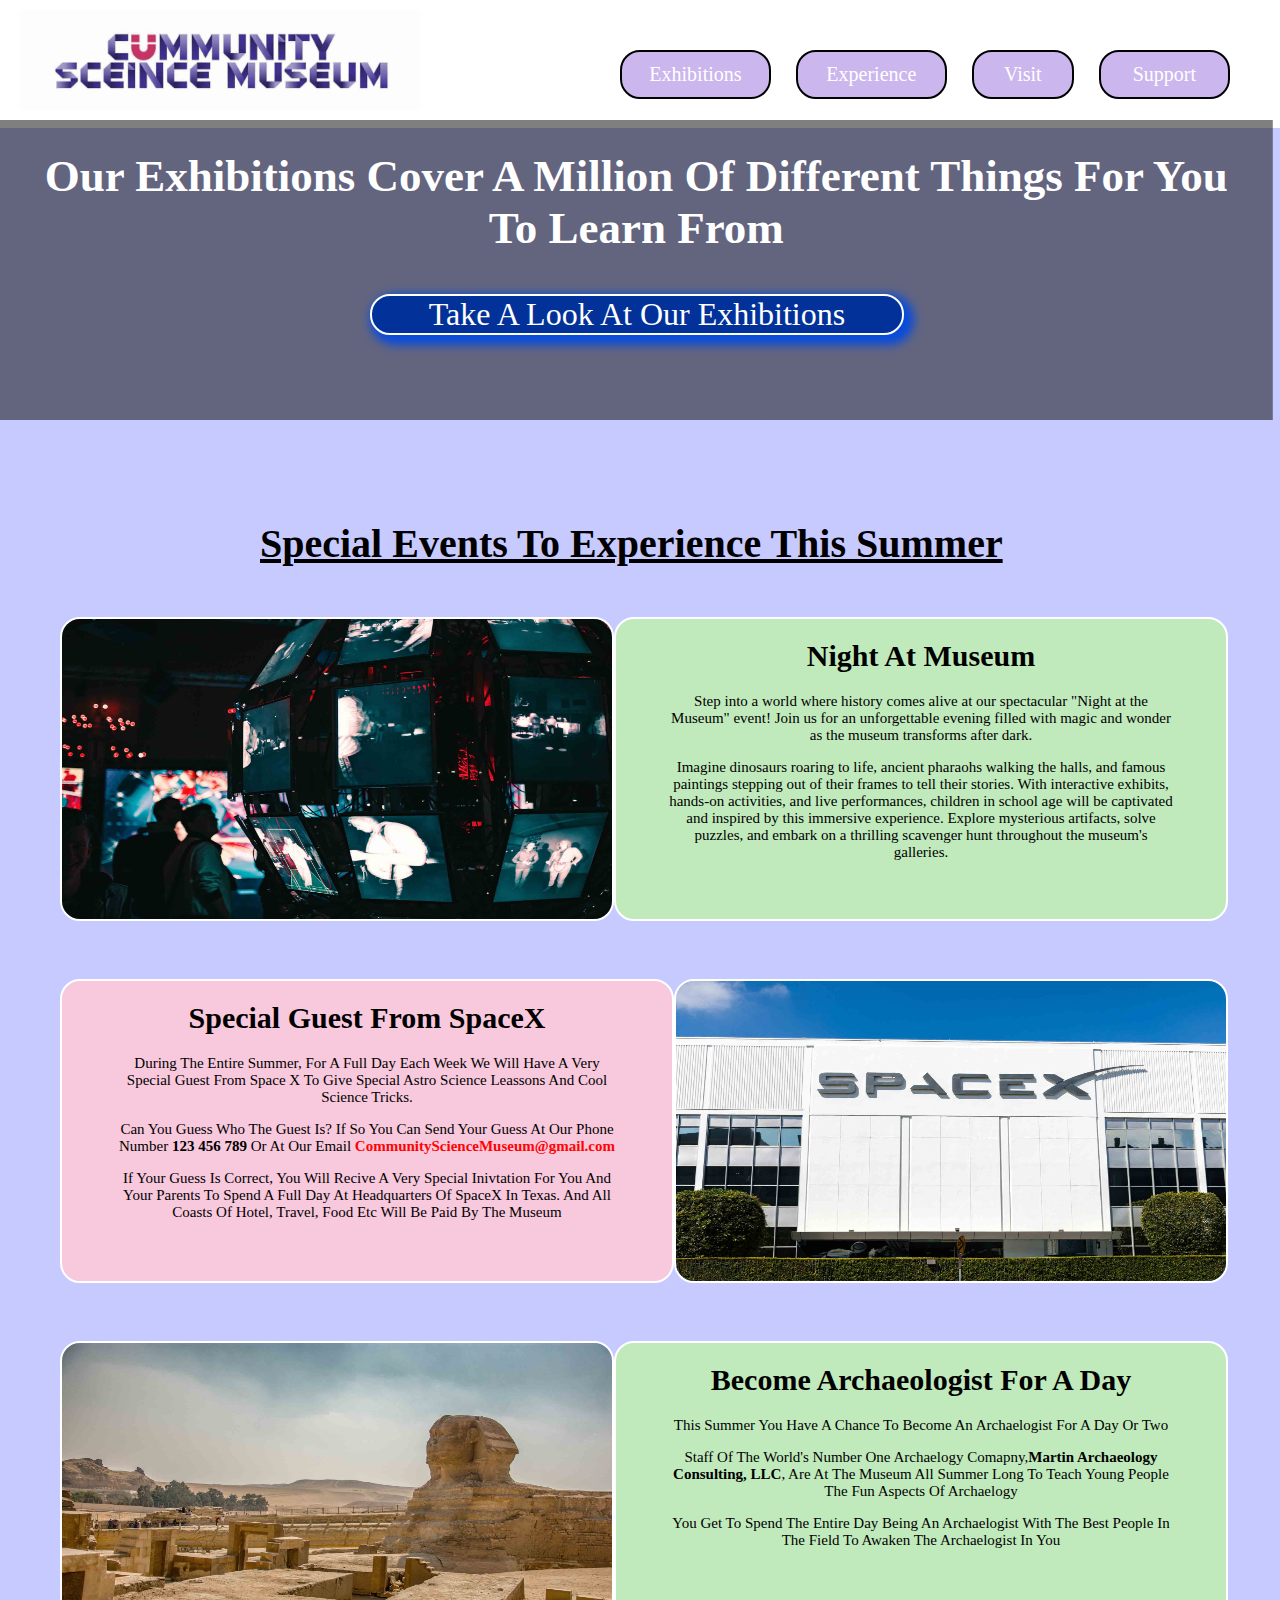
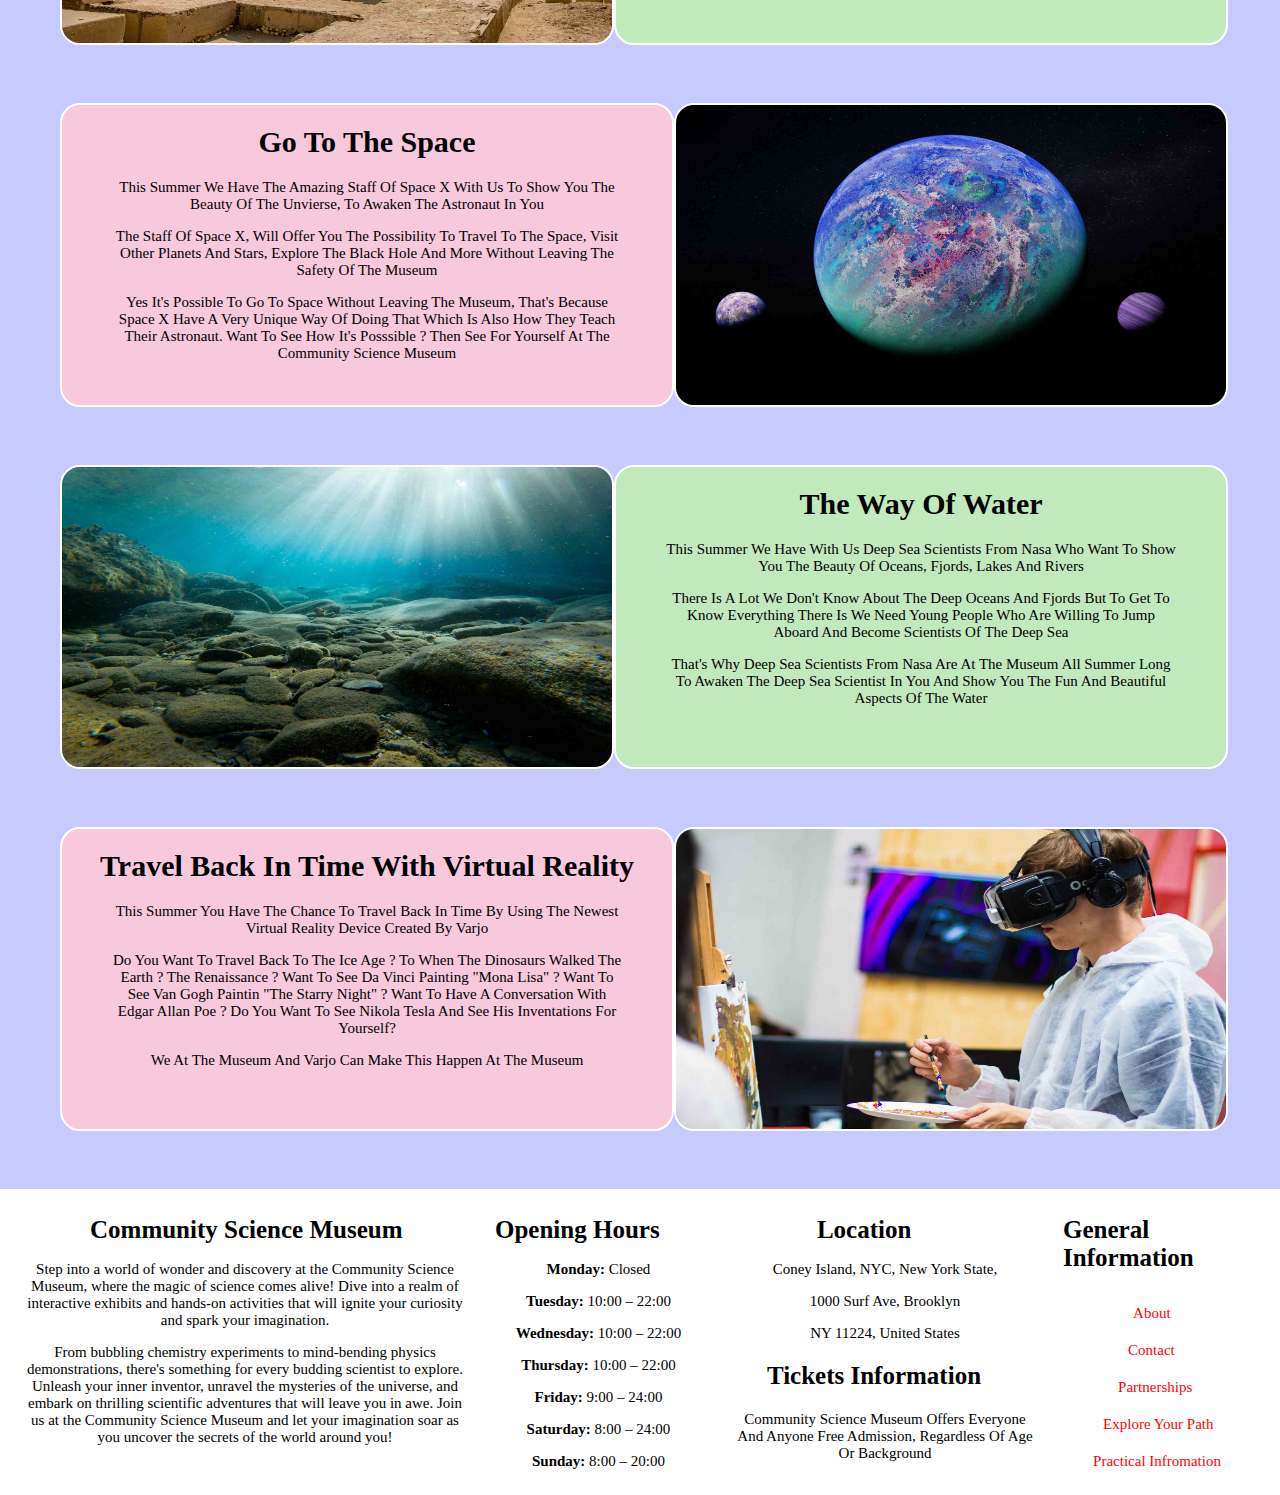
<file: index.html>
<!DOCTYPE html>
<html lang="en">

<head>
    <link type="text/css" rel="stylesheet" href="./css-files/header-footer.css">
    <link type="text/css" rel="stylesheet" href="./css-files/index.css">
    <link type="text/css" rel="stylesheet" href="./css-files/common-code.css">
    <link rel="preconnect" href="https://fonts.gstatic.com" crossorigin>
    <meta charset="UTF-8">
    <meta name="Home Page Community Science Museum" content="width=device-width, initial-scale=1.0">
    <meta name="author" content="AKB">
    <title>Home Page Community Sceince Museum</title>
</head>

<body>

<!-- HEADER CODE-->
<header class="page-header">
    <!-- MUSEUM LOGO HEADER-->
    <div class="header-museum-name">
        <a href="./index.html"><img src="./media/LOGO.jpg" alt="Community Science Museum Logo"></a>
    </div>
    <!-- EXHIBITIONS BUTTON HEADER-->
    <div class="button-header" id="exhibitions-button-header">
        <a href="./html-files/exhibitions-program.html">Exhibitions</a>
    </div>
    <!-- EVENTS BUTTON HEADER -->
    <div class="button-header" id="special-events-button-header">
        <a href="./html-files/expirience.html">Experience</a>
    </div>
    <!-- VISIT BUTTON HEADER -->
    <div class="button-header" id="visit-button-header">
        <a href="./html-files/visit-us.html">Visit</a>
    </div>
     <!-- SUPPORT US BUTTON HEADER-->
    <div class="button-header" id="support-button-header">
        <a href="./html-files/support.html">Support</a>
    </div>
    <div class="flex-menu">
        <!--Menu Code-->
        <div id="mymenu" class="menubar">
            <a href="javascript:void(0)" class="closebtn" onclick="closeNav()"><img src="./media/icons/exit-icon.png" alt="Exit Menu Icon"></a>
            <h1>Community Science Museun</h1>
            <a href="index.html">Home Page</a>
            <a href="./html-files/exhibitions-program.html">Exhibitions</a>
            <a href="./html-files/expirience.html">Experience This Summer</a>
            <a href="./html-files/explore.html">Explore Your Path</a>
            <a href="./html-files/visit-us.html">Visit Us</a>
            <a href="./html-files/partnerships.html">Partnerships</a>
            <a href="./html-files/support.html">Support</a>
            <a href="./html-files/about.html">About Us</a>
            <a href="./html-files/practical-information.html">Practical Information</a>
            <a href="./html-files/contact.html">Contact</a>
        </div>
        <span style="font-size:30px;cursor:pointer" onclick="openNav()"><img src="./media/icons/menu-icon.png" alt="Hamburger Menu Icon"></span>
    </div>
</header>

<!-- BODY CODE  -->
<main class="page-body">

<!--OUR EXHIBITIONS-->
<nav class="hero-image-image">
    <div class="hero-text">
        <h1>Our Exhibitions Cover A Million Of Different Things For You To Learn From</h1>
        <div class="hero-image-button">
            <a href="./html-files/exhibitions-program.html">Take A Look At Our Exhibitions</a>
        </div>
    </div>
</nav>

<!-- Experience This Summer-->
 <div class="experience-this-summer-index">
    <div class="header-of-specific-page">
        <h1>Special Events To Experience This Summer</h1>
    </div>
    <!--Night At Museum-->
    <article class="specifc-file-option-one">
        <div id="specifc-file-image">
            <img src="./media/index-image-one.jpg" alt="Night At The Museum At Community Science Museum Image">
        </div>
        <div class="specifc-file-text">
            <div id="specifc-file-header">
                <h1>Night At Museum</h1>
            </div>
            <div id="specific-file-info">
                <p>Step into a world where history comes alive at our spectacular "Night at the Museum" event! Join us for an unforgettable evening filled with magic and wonder as the museum transforms after dark.</p>
                <p>Imagine dinosaurs roaring to life, ancient pharaohs walking the halls, and famous paintings stepping out of their frames to tell their stories. With interactive exhibits, hands-on activities, and live performances, children in school age will be captivated and inspired by this immersive experience. Explore mysterious artifacts, solve puzzles, and embark on a thrilling scavenger hunt throughout the museum's galleries.</p>
            </div>
        </div>
    </article>
    <!-- Special Guest From SpaceX-->
    <section class="specifc-file-option-two">
        <div class="specifc-file-text-one">
            <div id="specifc-file-header">
                <h1>Special Guest From SpaceX</h1>
            </div>
            <div id="specific-file-info">
                <p>During The Entire Summer, For A Full Day Each Week We Will Have A Very Special Guest From Space X To Give Special Astro Science Leassons And Cool Science Tricks.</p> 
                <p>Can You Guess Who The Guest Is? If So You Can Send Your Guess At Our Phone Number <b>123 456 789</b> Or At Our Email <a href="mailto:CommunityScienceMuseum@gmail.com"><b>CommunityScienceMuseum@gmail.com</b></a></p>
                <p>If Your Guess Is Correct, You Will Recive A Very Special Inivtation For You And Your Parents To Spend A Full Day At Headquarters Of SpaceX In Texas. And All Coasts Of Hotel, Travel, Food Etc Will Be Paid By The Museum</p>
            </div>
        </div>
        <div id="specifc-file-image">
            <img src="./media/index-image-two.jpg" alt="Space X Headquarters In Hawthorne, California, United States Image">
        </div>
    </section>
    <!-- ARCHAELOGY -->
    <article class="specific-file-option-nine">
        <div id="specifc-file-image">
            <img src="./media/this-summer-image-one.jpg" alt="Image Of Great Sphinx of Giza">
        </div>
        <div class="specifc-file-text">
            <div id="specifc-file-header">
                <h1>Become Archaeologist For A Day</h1>
            </div>
            <div id="specific-file-info">
                <p>This Summer You Have A Chance To Become An Archaelogist For A Day Or Two</p>
                <p>Staff Of The World's Number One Archaelogy Comapny,<b>Martin Archaeology Consulting, LLC</b>, Are At The Museum All Summer Long To Teach Young People The Fun Aspects Of Archaelogy</p>
                <p>You Get To Spend The Entire Day Being An Archaelogist With The Best People In The Field To Awaken The Archaelogist In You</p>
            </div>
        </div>
    </article>
    <!-- Planets -->
    <section class="specific-file-option-twelve">
        <div class="specifc-file-text-one">
            <div id="specifc-file-header">
                <h1>Go To The Space</h1>
            </div>
            <div id="specific-file-info">
                <p>This Summer We Have The Amazing Staff Of Space X With Us To Show You The Beauty Of The Unvierse, To Awaken The Astronaut In You</p>
                <p>The Staff Of Space X, Will Offer You The Possibility To Travel To The Space, Visit Other Planets And Stars, Explore The Black Hole And More Without Leaving The Safety Of The Museum</p>
                <p>Yes It's Possible To Go To Space Without Leaving The Museum, That's Because Space X Have A Very Unique Way Of Doing That Which Is Also How They Teach Their Astronaut. Want To See How It's Posssible ? Then See For Yourself At The Community Science Museum</p>
            </div>
        </div>
        <div id="specifc-file-image">
            <img src="./media/this-summmer-image-four.jpg" alt="A Group Of Planets In The Dark Sky">
        </div>
    </section>
    <!-- Under Water -->
    <article class="specific-file-option-eleven">
        <div id="specifc-file-image">
            <img src="./media/this-summer-image-three.jpg" alt="Image Of The Bottom Of The Sea">
        </div>
        <div class="specifc-file-text">
            <div id="specifc-file-header">
                <h1>The Way Of Water</h1>
            </div>
            <div id="specific-file-info">
                <p>This Summer We Have With Us Deep Sea Scientists From Nasa Who Want To Show You The Beauty Of Oceans, Fjords, Lakes And Rivers</p>
                <p>There Is A Lot We Don't Know About The Deep Oceans And Fjords But To Get To Know Everything There Is We Need Young People Who Are Willing To Jump Aboard And Become Scientists Of The Deep Sea</p>
                <p>That's Why Deep Sea Scientists From Nasa Are At The Museum All Summer Long To Awaken The Deep Sea Scientist In You And Show You The Fun And Beautiful Aspects Of The Water</p>
            </div>
        </div>
    </article>
    <!-- VR -->
    <section class="specifc-file-option-eight">
        <div class="specifc-file-text-one">
            <div id="specifc-file-header">
                <h1>Travel Back In Time With Virtual Reality</h1>
            </div>
            <div id="specific-file-info">
                <p>This Summer You Have The Chance To Travel Back In Time By Using The Newest Virtual Reality Device Created By Varjo</p>
                <p>Do You Want To Travel Back To The Ice Age ? To When The Dinosaurs Walked The Earth ? The Renaissance ? Want To See Da Vinci Painting "Mona Lisa" ? Want To See Van Gogh Paintin "The Starry Night" ? Want To Have A Conversation With Edgar Allan Poe ? Do You Want To See Nikola Tesla And See His Inventations For Yourself?</p>
                <p>We At The Museum And Varjo Can Make This Happen At The Museum</p>
            </div>
        </div>
        <div id="specifc-file-image">
            <img src="./media/this-summer-image-two.jpg" alt="A Man Wearing VR Goggles While Painting">
        </div>
    </section>
 </div>

</main>

<!-- FOOTER CODE-->
<footer class="page-footer">
    <div id="footer-option-one">
        <h1>Community Science Museum</h1>
        <p>Step into a world of wonder and discovery at the Community Science Museum, where the magic of science comes alive! Dive into a realm of interactive exhibits and hands-on activities that will ignite your curiosity and spark your imagination.</p> 
        <p>From bubbling chemistry experiments to mind-bending physics demonstrations, there's something for every budding scientist to explore. Unleash your inner inventor, unravel the mysteries of the universe, and embark on thrilling scientific adventures that will leave you in awe. Join us at the Community Science Museum and let your imagination soar as you uncover the secrets of the world around you!</p>
    </div>
    <div id="footer-option-two">
        <h1>Opening Hours</h1>
        <p id="monday-footer-option"><b>Monday:</b> Closed</p>
        <p><b>Tuesday:</b> 10:00 – 22:00</p>
        <p><b>Wednesday:</b> 10:00 – 22:00</p>
        <p><b>Thursday:</b> 10:00 – 22:00</p>
        <p><b>Friday:</b> 9:00 – 24:00</p>
        <p><b>Saturday:</b> 8:00 – 24:00</p>
        <p><b>Sunday:</b> 8:00 – 20:00</p>
    </div>
    <div id="footer-option-three">
        <h1>Location</h1>
        <p>Coney Island, NYC, New York State,</p>
        <p>1000 Surf Ave, Brooklyn</p>
        <p>NY 11224, United States</p>
        <h2>Tickets Information</h2>
        <p>Community Science Museum Offers Everyone And Anyone Free Admission, Regardless Of Age Or Background</p>
    </div>
    <div id="footer-option-four">
        <h1>General Information</h1>
        <a href="./html-files/about.html" id="about-fotter">About</a>
        <br>
        <a href="./html-files/contact.html" id="contact-footer">Contact</a>
        <br>
        <a href="./html-files/partnerships.html" id="partnerships-footer">Partnerships</a>
        <br>
        <a href="./html-files/explore.html" id="explore-footer">Explore Your Path</a>
        <br>
        <a href="./html-files/practical-information.html" id="practical-information-fotter">Practical Infromation</a>
    </div>
</footer>
    
</body>
<script src="./js-files/menu.js"></script>
</html>
</file>
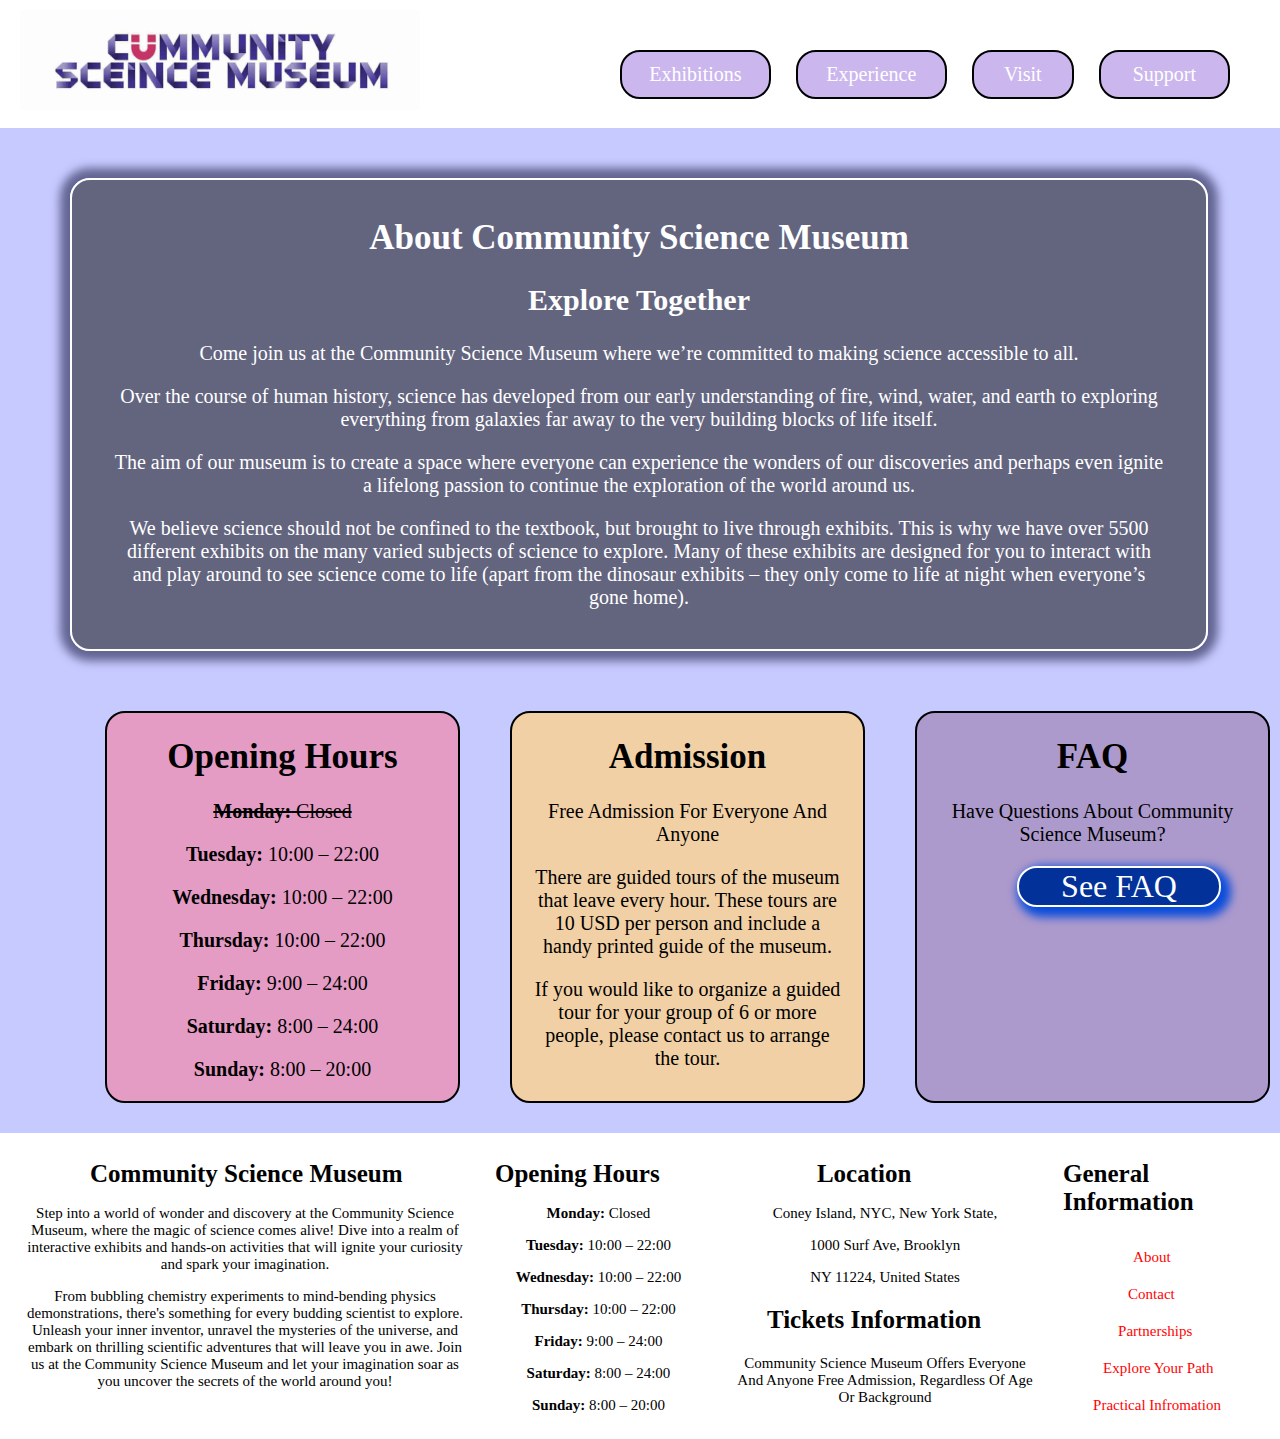
<file: html-files/about.html>
<!DOCTYPE html>
<html lang="en">

<head>
    <link type="text/css" rel="stylesheet" href="../css-files/header-footer.css">
    <link type="text/css" rel="stylesheet" href="../css-files/about.css">
    <link type="text/css" rel="stylesheet" href="../css-files/visit.css">
    <link type="text/css" rel="stylesheet" href="../css-files/common-code.css">
    <meta charset="UTF-8">
    <meta name="About Community Science Museum Page" content="width=device-width, initial-scale=1.0">
    <meta name="author" content="AKB">
    <title>About Community Sceince Museum Page</title>
</head>

<body>
    <!-- HEADER CODE-->
    <header class="page-header">
        <!-- MUSEUM LOGO HEADER-->
        <div class="header-museum-name">
            <a href="../index.html"><img src="../media/LOGO.jpg" alt="Community Science Museum Logo"></a>
        </div>
        <!-- EXHIBITIONS BUTTON HEADER-->
        <div class="button-header" id="exhibitions-button-header">
            <a href="./exhibitions-program.html">Exhibitions</a>
        </div>
        <!-- EVENTS BUTTON HEADER -->
        <div class="button-header" id="special-events-button-header">
             <a href="./expirience.html">Experience</a>
        </div>
        <!-- VISIT BUTTON HEADER -->
        <div class="button-header" id="visit-button-header">
            <a href="./visit-us.html">Visit</a>
        </div>
         <!-- SUPPORT US BUTTON HEADER-->
        <div class="button-header" id="support-button-header">
            <a href="./support.html">Support</a>
        </div>
        <div class="flex-menu">
            <!--Menu Code-->
            <div id="mymenu" class="menubar">
                <a href="javascript:void(0)" class="closebtn" onclick="closeNav()"><img src="../media/icons/exit-icon.png" alt="Exit Menu Icon"></a> <!--Menu Code-->
                <h2>Community Science Museun</h2>
                <a href="../index.html">Home Page</a>
                <a href="./exhibitions-program.html">Exhibitions</a>
                <a href="./expirience.html">Experience This Summer</a>
                <a href="./explore.html">Explore Your Path</a>
                <a href="./visit-us.html">Visit Us</a>
                <a href="./partnerships.html">Partnerships</a>
                <a href="./support.html">Support</a>
                <a href="./about.html">About Us</a>
                <a href="./practical-information.html">Practical Information</a>
                <a href="./contact.html">Contact</a>
            </div>
            <span style="font-size:30px;cursor:pointer" onclick="openNav()"><img src="../media/icons/menu-icon.png" alt="Hamburger Menu Icon"></span> <!--Menu Code-->
        </div>
    </header>
        
    <!-- BODY CODE  -->
    <main class="page-body">
        <div class="hero-image-container">
            <div class="hero-text">
                <h1>About Community Science Museum</h1>
                <h2>Explore Together</h2>
                <p>Come join us at the Community Science Museum where we’re committed to making science accessible to all.</p>
                <p>Over the course of human history, science has developed from our early understanding of fire, wind, water, and earth to exploring everything from galaxies far away to the very building blocks of life itself.</p>
                <p>The aim of our museum is to create a space where everyone can experience the wonders of our discoveries and perhaps even ignite a lifelong passion to continue the exploration of the world around us.</p>
                <p>We believe science should not be confined to the textbook, but brought to live through exhibits. This is why we have over 5500 different exhibits on the many varied subjects of science to explore. Many of these exhibits are designed for you to interact with and play around to see science come to life (apart from the dinosaur exhibits – they only come to life at night when everyone’s gone home).</p>
            </div>
        </div>

        <!-- INFO BOX -->
        <article class="visit-us-more-info-buttons">
            <div id="openning-hours-box">
                <div id="text-boxes-visit-us">
                    <h1>Opening Hours</h1>
                    <p id="monday-footer-option"><b>Monday:</b> Closed</p>
                    <p><b>Tuesday:</b> 10:00 – 22:00</p>
                    <p><b>Wednesday:</b> 10:00 – 22:00</p>
                    <p><b>Thursday:</b> 10:00 – 22:00</p>
                    <p><b>Friday:</b> 9:00 – 24:00</p>
                    <p><b>Saturday:</b> 8:00 – 24:00</p>
                    <p><b>Sunday:</b> 8:00 – 20:00</p>
                </div>
            </div>
            <div id="free-admision-box">
                <div id="text-boxes-visit-us">
                    <h1>Admission</h1>
                    <p>Free Admission For Everyone And Anyone</p>
                    <p>There are guided tours of the museum that leave every hour. These tours are 10 USD per person and include a handy printed guide of the museum.</p>
                    <p>If you would like to organize a guided tour for your group of 6 or more people, please contact us to arrange the tour.</p>
                </div>
            </div>
            <div id="faq-questions-visit-us">
                <div id="text-boxes-visit-us">
                    <h1>FAQ</h1>
                    <p>Have Questions About Community Science Museum?</p>
                    <div id="visit-us-faq-button">
                        <a href="./practical-information.html#faq-questions-section">See FAQ</a>
                    </div>
                </div>
            </div>
        </article>
    </main>

    <!-- FOOTER CODE-->
    <footer class="page-footer">
        <div id="footer-option-one">
            <h1>Community Science Museum</h1>
            <p>Step into a world of wonder and discovery at the Community Science Museum, where the magic of science comes alive! Dive into a realm of interactive exhibits and hands-on activities that will ignite your curiosity and spark your imagination.</p> 
            <p>From bubbling chemistry experiments to mind-bending physics demonstrations, there's something for every budding scientist to explore. Unleash your inner inventor, unravel the mysteries of the universe, and embark on thrilling scientific adventures that will leave you in awe. Join us at the Community Science Museum and let your imagination soar as you uncover the secrets of the world around you!</p>
        </div>
        <div id="footer-option-two">
            <h1>Opening Hours</h1>
            <p id="monday-footer-option"><b>Monday:</b> Closed</p>
            <p><b>Tuesday:</b> 10:00 – 22:00</p>
            <p><b>Wednesday:</b> 10:00 – 22:00</p>
            <p><b>Thursday:</b> 10:00 – 22:00</p>
            <p><b>Friday:</b> 9:00 – 24:00</p>
            <p><b>Saturday:</b> 8:00 – 24:00</p>
            <p><b>Sunday:</b> 8:00 – 20:00</p>
        </div>
        <div id="footer-option-three">
            <h1>Location</h1>
            <p>Coney Island, NYC, New York State,</p>
            <p>1000 Surf Ave, Brooklyn</p>
            <p>NY 11224, United States</p>
            <h2>Tickets Information</h2>
            <p>Community Science Museum Offers Everyone And Anyone Free Admission, Regardless Of Age Or Background</p>
        </div>
        <div id="footer-option-four">
            <h1>General Information</h1>
            <a href="./about.html" id="about-fotter">About</a>
            <br>
            <a href="./contact.html" id="contact-footer">Contact</a>
            <br>
            <a href="./partnerships.html" id="partnerships-footer">Partnerships</a>
            <br>
            <a href="./explore.html" id="explore-footer">Explore Your Path</a>
            <br>
            <a href="./practical-information.html" id="practical-information-fotter">Practical Infromation</a>
        </div>
    </footer>
    
</body>

<script src="../js-files/menu.js"></script>
</html>
</file>
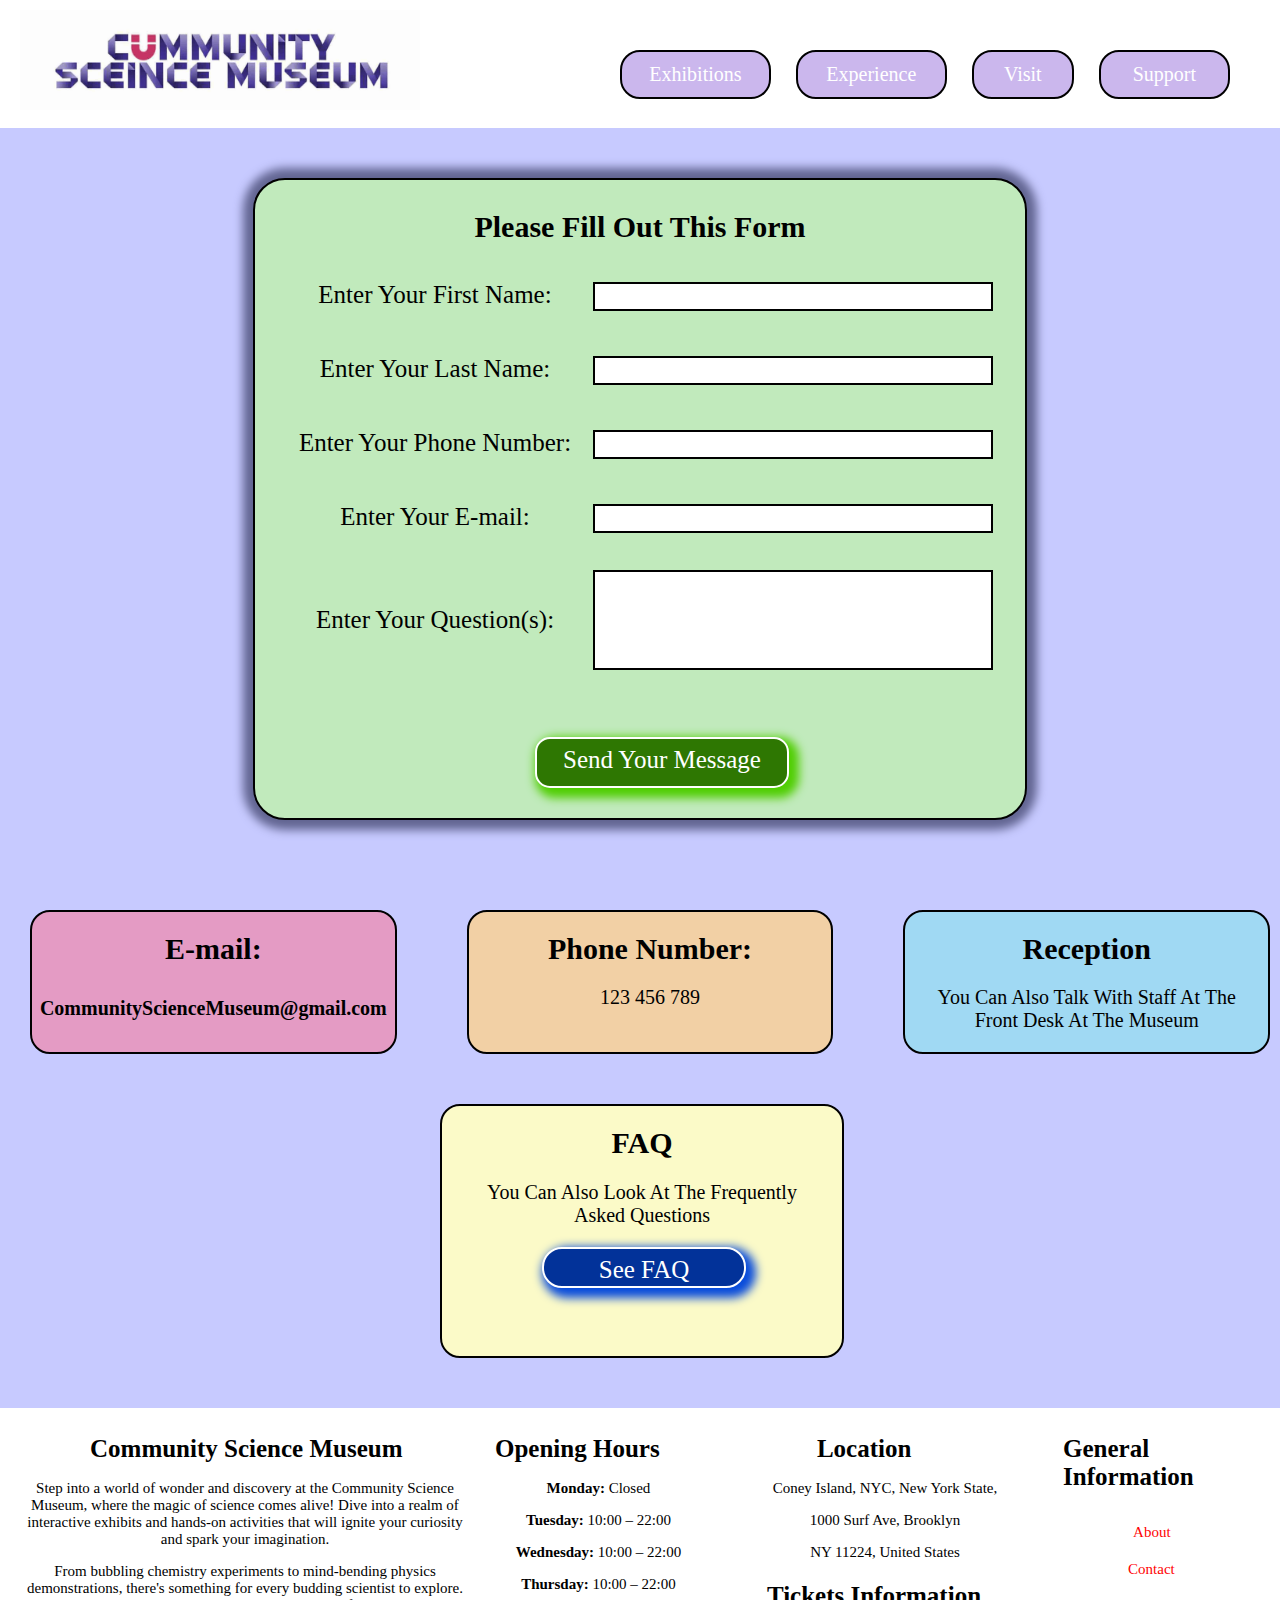
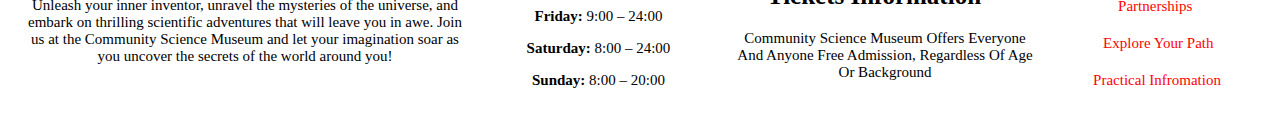
<file: html-files/contact.html>
<!DOCTYPE html>
<html lang="en">

<head>
    <link type="text/css" rel="stylesheet" href="../css-files/header-footer.css">
    <link type="text/css" rel="stylesheet" href="../css-files/contact.css">
    <link type="text/css" rel="stylesheet" href="../css-files/common-code.css">
    <meta charset="UTF-8">
    <meta name="Contact Page Community Science Museum" content="width=device-width, initial-scale=1.0">
    <meta name="author" content="AKB">
    <title>Contact Page Community Sceince Museum</title>
</head>

<body>
<!-- HEADER CODE-->
<header class="page-header">
    <!-- MUSEUM LOGO HEADER-->
    <div class="header-museum-name">
        <a href="../index.html"><img src="../media/LOGO.jpg" alt="Community Science Museum Logo"></a>
    </div>
    <!-- EXHIBITIONS BUTTON HEADER-->
    <div class="button-header" id="exhibitions-button-header">
        <a href="./exhibitions-program.html">Exhibitions</a>
    </div>
    <!-- EVENTS BUTTON HEADER -->
    <div class="button-header" id="special-events-button-header">
         <a href="./expirience.html">Experience</a>
    </div>
    <!-- VISIT BUTTON HEADER -->
    <div class="button-header" id="visit-button-header">
        <a href="./visit-us.html">Visit</a>
    </div>
     <!-- SUPPORT US BUTTON HEADER-->
    <div class="button-header" id="support-button-header">
        <a href="./support.html">Support</a>
    </div>
    <div class="flex-menu">
        <!--Menu Code-->
        <div id="mymenu" class="menubar">
            <a href="javascript:void(0)" class="closebtn" onclick="closeNav()"><img src="../media/icons/exit-icon.png" alt="Exit Menu Icon"></a> <!--Menu Code-->
            <h2>Community Science Museun</h2>
            <a href="../index.html">Home Page</a>
            <a href="./exhibitions-program.html">Exhibitions</a>
            <a href="./expirience.html">Experience This Summer</a>
            <a href="./explore.html">Explore Your Path</a>
            <a href="./visit-us.html">Visit Us</a>
            <a href="./partnerships.html">Partnerships</a>
            <a href="./support.html">Support</a>
            <a href="./about.html">About Us</a>
            <a href="./practical-information.html">Practical Information</a>
            <a href="./contact.html">Contact</a>
        </div>
        <span style="font-size:30px;cursor:pointer" onclick="openNav()"><img src="../media/icons/menu-icon.png" alt="Hamburger Menu Icon"></span> <!--Menu Code-->
    </div>
</header>

<!-- BODY CODE  -->
<main class="page-body">

    <!-- FORM -->
    <form action="./succesful-form.html" class="contactform">
        <h1>Please Fill Out This Form</h1>
        <ul>
            <li>
                <label for="name">Enter Your First Name</label>
                <input type="text" id="first-name" name="first_name"/>
            </li>
            <br>
            <li>
                <label for="name" class="last-name-thing">Enter Your Last Name</label>
                <input type="text" id="last-name" name="last-name"/>
            </li>
            <br>
            <li>
                <label for="phone-number">Enter Your Phone Number</label>
                <input type="text" id="phone-number" name="phone-number"/>
            </li>
            <br>
            <li>
                <label for="mail">Enter Your E-mail</label>
                <input type="email" id="email-filed" name="user_email"/>
            </li>
            <br>
            <li>
                <label for="message">Enter Your Question(s)</label>
                <textarea id="question-filed" name="user_message"></textarea>
            </li>
            <br>
            <li class="formbutton">
                <a href="./succesful-form.html" type="submit">Send Your Message</a>
            </li>
        </ul>
    </form>

    <article class="more-contact-option">
        <div id="option-one-contact">
            <h1>E-mail:</h1>
            <a href="mailto:CommunityScienceMuseum@gmail.com" id="e-mail-address"><b>CommunityScienceMuseum@gmail.com</b></a>
        </div>
        <div id="phone-number-contact">
            <h1>Phone Number:</h1>
            <p>123 456 789</p>
        </div>
        <div id="front-desk-contact">
            <h1>Reception</h1>
            <p>You Can Also Talk With Staff At The Front Desk At The Museum</p>
        </div>
    </article>

    <section class="last-option-contact">
        <div id="faq-link-contact">
            <h1>FAQ</h1>
            <p>You Can Also Look At The Frequently Asked Questions</p>
            <div class="faq-link-contact-page">
                <a href="./practical-information.html#faq-questions-section">See FAQ</a>
            </div>
        </div>
    </section>

</main>
    
<!-- FOOTER CODE-->
<footer class="page-footer">
    <div id="footer-option-one">
        <h1>Community Science Museum</h1>
        <p>Step into a world of wonder and discovery at the Community Science Museum, where the magic of science comes alive! Dive into a realm of interactive exhibits and hands-on activities that will ignite your curiosity and spark your imagination.</p> 
        <p>From bubbling chemistry experiments to mind-bending physics demonstrations, there's something for every budding scientist to explore. Unleash your inner inventor, unravel the mysteries of the universe, and embark on thrilling scientific adventures that will leave you in awe. Join us at the Community Science Museum and let your imagination soar as you uncover the secrets of the world around you!</p>
    </div>
    <div id="footer-option-two">
        <h1>Opening Hours</h1>
        <p id="monday-footer-option"><b>Monday:</b> Closed</p>
        <p><b>Tuesday:</b> 10:00 – 22:00</p>
        <p><b>Wednesday:</b> 10:00 – 22:00</p>
        <p><b>Thursday:</b> 10:00 – 22:00</p>
        <p><b>Friday:</b> 9:00 – 24:00</p>
        <p><b>Saturday:</b> 8:00 – 24:00</p>
        <p><b>Sunday:</b> 8:00 – 20:00</p>
    </div>
    <div id="footer-option-three">
        <h1>Location</h1>
        <p>Coney Island, NYC, New York State,</p>
        <p>1000 Surf Ave, Brooklyn</p>
        <p>NY 11224, United States</p>
        <h2>Tickets Information</h2>
        <p>Community Science Museum Offers Everyone And Anyone Free Admission, Regardless Of Age Or Background</p>
    </div>
    <div id="footer-option-four">
        <h1>General Information</h1>
        <a href="./about.html" id="about-fotter">About</a>
        <br>
        <a href="./contact.html" id="contact-footer">Contact</a>
        <br>
        <a href="./partnerships.html" id="partnerships-footer">Partnerships</a>
        <br>
        <a href="./explore.html" id="explore-footer">Explore Your Path</a>
        <br>
        <a href="./practical-information.html" id="practical-information-fotter">Practical Infromation</a>
    </div>
</footer>

</body>
<script src="../js-files/menu.js"></script>
</html>
</file>
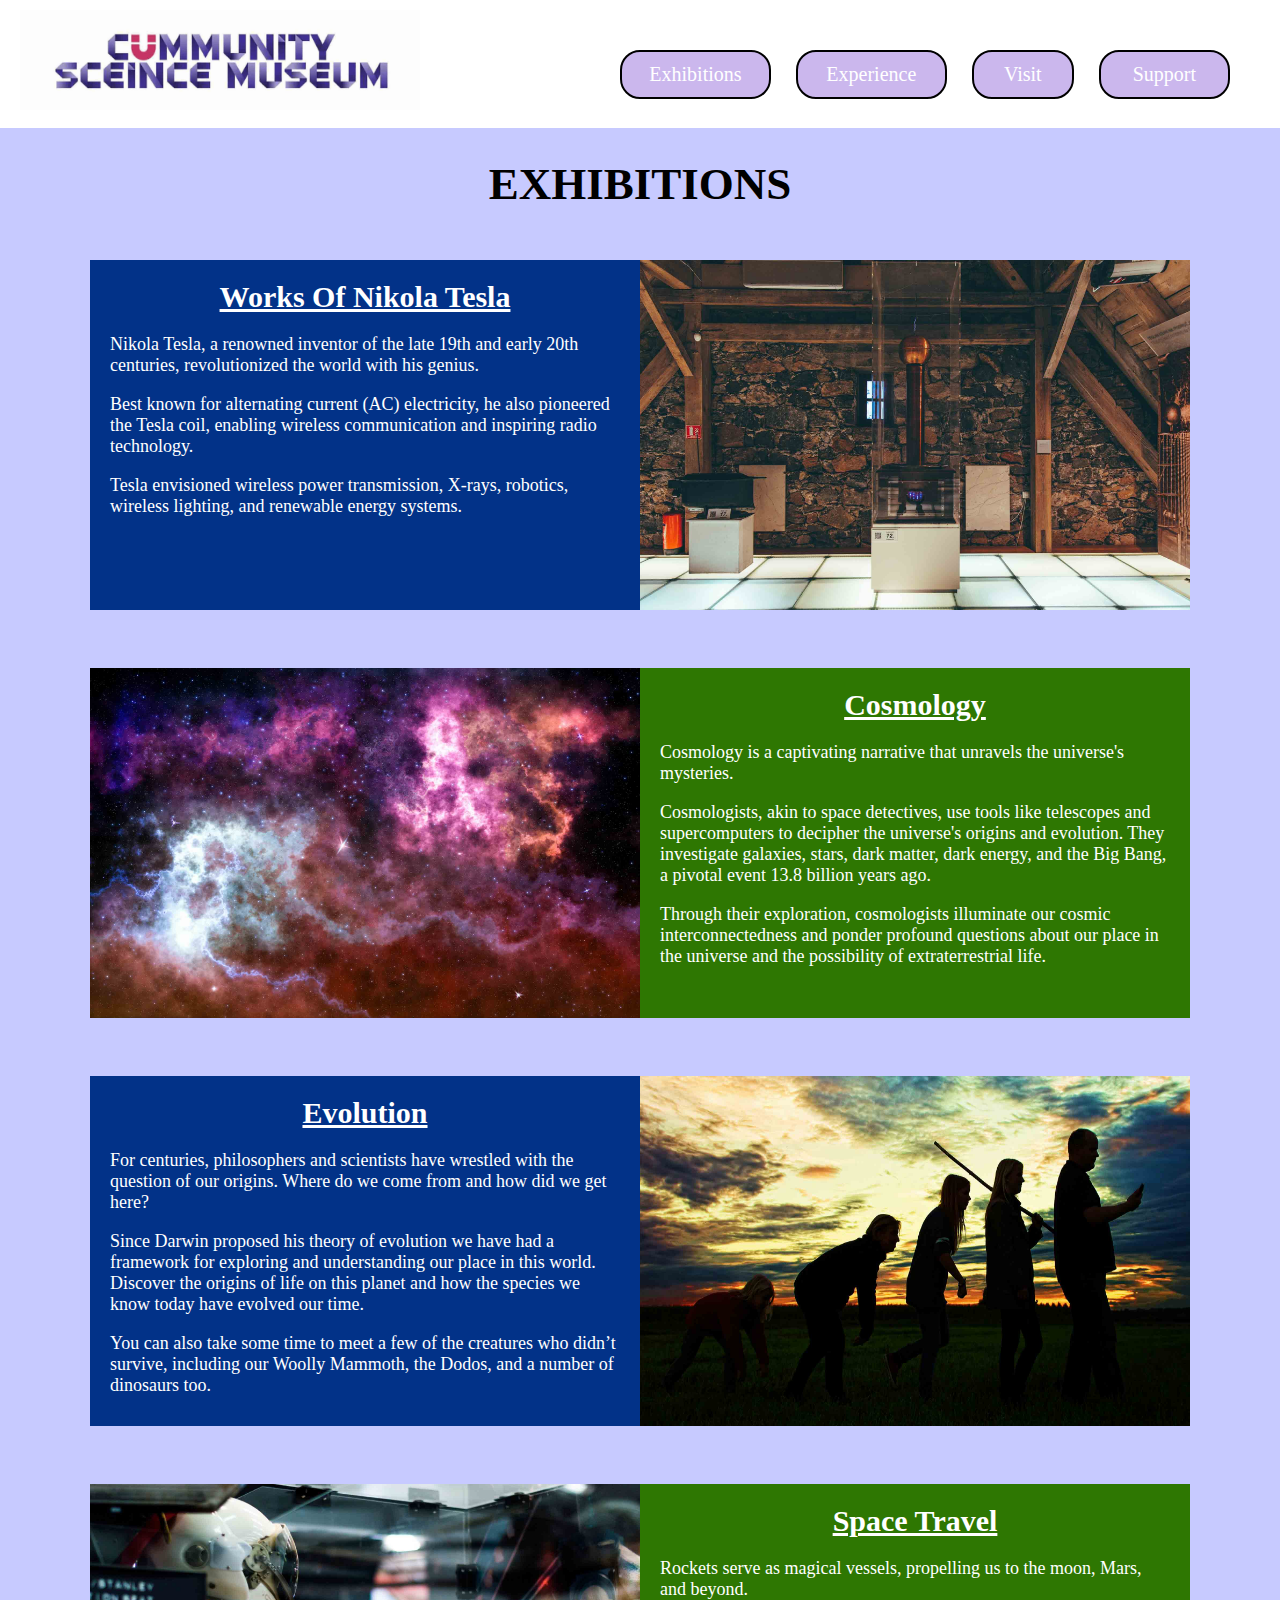
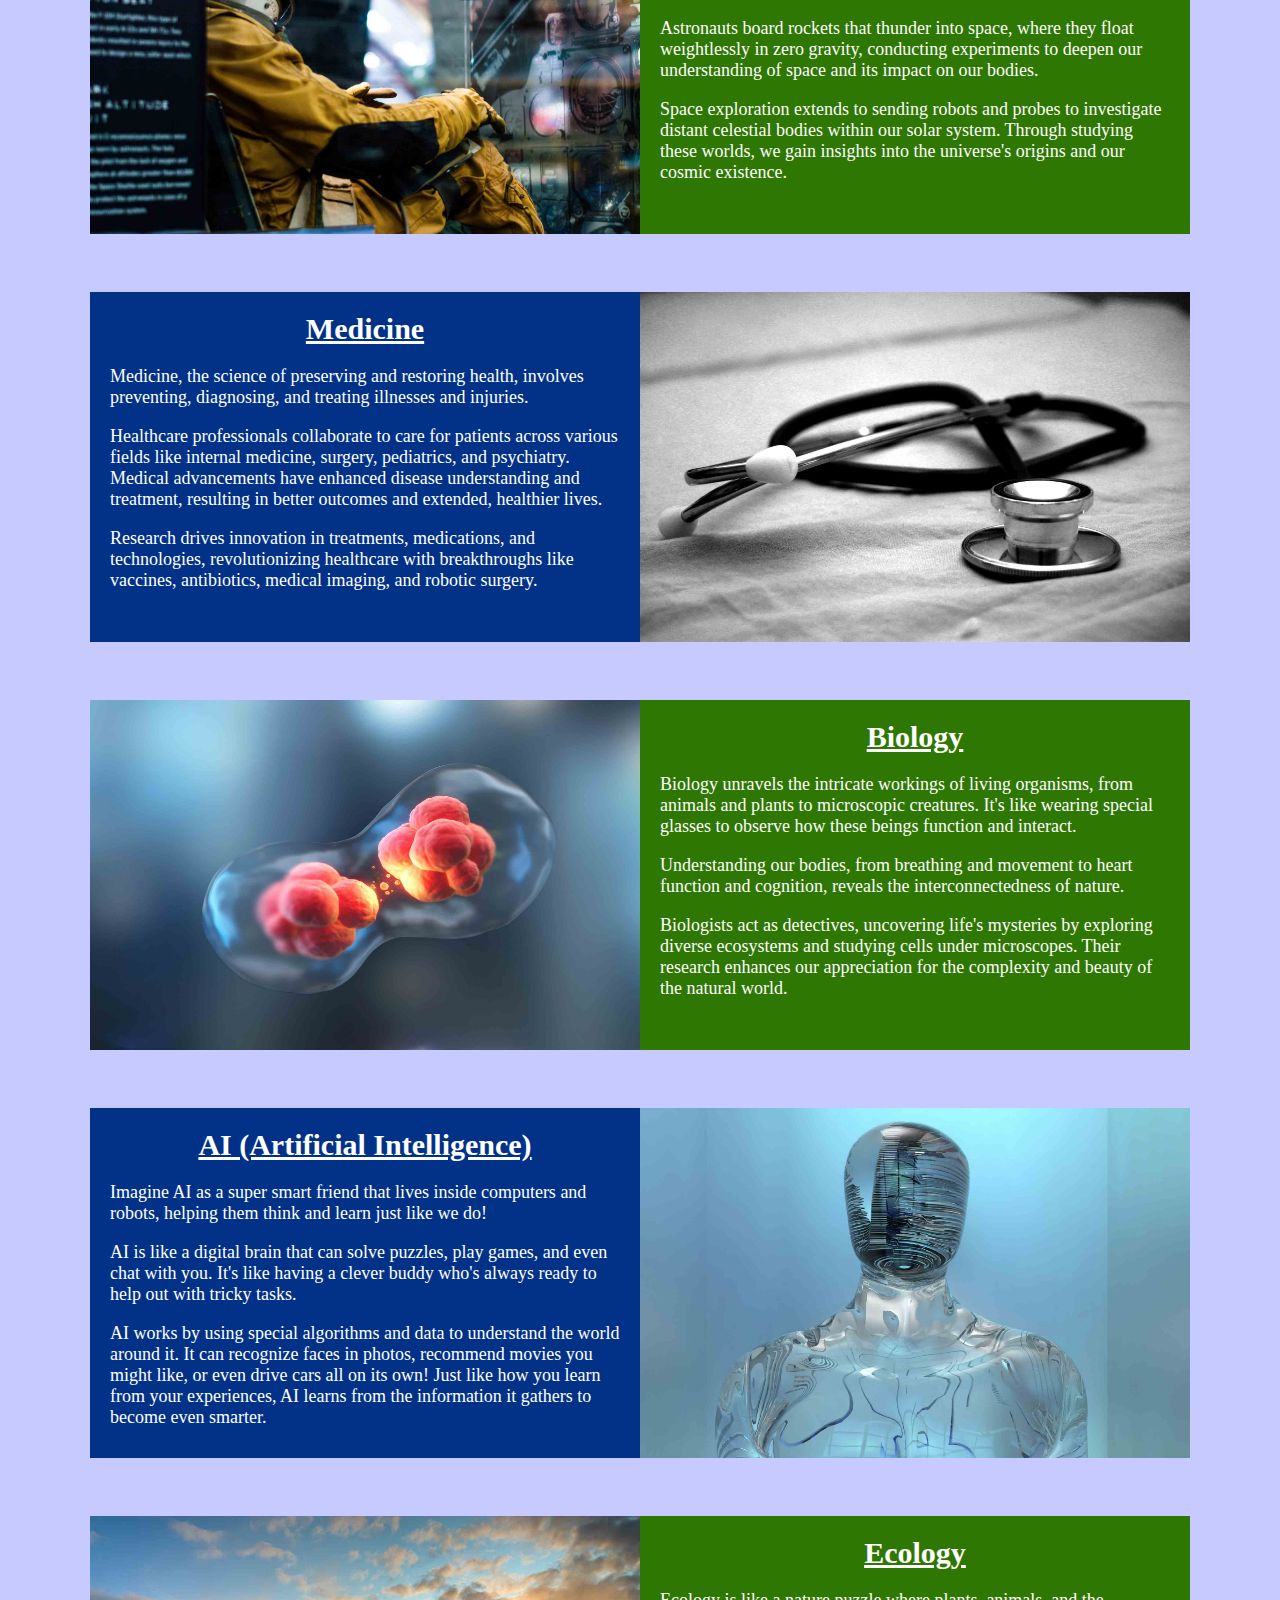
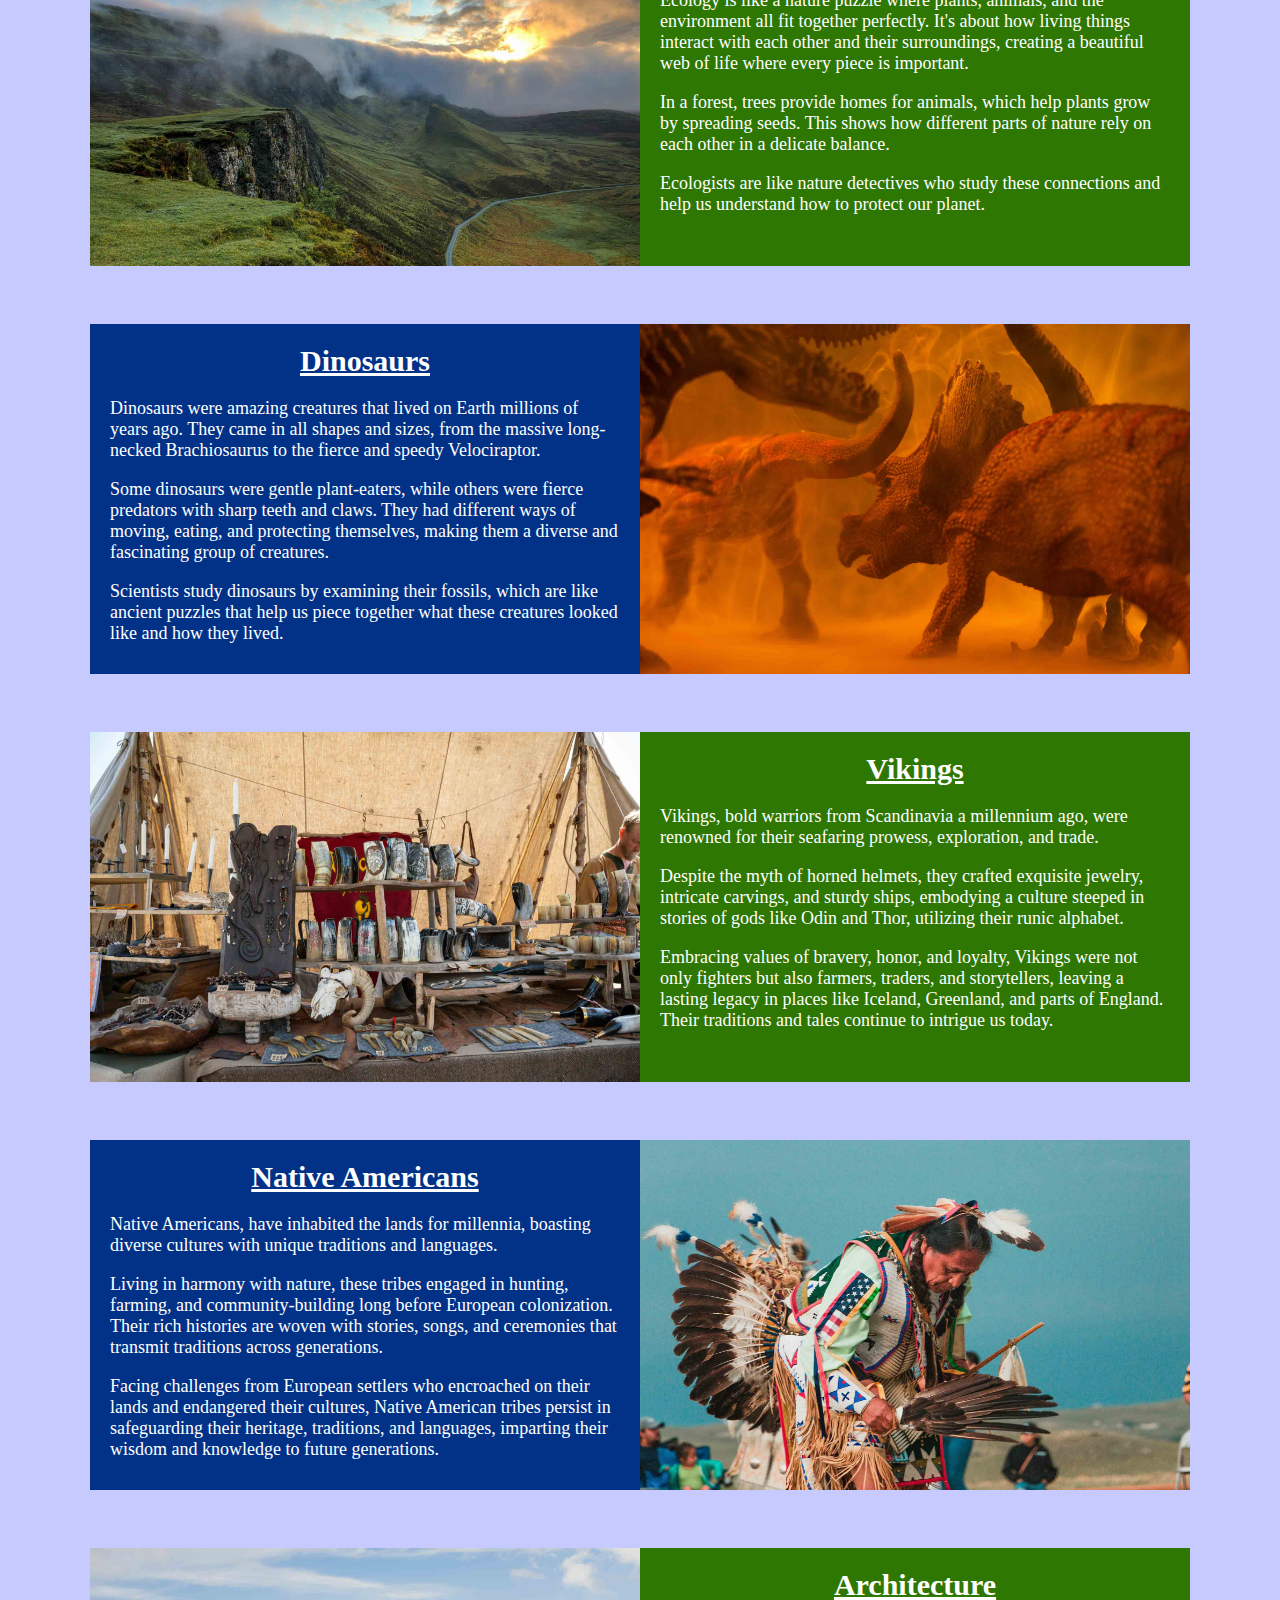
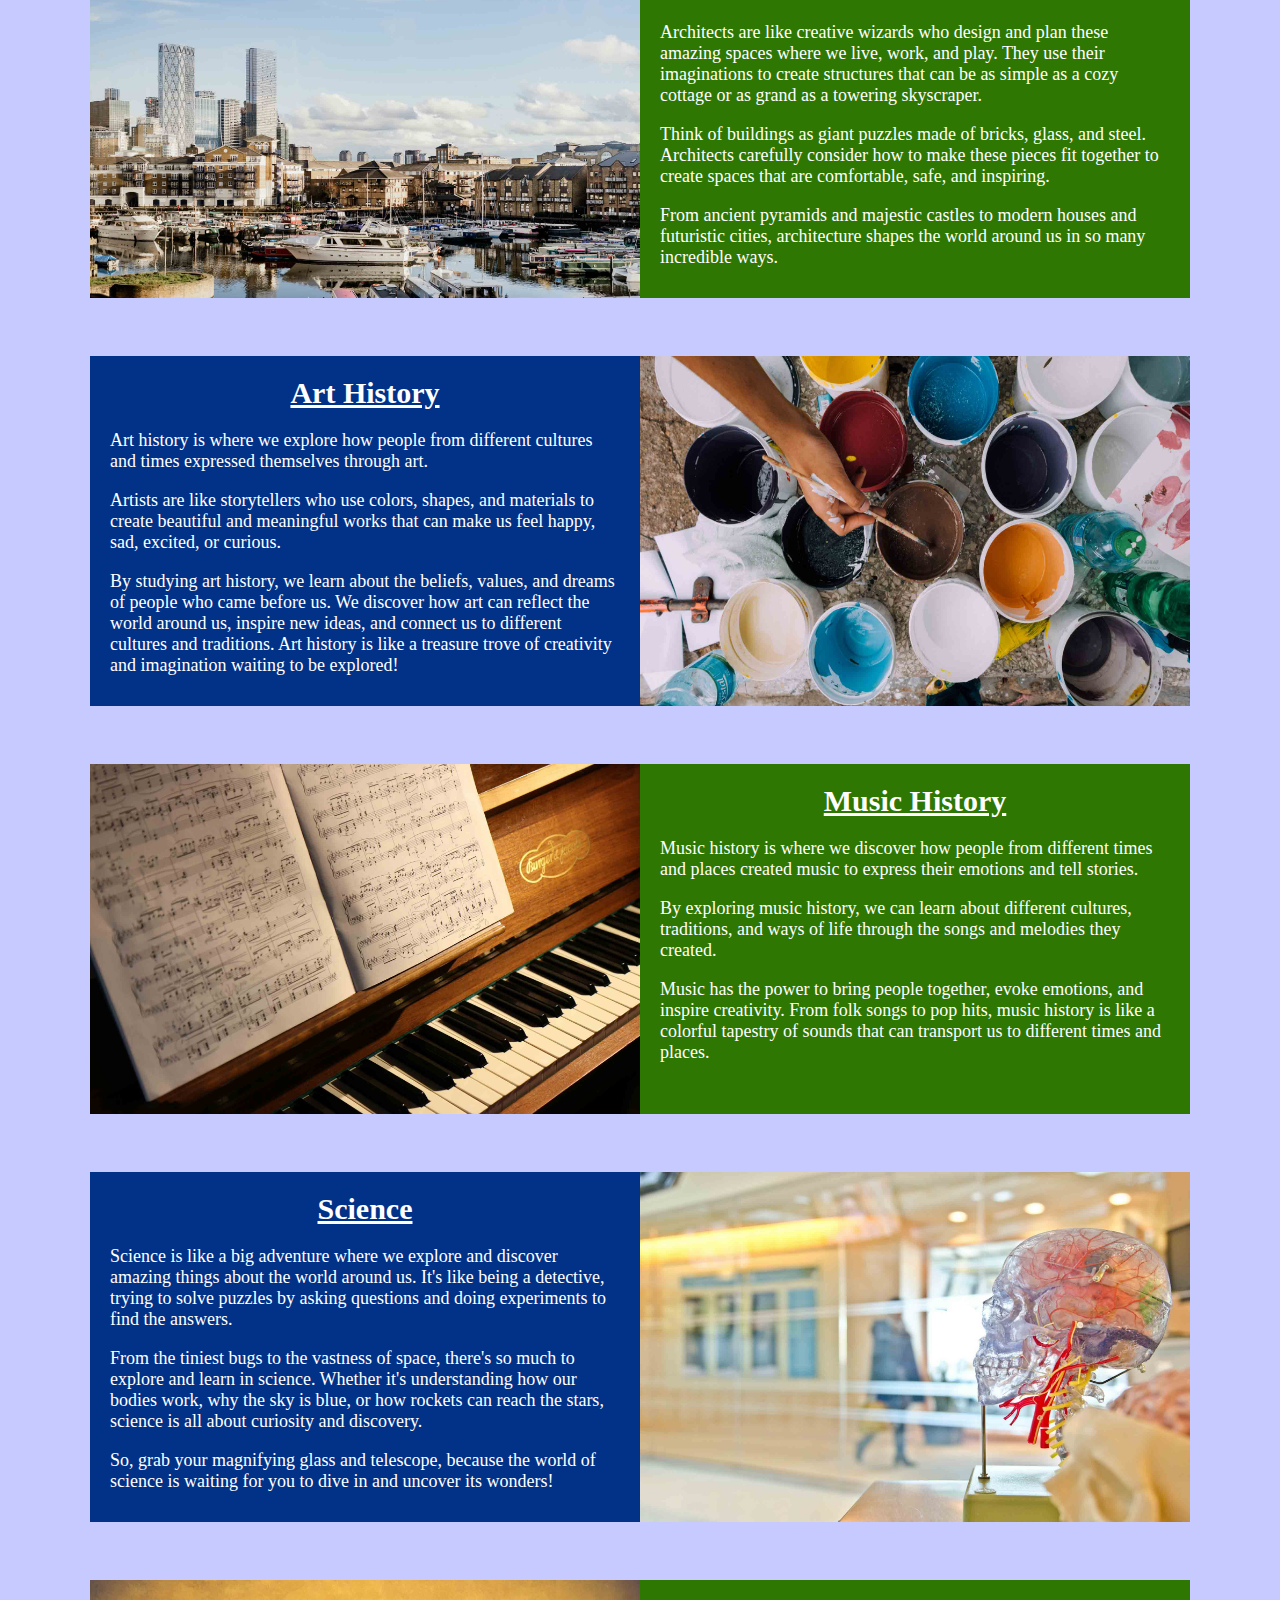
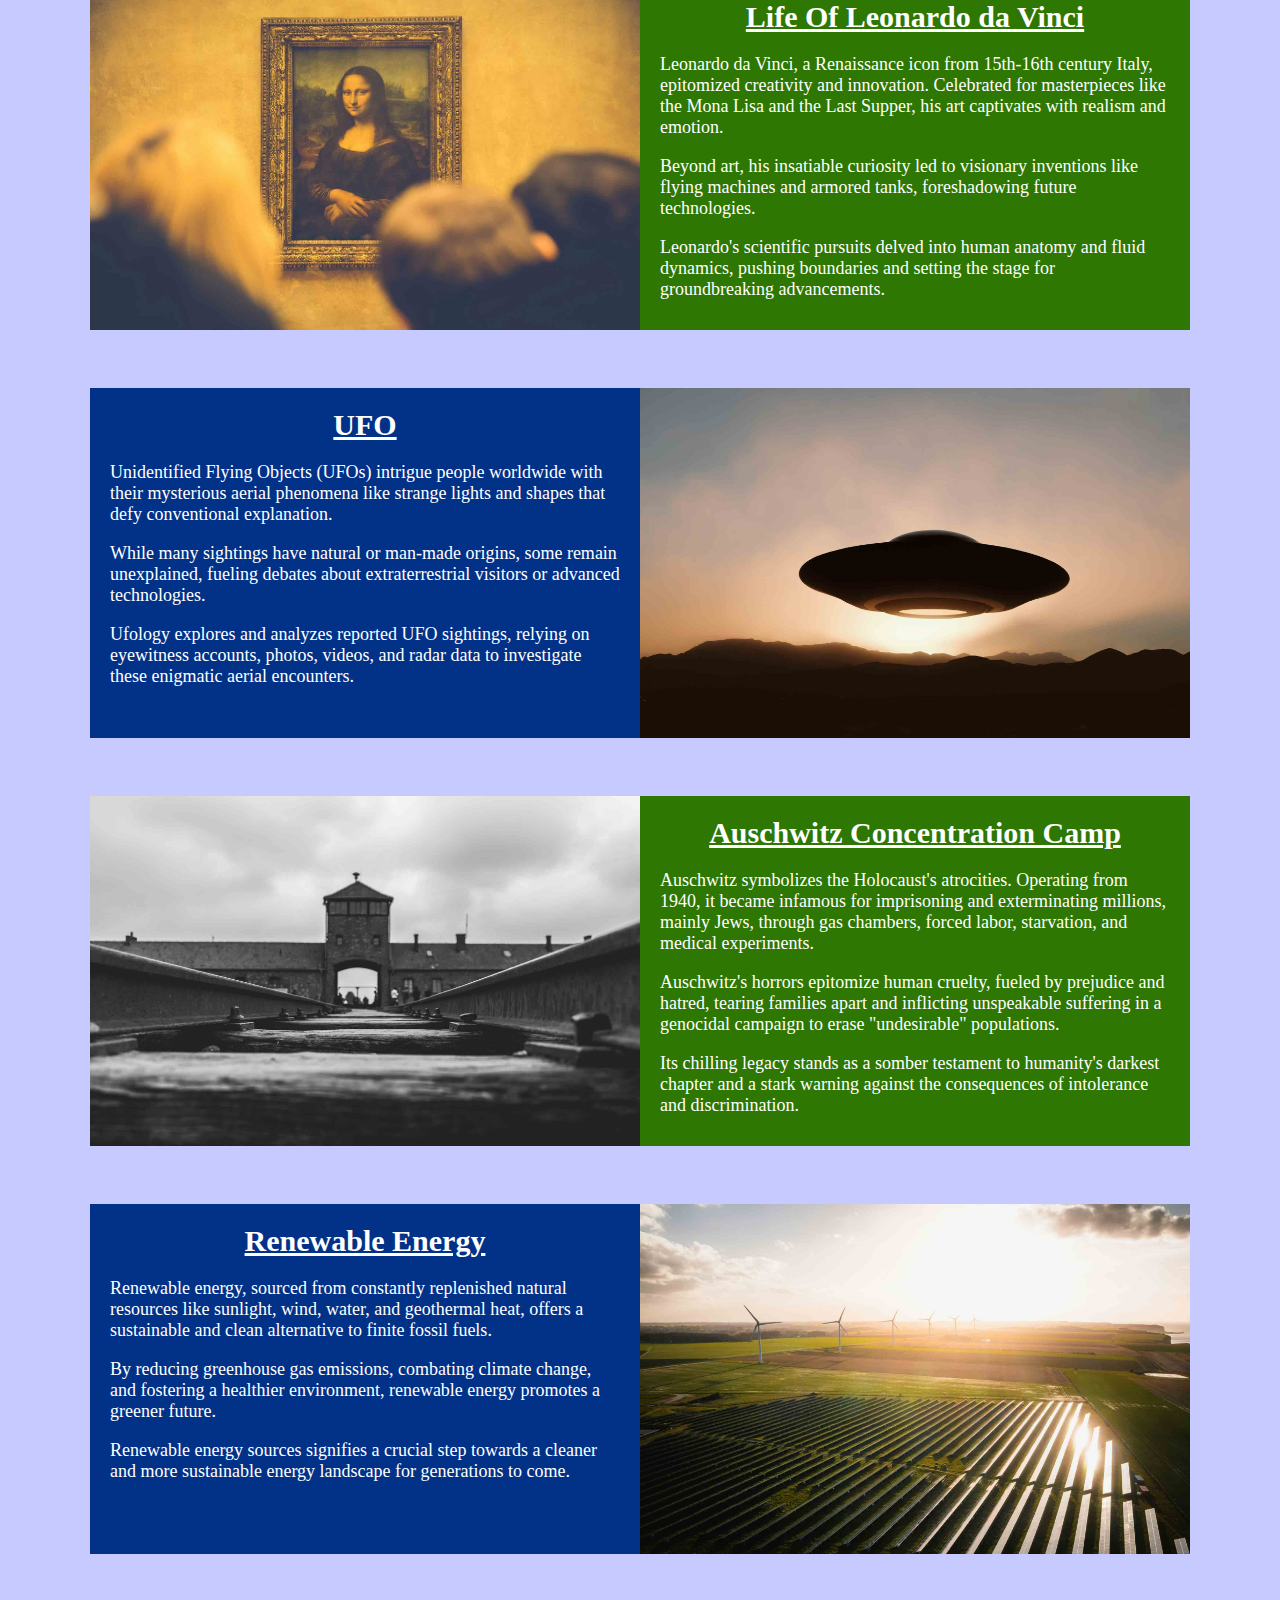
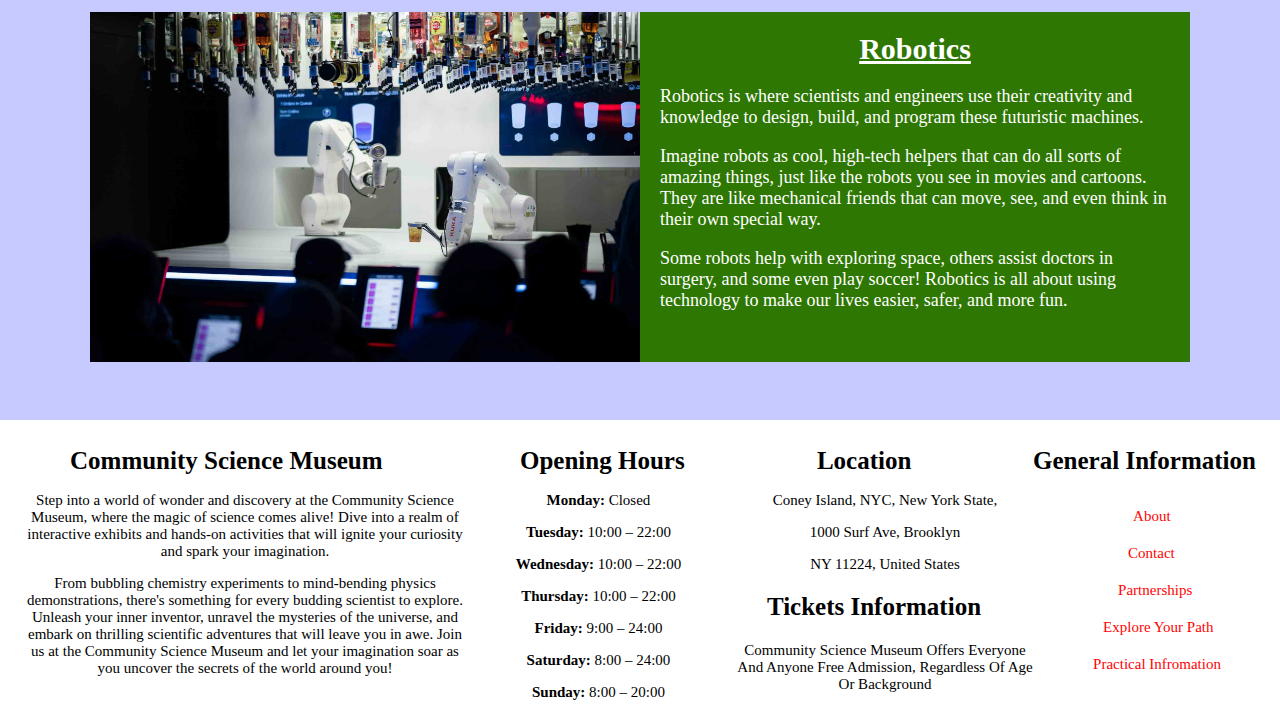
<file: html-files/exhibitions-program.html>
<!DOCTYPE html>
<html lang="en">

<head>
    <link type="text/css" rel="stylesheet" href="../css-files/header-footer.css">
    <link type="text/css" rel="stylesheet" href="../css-files/exhibitions.css">
    <link type="text/css" rel="stylesheet" href="../css-files/common-code.css">
    <meta charset="UTF-8">
    <meta name="Exhibitions Page Community Science Museum" content="width=device-width, initial-scale=1.0">
    <meta name="author" content="AKB">
    <title>Exhibitions Page Community Sceince Museum</title>
</head>

<body>
<!-- HEADER CODE-->
<header class="page-header">
    <!-- MUSEUM LOGO HEADER-->
    <div class="header-museum-name">
        <a href="../index.html"><img src="../media/LOGO.jpg" alt="Community Science Museum Logo"></a>
    </div>
    <!-- EXHIBITIONS BUTTON HEADER-->
    <div class="button-header" id="exhibitions-button-header">
        <a href="./exhibitions-program.html">Exhibitions</a>
    </div>
    <!-- EVENTS BUTTON HEADER -->
    <div class="button-header" id="special-events-button-header">
         <a href="./expirience.html">Experience</a>
    </div>
    <!-- VISIT BUTTON HEADER -->
    <div class="button-header" id="visit-button-header">
        <a href="./visit-us.html">Visit</a>
    </div>
     <!-- SUPPORT US BUTTON HEADER-->
    <div class="button-header" id="support-button-header">
        <a href="./support.html">Support</a>
    </div>
    <div class="flex-menu">
        <!--Menu Code-->
        <div id="mymenu" class="menubar">
            <a href="javascript:void(0)" class="closebtn" onclick="closeNav()"><img src="../media/icons/exit-icon.png" alt="Exit Menu Icon"></a> <!--Menu Code-->
            <h2>Community Science Museun</h2>
            <a href="../index.html">Home Page</a>
            <a href="./exhibitions-program.html">Exhibitions</a>
            <a href="./expirience.html">Experience This Summer</a>
            <a href="./explore.html">Explore Your Path</a>
            <a href="./visit-us.html">Visit Us</a>
            <a href="./partnerships.html">Partnerships</a>
            <a href="./support.html">Support</a>
            <a href="./about.html">About Us</a>
            <a href="./practical-information.html">Practical Information</a>
            <a href="./contact.html">Contact</a>
        </div>
        <span style="font-size:30px;cursor:pointer" onclick="openNav()"><img src="../media/icons/menu-icon.png" alt="Hamburger Menu Icon"></span> <!--Menu Code-->
    </div>
</header>

<!-- BODY CODE  -->
<main class="page-body">

    <div class="exhibition-header">
        <h1>EXHIBITIONS</h1>
    </div>

    <!-- EXHIBITIONS WORKS OF NIKOLA TESLA-->
    <section class="exhibition-sixteen">
        <div class="info-box">
            <h1>Works Of Nikola Tesla</h1>
            <p>Nikola Tesla, a renowned inventor of the late 19th and early 20th centuries, revolutionized the world with his genius.</p>
            <p>Best known for alternating current (AC) electricity, he also pioneered the Tesla coil, enabling wireless communication and inspiring radio technology.</p>
            <p>Tesla envisioned wireless power transmission, X-rays, robotics, wireless lighting, and renewable energy systems.</p>
        </div>
        <div class="image-box">
            <img src="../media/exhibition-image-sixteen.jpg" alt="Exhibition Image Of Nikola Tesla's Work">
        </div>
    </section>

    <!-- EXHIBITION COSMOLOGY-->
    <section class="exhibitions-one">
        <div class="image-box">
            <img src="../media/exhibitions-image-one.jpg" alt="Exhibition Image Of Outer Space With Stars, Space Dust Etc">
        </div>
        <div class="info-box-one">
            <h1>Cosmology</h1>
            <p>Cosmology is a captivating narrative that unravels the universe's mysteries.</p>
            <p>Cosmologists, akin to space detectives, use tools like telescopes and supercomputers to decipher the universe's origins and evolution. They investigate galaxies, stars, dark matter, dark energy, and the Big Bang, a pivotal event 13.8 billion years ago.</p>
            <p>Through their exploration, cosmologists illuminate our cosmic interconnectedness and ponder profound questions about our place in the universe and the possibility of extraterrestrial life.</p>
        </div>
    </section>

    <!-- EXHIBITION EVOLUTION-->
    <section class="exhibitions-two">
        <div class="info-box">
            <h1>Evolution</h1>
            <p>For centuries, philosophers and scientists have wrestled with the question of our origins. Where do we come from and how did we get here?</p>
            <p>Since Darwin proposed his theory of evolution we have had a framework for exploring and understanding our place in this world. Discover the origins of life on this planet and how the species we know today have evolved our time.</p>
            <p>You can also take some time to meet a few of the creatures who didn’t survive, including our Woolly Mammoth, the Dodos, and a number of dinosaurs too.</p>
        </div>
        <div class="image-box">
            <img src="../media/exhibitions-image-two.jpg" alt="Exhibition Image Of Human Evolution (Re-Created)">
        </div>
    </section>

    <!-- EXHIBITION SPACE TRAVEL-->
    <section class="exhibition-fifteen">
        <div class="image-box">
            <img src="../media/exhibition-image-fifteen.jpg" alt="Exhibition Image Of A Astronaut In Training">
        </div>
        <div class="info-box-one">
            <h1>Space Travel</h1>
            <p>Rockets serve as magical vessels, propelling us to the moon, Mars, and beyond.</p>
            <p>Astronauts board rockets that thunder into space, where they float weightlessly in zero gravity, conducting experiments to deepen our understanding of space and its impact on our bodies.</p>
            <p>Space exploration extends to sending robots and probes to investigate distant celestial bodies within our solar system. Through studying these worlds, we gain insights into the universe's origins and our cosmic existence.</p>
        </div>
    </section>

    <!-- EXHIBITION MEDICINE-->
    <section class="exhibitions-three">
        <div class="info-box">
            <h1>Medicine</h1>
            <p>Medicine, the science of preserving and restoring health, involves preventing, diagnosing, and treating illnesses and injuries.</p>
            <p>Healthcare professionals collaborate to care for patients across various fields like internal medicine, surgery, pediatrics, and psychiatry. Medical advancements have enhanced disease understanding and treatment, resulting in better outcomes and extended, healthier lives.</p>
            <p>Research drives innovation in treatments, medications, and technologies, revolutionizing healthcare with breakthroughs like vaccines, antibiotics, medical imaging, and robotic surgery.</p>
        </div>
        <div class="image-box">
            <img src="../media/exhibitions-image-three.jpg" alt="Exhibtion Image Of Stetoskop">
        </div>
    </section>

    <!-- EXHIBITION BIOLOGY-->
    <section class="exhibition-four">
        <div class="image-box">
            <img src="../media/ehibitions-image-four.jpg" alt="Exhibiton Image Of 3D Chromosome">
        </div>
        <div class="info-box-one">
            <h1>Biology</h1>
            <p>Biology unravels the intricate workings of living organisms, from animals and plants to microscopic creatures. It's like wearing special glasses to observe how these beings function and interact.</p>
            <p>Understanding our bodies, from breathing and movement to heart function and cognition, reveals the interconnectedness of nature.</p>
            <p>Biologists act as detectives, uncovering life's mysteries by exploring diverse ecosystems and studying cells under microscopes. Their research enhances our appreciation for the complexity and beauty of the natural world.</p>
        </div>
    </section>

    <!-- EXHIBITION AI -->
    <section class="exhibtions-six">
        <div class="info-box">
            <h1>AI (Artificial Intelligence)</h1>
            <p>Imagine AI as a super smart friend that lives inside computers and robots, helping them think and learn just like we do!</p>
            <p>AI is like a digital brain that can solve puzzles, play games, and even chat with you. It's like having a clever buddy who's always ready to help out with tricky tasks.</p>
            <p>AI works by using special algorithms and data to understand the world around it. It can recognize faces in photos, recommend movies you might like, or even drive cars all on its own! Just like how you learn from your experiences, AI learns from the information it gathers to become even smarter.</p>
        </div>
        <div class="image-box">
            <img src="../media/exhibitions-image-six.jpg" alt="Exhibition Image Of A Robot Prototype">
        </div>
    </section>

    <!-- EXHIBTIONS ECOLOGY -->
    <section class="exhibtions-seven">
        <div class="image-box">
            <img src="../media/exhibition-image-seven.jpg" alt="Exhibition Image Of Green Mountains And Sky During Sun Rise">
        </div>
        <div class="info-box-one">
            <h1>Ecology</h1>
            <p>Ecology is like a nature puzzle where plants, animals, and the environment all fit together perfectly. It's about how living things interact with each other and their surroundings, creating a beautiful web of life where every piece is important.</p>
            <p>In a forest, trees provide homes for animals, which help plants grow by spreading seeds. This shows how different parts of nature rely on each other in a delicate balance.</p>
            <p>Ecologists are like nature detectives who study these connections and help us understand how to protect our planet.</p>
        </div>
    </section>

    <!-- EXHIBTIONS DINOSAURS -->
    <section class="exhibtions-eight">
        <div class="info-box">
            <h1>Dinosaurs</h1>
            <p>Dinosaurs were amazing creatures that lived on Earth millions of years ago. They came in all shapes and sizes, from the massive long-necked Brachiosaurus to the fierce and speedy Velociraptor.</p>
            <p>Some dinosaurs were gentle plant-eaters, while others were fierce predators with sharp teeth and claws. They had different ways of moving, eating, and protecting themselves, making them a diverse and fascinating group of creatures.</p>
            <p>Scientists study dinosaurs by examining their fossils, which are like ancient puzzles that help us piece together what these creatures looked like and how they lived.</p>
        </div>
        <div class="image-box">
            <img src="../media/exhibitions-image-eight.jpg" alt="Exhibition Image Of 3D Created Dinosaurs">
        </div>
    </section>

    <!-- EXHIBTIONS VIKINGS -->
    <section class="exhibitions-nine">
        <div class="image-box">
            <img src="../media/exhibitions-image-nine.jpg" alt="Exhibition Image Of Vikings Artifacts">
        </div>
        <div class="info-box-one">
            <h1>Vikings</h1>
            <p>Vikings, bold warriors from Scandinavia a millennium ago, were renowned for their seafaring prowess, exploration, and trade.</p>
            <p>Despite the myth of horned helmets, they crafted exquisite jewelry, intricate carvings, and sturdy ships, embodying a culture steeped in stories of gods like Odin and Thor, utilizing their runic alphabet.</p>
            <p>Embracing values of bravery, honor, and loyalty, Vikings were not only fighters but also farmers, traders, and storytellers, leaving a lasting legacy in places like Iceland, Greenland, and parts of England. Their traditions and tales continue to intrigue us today.</p>
        </div>
    </section>

    <!-- EXHIBTIONS NATIVE AMERICANS-->
    <section class="exhibitions-teen">
        <div class="info-box">
            <h1>Native Americans</h1>
            <p>Native Americans, have inhabited the lands for millennia, boasting diverse cultures with unique traditions and languages.</p>
            <p>Living in harmony with nature, these tribes engaged in hunting, farming, and community-building long before European colonization. Their rich histories are woven with stories, songs, and ceremonies that transmit traditions across generations.</p>
            <p>Facing challenges from European settlers who encroached on their lands and endangered their cultures, Native American tribes persist in safeguarding their heritage, traditions, and languages, imparting their wisdom and knowledge to future generations.</p>
        </div>
        <div class="image-box">
            <img src="../media/exhibitions-image-teen.jpg" alt="Exhibition Image Of A Elderly Native American Lady Dancing A Cultural Dance">
        </div>
    </section>

    <!-- EXHIBITIONS ARCHTECTURE-->
    <section class="exhibition-eleven">
        <div class="image-box">
            <img src="../media/exhibitions-image-eleven.jpg" alt="Exhibition Image Of City Archtecture">
        </div>
        <div class="info-box-one">
            <h1>Architecture</h1>
            <p>Architects are like creative wizards who design and plan these amazing spaces where we live, work, and play. They use their imaginations to create structures that can be as simple as a cozy cottage or as grand as a towering skyscraper.</p>
            <p>Think of buildings as giant puzzles made of bricks, glass, and steel. Architects carefully consider how to make these pieces fit together to create spaces that are comfortable, safe, and inspiring.</p> 
            <p>From ancient pyramids and majestic castles to modern houses and futuristic cities, architecture shapes the world around us in so many incredible ways.</p>
        </div>
    </section>

    <!-- EXHIBITIONS ART-->
    <section class="exhibition-twelve">
        <div class="info-box">
            <h1>Art History</h1>
            <p>Art history is where we explore how people from different cultures and times expressed themselves through art.</p> 
            <p>Artists are like storytellers who use colors, shapes, and materials to create beautiful and meaningful works that can make us feel happy, sad, excited, or curious.</p>
            <p>By studying art history, we learn about the beliefs, values, and dreams of people who came before us. We discover how art can reflect the world around us, inspire new ideas, and connect us to different cultures and traditions. Art history is like a treasure trove of creativity and imagination waiting to be explored!</p>
        </div>
        <div class="image-box">
            <img src="../media/exhibitions-twelve.jpg" alt="Exhibition Image Of Different Paint Colors">
        </div>
    </section>

    <!-- EXHIBITIONS MUSIC-->
    <section class="exhibition-thirten">
        <div class="image-box">
            <img src="../media/exhibition-image-thriteen.jpg" alt="Exhibition Image Of A Piano">
        </div>
        <div class="info-box-one">
            <h1>Music History</h1>
            <p>Music history is where we discover how people from different times and places created music to express their emotions and tell stories.</p>
            <p>By exploring music history, we can learn about different cultures, traditions, and ways of life through the songs and melodies they created.</p> 
            <p>Music has the power to bring people together, evoke emotions, and inspire creativity. From folk songs to pop hits, music history is like a colorful tapestry of sounds that can transport us to different times and places.</p>
        </div>
    </section>

    <!-- EXHIBITIONS SCIENCE-->
    <section class="exhibition-fourteen">
        <div class="info-box">
            <h1>Science</h1>
            <p>Science is like a big adventure where we explore and discover amazing things about the world around us. It's like being a detective, trying to solve puzzles by asking questions and doing experiments to find the answers.</p>
            <p>From the tiniest bugs to the vastness of space, there's so much to explore and learn in science. Whether it's understanding how our bodies work, why the sky is blue, or how rockets can reach the stars, science is all about curiosity and discovery.</p> 
            <p>So, grab your magnifying glass and telescope, because the world of science is waiting for you to dive in and uncover its wonders!</p>
        </div>
        <div class="image-box">
            <img src="../media/exhibitions-image-fourteen.jpg" alt="Exhibitions Image Of A Human See Throguh Skull">
        </div>
    </section>

    <!-- EXHIBITIONS LIFE OF LEONARDO DA VINCI -->
    <section class="exhibition-seventeen">
        <div class="image-box">
            <img src="../media/exhibition-image-seventeen.jpg" alt="Exhibitions Image Of Mona Lisa">
        </div>
        <div class="info-box-one">
            <h1>Life Of Leonardo da Vinci</h1>
            <p>Leonardo da Vinci, a Renaissance icon from 15th-16th century Italy, epitomized creativity and innovation. Celebrated for masterpieces like the Mona Lisa and the Last Supper, his art captivates with realism and emotion.</p>
            <p>Beyond art, his insatiable curiosity led to visionary inventions like flying machines and armored tanks, foreshadowing future technologies.</p>
            <p>Leonardo's scientific pursuits delved into human anatomy and fluid dynamics, pushing boundaries and setting the stage for groundbreaking advancements.</p>
        </div>
    </section>

    <!-- EXHIBITIONS UFO -->
    <section class="exhibition-eighteen">
        <div class="info-box">
            <h1>UFO</h1>
            <p>Unidentified Flying Objects (UFOs) intrigue people worldwide with their mysterious aerial phenomena like strange lights and shapes that defy conventional explanation.</p>
            <p>While many sightings have natural or man-made origins, some remain unexplained, fueling debates about extraterrestrial visitors or advanced technologies.</p>
            <p>Ufology explores and analyzes reported UFO sightings, relying on eyewitness accounts, photos, videos, and radar data to investigate these enigmatic aerial encounters.</p>
        </div>
        <div class="image-box">
            <img src="../media/exhibitions-image-eighteen.jpg" alt="Exhibitions Image Of UFO Floating Over Mountains">
        </div>
    </section>

    <!-- EXHIBITIONS AUSCHWITZ CONCENTRATION CAMP -->
    <section class="exhibition-ninteen">
        <div class="image-box">
            <img src="../media/exhibition-nineteen.jpg" alt="Exhibitions Image Of Auschwitz-Birkenau">
        </div>
        <div class="info-box-one">
            <h1>Auschwitz Concentration Camp</h1>
            <p>Auschwitz symbolizes the Holocaust's atrocities. Operating from 1940, it became infamous for imprisoning and exterminating millions, mainly Jews, through gas chambers, forced labor, starvation, and medical experiments.</p>
            <p>Auschwitz's horrors epitomize human cruelty, fueled by prejudice and hatred, tearing families apart and inflicting unspeakable suffering in a genocidal campaign to erase "undesirable" populations.</p>
            <p>Its chilling legacy stands as a somber testament to humanity's darkest chapter and a stark warning against the consequences of intolerance and discrimination.</p>
        </div>
    </section>

    <!-- EXHIBITIONS Renewable energy -->
    <section class="exhibition-twenty">
        <div class="info-box">
            <h1>Renewable Energy</h1>
            <p>Renewable energy, sourced from constantly replenished natural resources like sunlight, wind, water, and geothermal heat, offers a sustainable and clean alternative to finite fossil fuels.</p>
            <p>By reducing greenhouse gas emissions, combating climate change, and fostering a healthier environment, renewable energy promotes a greener future.</p>
            <p>Renewable energy sources signifies a crucial step towards a cleaner and more sustainable energy landscape for generations to come.</p>
        </div>
        <div class="image-box">
            <img src="../media/exhibition-image-twenty.jpg" alt="Exhibition Image Of Solar Pannels And Wind Turbines In A Green Field">
        </div>
    </section>

     <!-- EXHIBITION ROBOTICS -->
     <section class="exhibitions-five">
        <div class="image-box">
            <img src="../media/exhibitions-image-five.jpg" alt="Exhibition Image Of Robot Arm Doing Some Medical Stuff">
        </div>
        <div class="info-box-one">
            <h1>Robotics</h1>
            <p>Robotics is where scientists and engineers use their creativity and knowledge to design, build, and program these futuristic machines.</p>
            <p>Imagine robots as cool, high-tech helpers that can do all sorts of amazing things, just like the robots you see in movies and cartoons. They are like mechanical friends that can move, see, and even think in their own special way.</p>
            <p>Some robots help with exploring space, others assist doctors in surgery, and some even play soccer! Robotics is all about using technology to make our lives easier, safer, and more fun.</p>
        </div>
    </section>
</main>

<!-- FOOTER CODE-->
<footer class="page-footer">
    <div id="footer-option-one">
        <h1>Community Science Museum</h1>
        <p>Step into a world of wonder and discovery at the Community Science Museum, where the magic of science comes alive! Dive into a realm of interactive exhibits and hands-on activities that will ignite your curiosity and spark your imagination.</p> 
        <p>From bubbling chemistry experiments to mind-bending physics demonstrations, there's something for every budding scientist to explore. Unleash your inner inventor, unravel the mysteries of the universe, and embark on thrilling scientific adventures that will leave you in awe. Join us at the Community Science Museum and let your imagination soar as you uncover the secrets of the world around you!</p>
    </div>
    <div id="footer-option-two">
        <h1>Opening Hours</h1>
        <p id="monday-footer-option"><b>Monday:</b> Closed</p>
        <p><b>Tuesday:</b> 10:00 – 22:00</p>
        <p><b>Wednesday:</b> 10:00 – 22:00</p>
        <p><b>Thursday:</b> 10:00 – 22:00</p>
        <p><b>Friday:</b> 9:00 – 24:00</p>
        <p><b>Saturday:</b> 8:00 – 24:00</p>
        <p><b>Sunday:</b> 8:00 – 20:00</p>
    </div>
    <div id="footer-option-three">
        <h1>Location</h1>
        <p>Coney Island, NYC, New York State,</p>
        <p>1000 Surf Ave, Brooklyn</p>
        <p>NY 11224, United States</p>
        <h2>Tickets Information</h2>
        <p>Community Science Museum Offers Everyone And Anyone Free Admission, Regardless Of Age Or Background</p>
    </div>
    <div id="footer-option-four">
        <h1>General Information</h1>
        <a href="./about.html" id="about-fotter">About</a>
        <br>
        <a href="./contact.html" id="contact-footer">Contact</a>
        <br>
        <a href="./partnerships.html" id="partnerships-footer">Partnerships</a>
        <br>
        <a href="./explore.html" id="explore-footer">Explore Your Path</a>
        <br>
        <a href="./practical-information.html" id="practical-information-fotter">Practical Infromation</a>
    </div>
</footer>
    
</body>

<script src="../js-files/menu.js"></script>
</html>
</file>
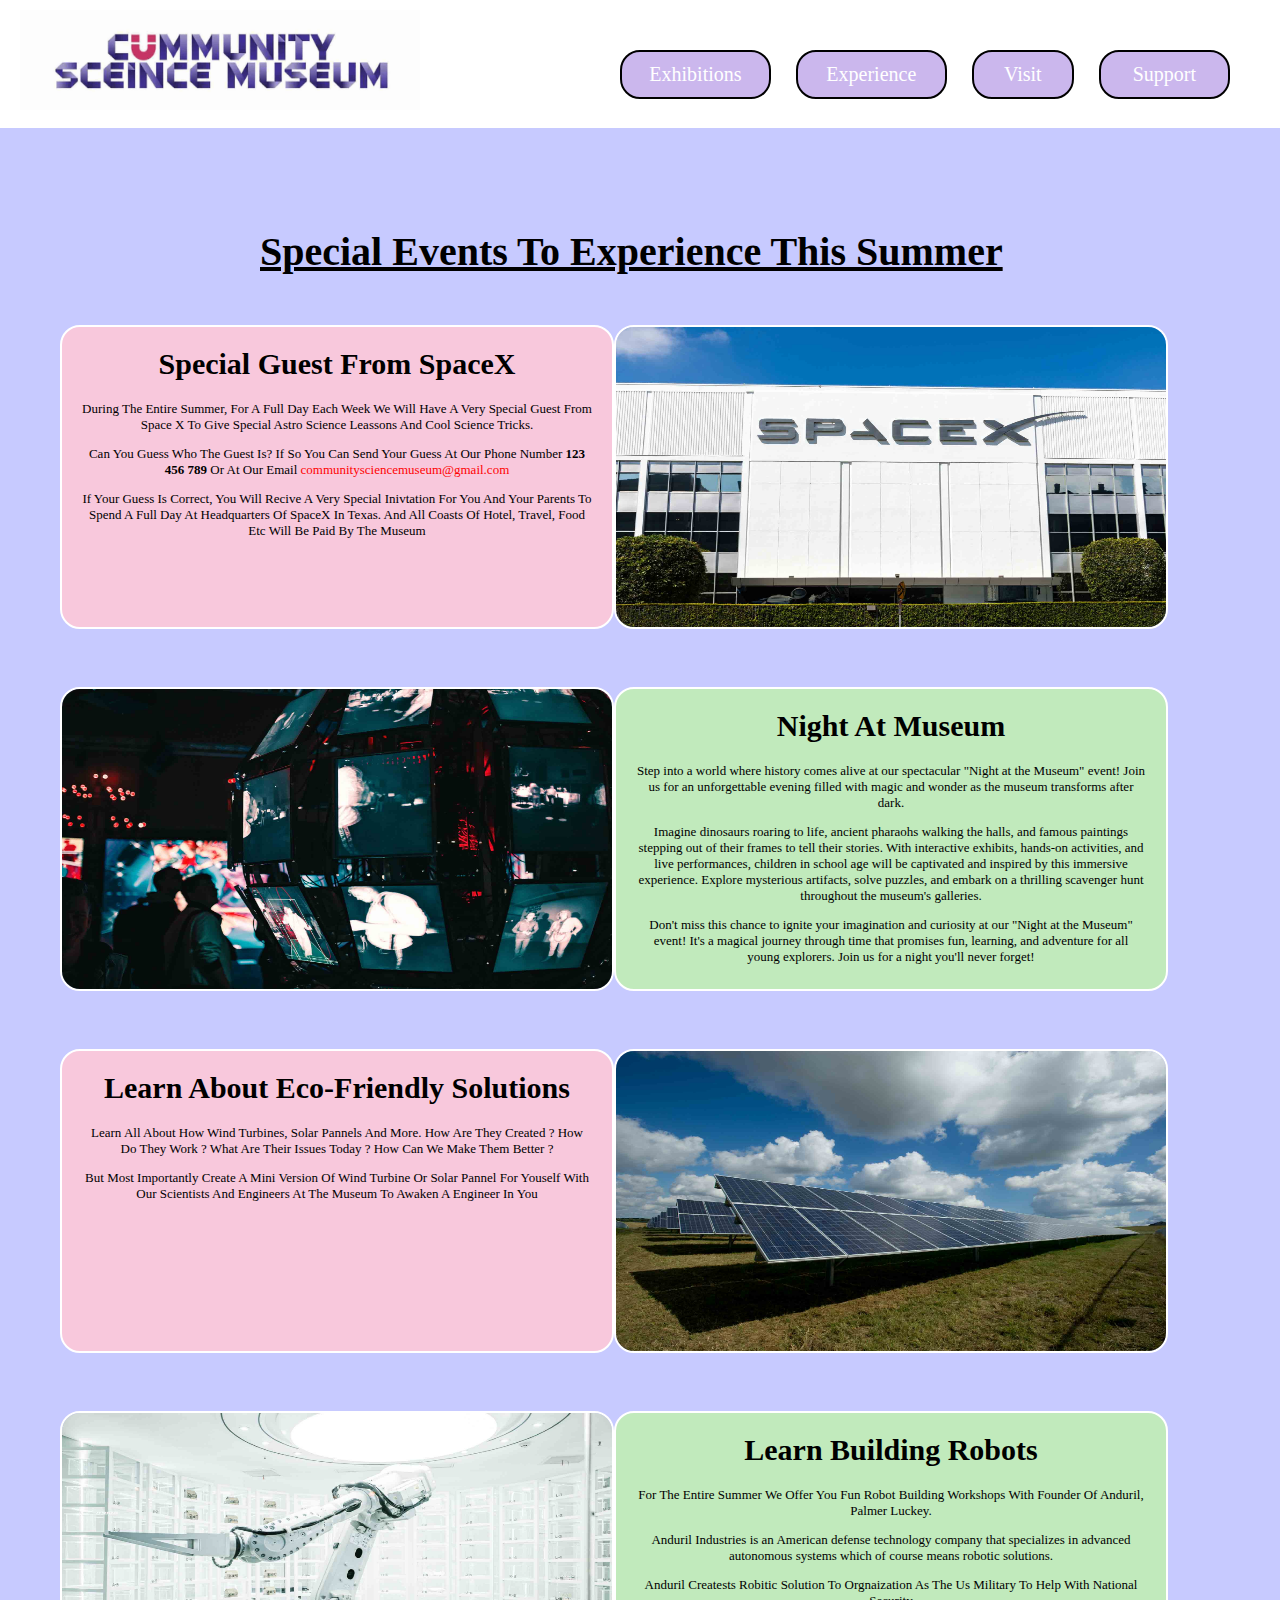
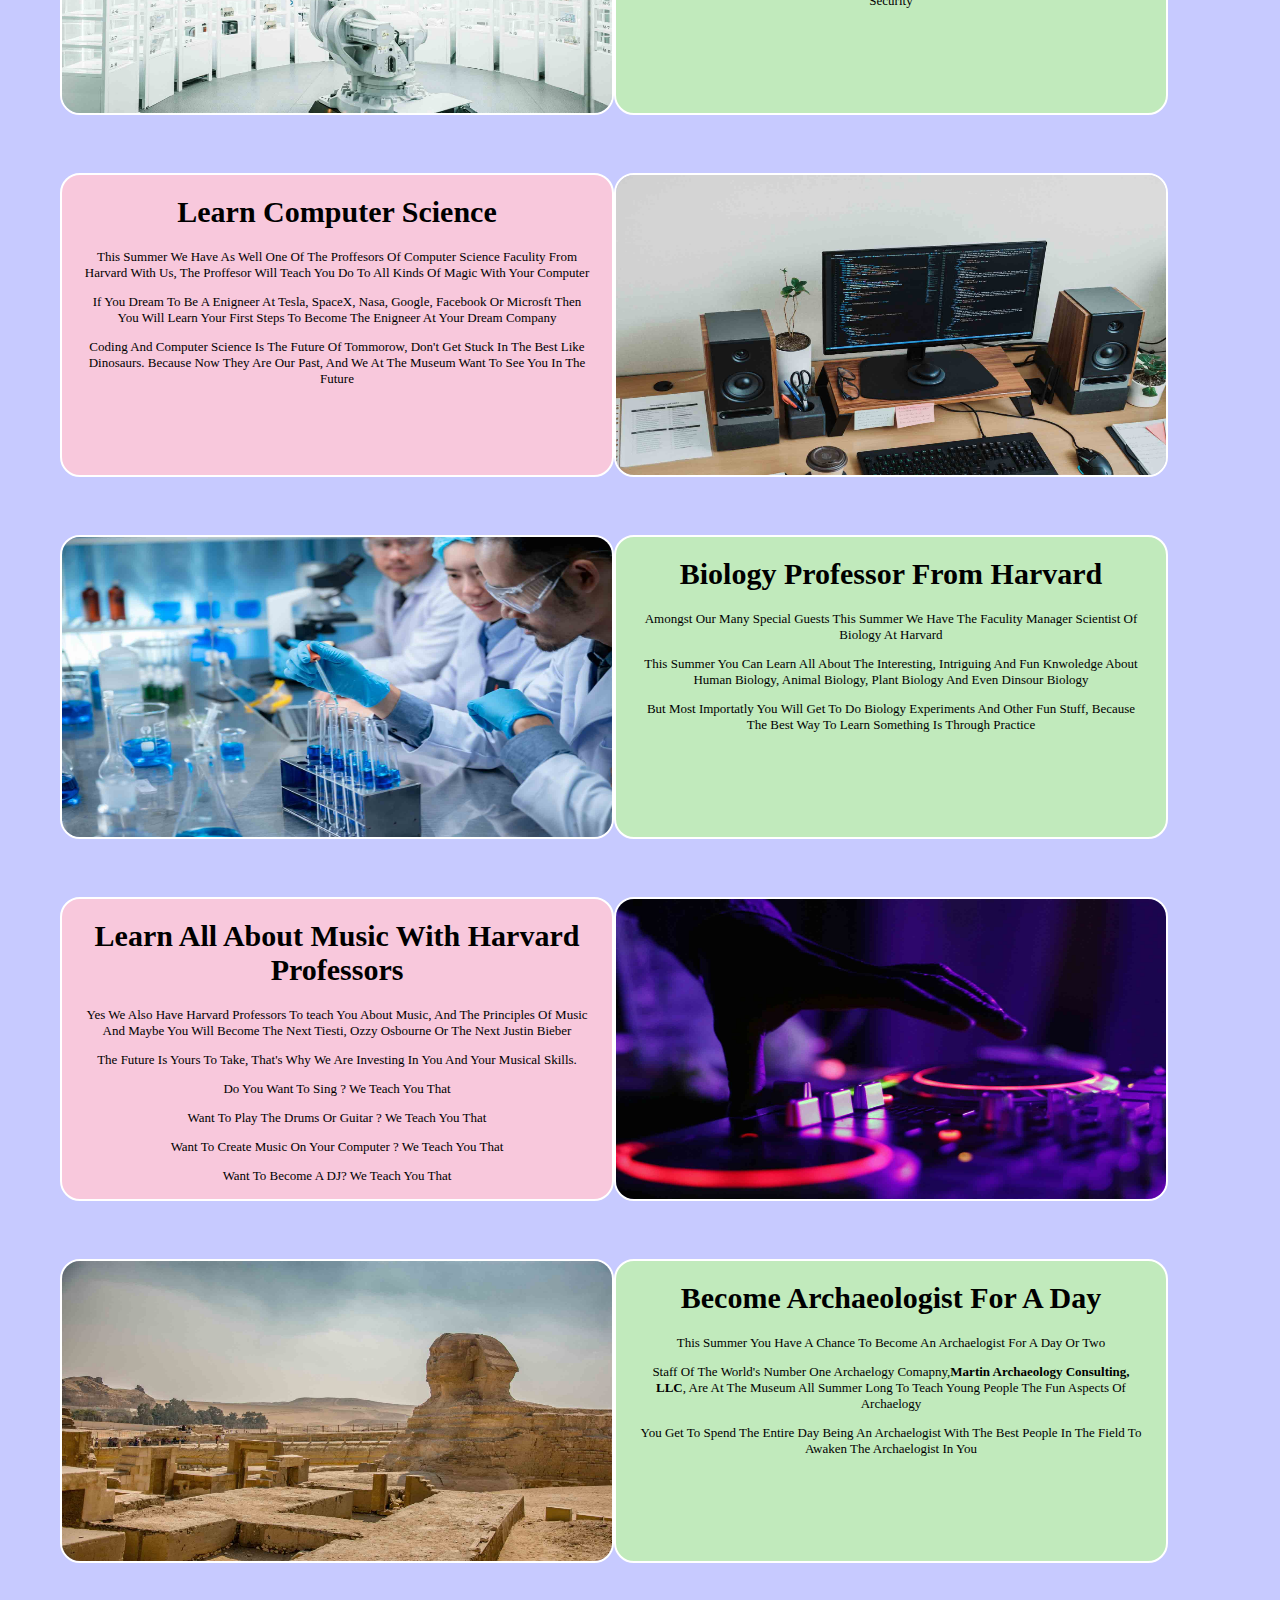
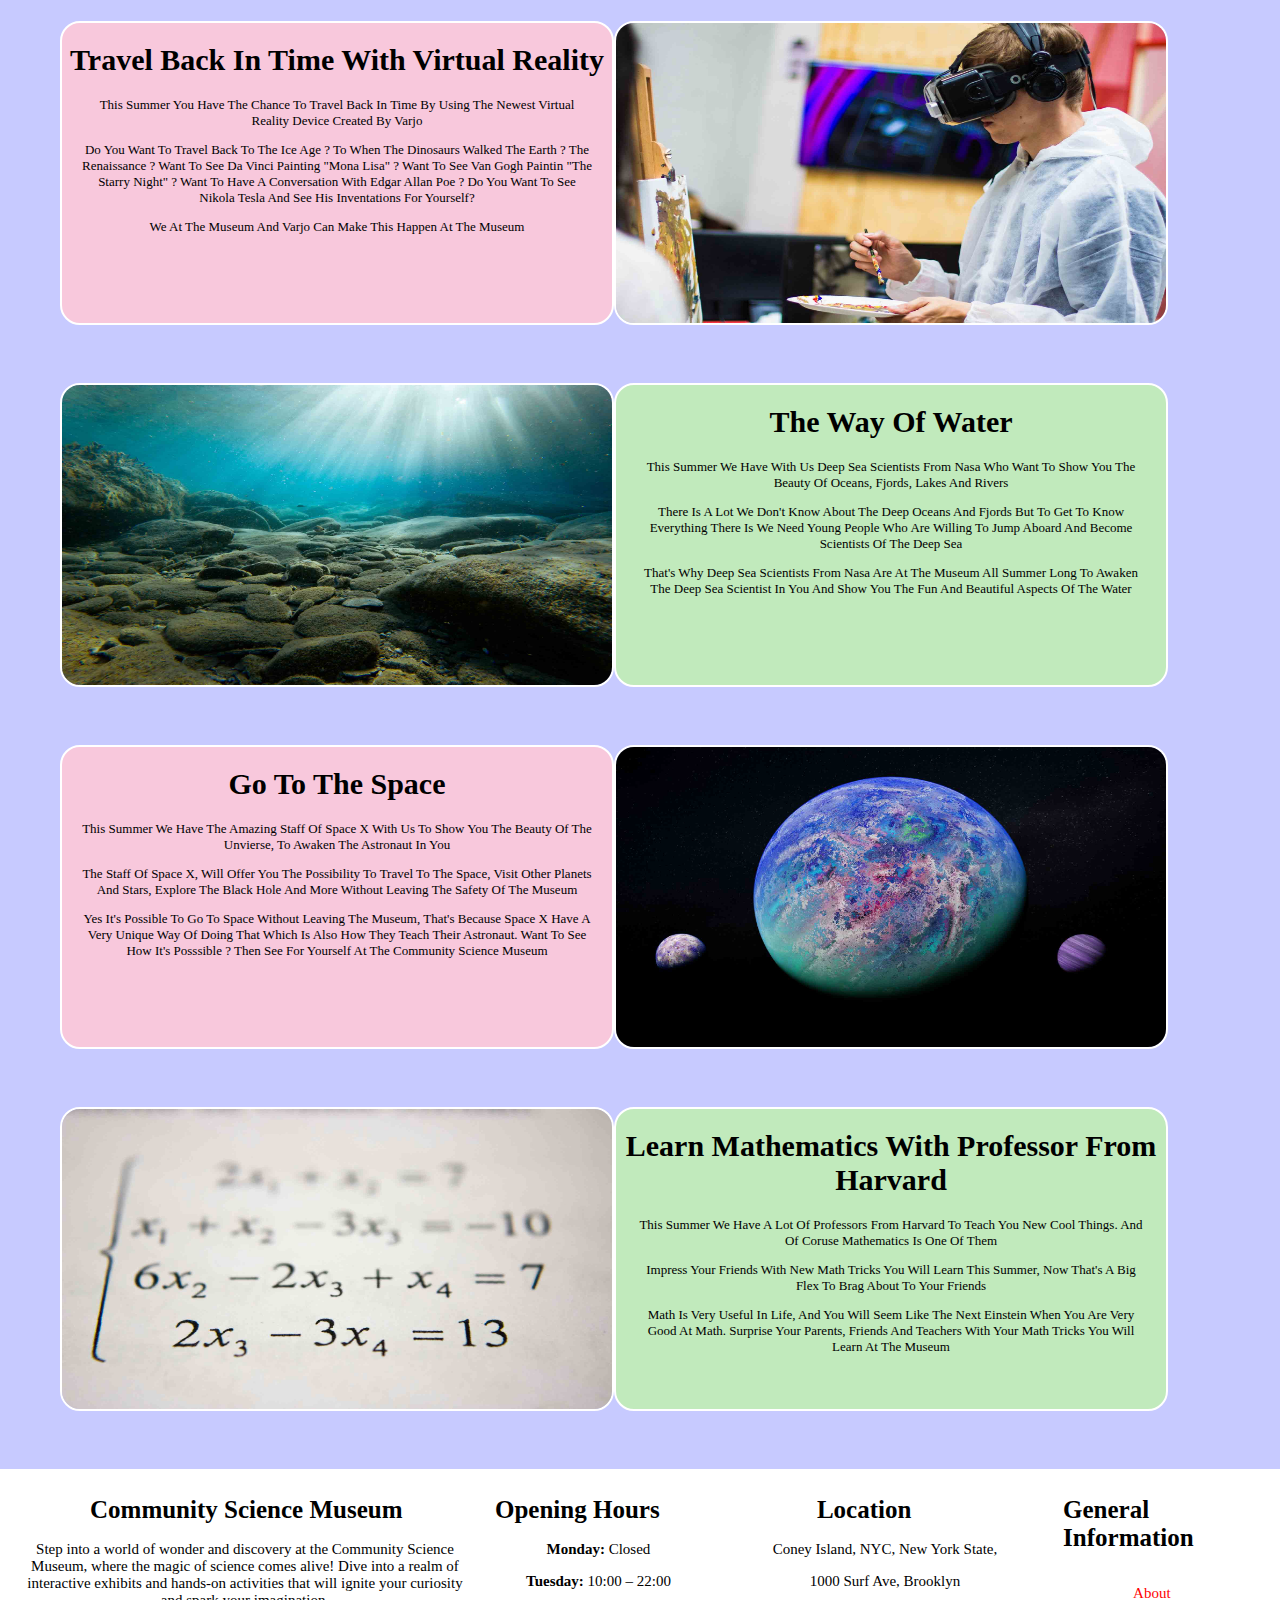
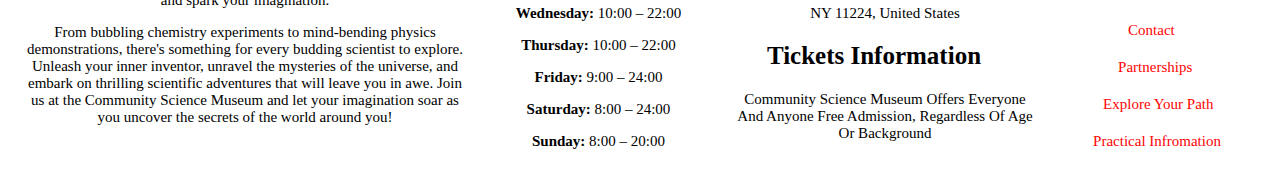
<file: html-files/expirience.html>
<!DOCTYPE html>
<html lang="en">

<head>
    <link type="text/css" rel="stylesheet" href="../css-files/header-footer.css">
    <link type="text/css" rel="stylesheet" href="../css-files/experience.css">
    <link type="text/css" rel="stylesheet" href="../css-files/common-code.css">
    <meta charset="UTF-8">
    <meta name="Events This Summer Page Community Science Museum" content="width=device-width, initial-scale=1.0">
    <meta name="author" content="AKB">
    <title>Events This Summer Page Community Sceince Museum</title>
</head>

<body>
<!-- HEADER CODE-->
<header class="page-header">
    <!-- MUSEUM LOGO HEADER-->
    <div class="header-museum-name">
        <a href="../index.html"><img src="../media/LOGO.jpg" alt="Community Science Museum Logo"></a>
    </div>
    <!-- EXHIBITIONS BUTTON HEADER-->
    <div class="button-header" id="exhibitions-button-header">
        <a href="./exhibitions-program.html">Exhibitions</a>
    </div>
    <!-- EVENTS BUTTON HEADER -->
    <div class="button-header" id="special-events-button-header">
         <a href="./expirience.html">Experience</a>
    </div>
    <!-- VISIT BUTTON HEADER -->
    <div class="button-header" id="visit-button-header">
        <a href="./visit-us.html">Visit</a>
    </div>
     <!-- SUPPORT US BUTTON HEADER-->
    <div class="button-header" id="support-button-header">
        <a href="./support.html">Support</a>
    </div>
    <div class="flex-menu">
        <!--Menu Code-->
        <div id="mymenu" class="menubar">
            <a href="javascript:void(0)" class="closebtn" onclick="closeNav()"><img src="../media/icons/exit-icon.png" alt="Exit Menu Icon"></a> <!--Menu Code-->
            <h2>Community Science Museun</h2>
            <a href="../index.html">Home Page</a>
            <a href="./exhibitions-program.html">Exhibitions</a>
            <a href="./expirience.html">Experience This Summer</a>
            <a href="./explore.html">Explore Your Path</a>
            <a href="./visit-us.html">Visit Us</a>
            <a href="./partnerships.html">Partnerships</a>
            <a href="./support.html">Support</a>
            <a href="./about.html">About Us</a>
            <a href="./practical-information.html">Practical Information</a>
            <a href="./contact.html">Contact</a>
        </div>
        <span style="font-size:30px;cursor:pointer" onclick="openNav()"><img src="../media/icons/menu-icon.png" alt="Hamburger Menu Icon"></span> <!--Menu Code-->
    </div>
</header>

<!-- BODY CODE  -->
<main class="page-body">
    <!-- THIS SUMER EVENTS -->
    <article class="container-of-events-this-summer">
        <div class="header-of-specific-page">
            <h1>Special Events To Experience This Summer</h1>
        </div>
        <div class="specifc-file-option-one">
            <div class="specifc-file-text-one">
                <div id="specifc-file-header">
                    <h1>Special Guest From SpaceX</h1>
                </div>
                <div id="specific-file-info">
                    <p>During The Entire Summer, For A Full Day Each Week We Will Have A Very Special Guest From Space X To Give Special Astro Science Leassons And Cool Science Tricks.</p> 
                    <p>Can You Guess Who The Guest Is? If So You Can Send Your Guess At Our Phone Number <b>123 456 789</b> Or At Our Email <a href="mailto:communitysciencemuseum@gmail.com">communitysciencemuseum@gmail.com</a></p>
                    <p>If Your Guess Is Correct, You Will Recive A Very Special Inivtation For You And Your Parents To Spend A Full Day At Headquarters Of SpaceX In Texas. And All Coasts Of Hotel, Travel, Food Etc Will Be Paid By The Museum</p>
                </div>
            </div>
            <div id="specifc-file-image">
                <img src="../media/index-image-two.jpg" alt="Space X Headquarters In Hawthorne, California, United States Image">
            </div>
        </div>
    </article>

    <!--Night At Museum-->
    <article class="specifc-file-option-two">
        <div id="specifc-file-image">
            <img src="../media/index-image-one.jpg" alt="Night At The Museum At Community Science Museum Image">
        </div>
        <div class="specifc-file-text">
            <div id="specifc-file-header">
                <h1>Night At Museum</h1>
            </div>
            <div id="specific-file-info">
                <p>Step into a world where history comes alive at our spectacular "Night at the Museum" event! Join us for an unforgettable evening filled with magic and wonder as the museum transforms after dark.</p>
                <p>Imagine dinosaurs roaring to life, ancient pharaohs walking the halls, and famous paintings stepping out of their frames to tell their stories. With interactive exhibits, hands-on activities, and live performances, children in school age will be captivated and inspired by this immersive experience. Explore mysterious artifacts, solve puzzles, and embark on a thrilling scavenger hunt throughout the museum's galleries.</p>
                <p>Don't miss this chance to ignite your imagination and curiosity at our "Night at the Museum" event! It's a magical journey through time that promises fun, learning, and adventure for all young explorers. Join us for a night you'll never forget!</p>
            </div>
        </div>
    </article>

    <!-- ECO-FFRIENDLY SOLUTIONS-->
    <section class="specifc-file-option-three">
        <div class="specifc-file-text-one">
            <div id="specifc-file-header">
                <h1>Learn About Eco-Friendly Solutions</h1>
            </div>
            <div id="specific-file-info">
                <p>Learn All About How Wind Turbines, Solar Pannels And More. How Are They Created ? How Do They Work ? What Are Their Issues Today ? How Can We Make Them Better ?</p>
                <p>But Most Importantly Create A Mini Version Of Wind Turbine Or Solar Pannel For Youself With Our Scientists And Engineers At The Museum To Awaken A Engineer In You</p>
            </div>
        </div>
        <div id="specifc-file-image">
            <img src="../media/index-image-four.jpg" alt="Solar Pannels In A Green Field">
        </div>
    </section>

    <!-- Learn Robotoics -->
    <article class="specifc-file-option-four">
        <div id="specifc-file-image">
            <img src="../media/index-image-three.jpg" alt="Robot Arm Doing Some Medical Stuff">
        </div>
        <div class="specifc-file-text">
            <div id="specifc-file-header">
                <h1>Learn Building Robots</h1>
            </div>
            <div id="specific-file-info">
                <p>For The Entire Summer We Offer You Fun Robot Building Workshops With Founder Of Anduril, Palmer Luckey.</p>
                <p>Anduril Industries is an American defense technology company that specializes in advanced autonomous systems which of course means robotic solutions.</p>
                <p>Anduril Creatests Robitic Solution To Orgnaization As The Us Military To Help With National Security</p>
            </div>
        </div>
    </article>

    <!-- COMPUTER SCIENCE -->
    <section class="specifc-file-option-five">
        <div class="specifc-file-text-one">
            <div id="specifc-file-header">
                <h1>Learn Computer Science</h1>
            </div>
            <div id="specific-file-info">
                <p>This Summer We Have As Well One Of The Proffesors Of Computer Science Faculity From Harvard With Us, The Proffesor Will Teach You Do To All Kinds Of Magic With Your Computer</p>
                <p>If You Dream To Be A Enigneer At Tesla, SpaceX, Nasa, Google, Facebook Or Microsft Then You Will Learn Your First Steps To Become The Enigneer At Your Dream Company</p>
                <p>Coding And Computer Science Is The Future Of Tommorow, Don't Get Stuck In The Best Like Dinosaurs. Because Now They Are Our Past, And We At The Museum Want To See You In The Future</p>
            </div>
        </div>
        <div id="specifc-file-image">
            <img src="../media/index-image-six.jpg" alt="A Desk Of Programmer, With The Desktop Screen Displaying Code">
        </div>
    </section>

    <!-- BIOLOGY SCIENTIST -->
    <article class="specifc-file-option-six">
        <div id="specifc-file-image">
            <img src="../media/index-image-five.jpg" alt="3 Laboratory Staff Doing Some Tests">
        </div>
        <div class="specifc-file-text">
            <div id="specifc-file-header">
                <h1>Biology Professor From Harvard</h1>
            </div>
            <div id="specific-file-info">
                <p>Amongst Our Many Special Guests This Summer We Have The Faculity Manager Scientist Of Biology At Harvard</p>
                <p>This Summer You Can Learn All About The Interesting, Intriguing And Fun Knwoledge About Human Biology, Animal Biology, Plant Biology And Even Dinsour Biology</p>
                <p>But Most Importatly You Will Get To Do Biology Experiments And Other Fun Stuff, Because The Best Way To Learn Something Is Through Practice</p>
            </div>
        </div>
    </article>

    <!-- Music -->
    <section class="specifc-file-option-seven">
        <div class="specifc-file-text-one">
            <div id="specifc-file-header">
                <h1>Learn All About Music With Harvard Professors</h1>
            </div>
            <div id="specific-file-info">
                <p>Yes We Also Have Harvard Professors To teach You About Music, And The Principles Of Music And Maybe You Will Become The Next Tiesti, Ozzy Osbourne Or The Next Justin Bieber</p>
                <p>The Future Is Yours To Take, That's Why We Are Investing In You And Your Musical Skills.</p>
                <p>Do You Want To Sing ? We Teach You That</p>
                <p>Want To Play The Drums Or Guitar ? We Teach You That</p>
                <p>Want To Create Music On Your Computer ? We Teach You That</p>
                <p>Want To Become A DJ? We Teach You That</p>
            </div>
        </div>
        <div id="specifc-file-image">
            <img src="../media/index-image-eight.jpg" alt="DJ Console With A Man Using It">
        </div>
    </section>

    <!-- ARCHAELOGY -->
    <article class="specific-file-option-nine">
        <div id="specifc-file-image">
            <img src="../media/this-summer-image-one.jpg" alt="Great Sphinx of Giza">
        </div>
        <div class="specifc-file-text">
            <div id="specifc-file-header">
                <h1>Become Archaeologist For A Day</h1>
            </div>
            <div id="specific-file-info">
                <p>This Summer You Have A Chance To Become An Archaelogist For A Day Or Two</p>
                <p>Staff Of The World's Number One Archaelogy Comapny,<b>Martin Archaeology Consulting, LLC</b>, Are At The Museum All Summer Long To Teach Young People The Fun Aspects Of Archaelogy</p>
                <p>You Get To Spend The Entire Day Being An Archaelogist With The Best People In The Field To Awaken The Archaelogist In You</p>
            </div>
        </div>
    </article>

    <!-- VR -->
    <section class="specific-file-option-teen">
        <div class="specifc-file-text-one">
            <div id="specifc-file-header">
                <h1>Travel Back In Time With Virtual Reality</h1>
            </div>
            <div id="specific-file-info">
                <p>This Summer You Have The Chance To Travel Back In Time By Using The Newest Virtual Reality Device Created By Varjo</p>
                <p>Do You Want To Travel Back To The Ice Age ? To When The Dinosaurs Walked The Earth ? The Renaissance ? Want To See Da Vinci Painting "Mona Lisa" ? Want To See Van Gogh Paintin "The Starry Night" ? Want To Have A Conversation With Edgar Allan Poe ? Do You Want To See Nikola Tesla And See His Inventations For Yourself?</p>
                <p>We At The Museum And Varjo Can Make This Happen At The Museum</p>
            </div>
        </div>
        <div id="specifc-file-image">
            <img src="../media/this-summer-image-two.jpg" alt="A Man Wearing VR Goggles While Painting">
        </div>
    </section>

    <!-- Under Water -->
    <article class="specific-file-option-eleven">
        <div id="specifc-file-image">
            <img src="../media/this-summer-image-three.jpg" alt="Image Of The Bottom Of The Sea">
        </div>
        <div class="specifc-file-text">
            <div id="specifc-file-header">
                <h1>The Way Of Water</h1>
            </div>
            <div id="specific-file-info">
                <p>This Summer We Have With Us Deep Sea Scientists From Nasa Who Want To Show You The Beauty Of Oceans, Fjords, Lakes And Rivers</p>
                <p>There Is A Lot We Don't Know About The Deep Oceans And Fjords But To Get To Know Everything There Is We Need Young People Who Are Willing To Jump Aboard And Become Scientists Of The Deep Sea</p>
                <p>That's Why Deep Sea Scientists From Nasa Are At The Museum All Summer Long To Awaken The Deep Sea Scientist In You And Show You The Fun And Beautiful Aspects Of The Water</p>
            </div>
        </div>
    </article>

    <!-- Planets -->
    <section class="specific-file-option-twelve">
        <div class="specifc-file-text-one">
            <div id="specifc-file-header">
                <h1>Go To The Space</h1>
            </div>
            <div id="specific-file-info">
                <p>This Summer We Have The Amazing Staff Of Space X With Us To Show You The Beauty Of The Unvierse, To Awaken The Astronaut In You</p>
                <p>The Staff Of Space X, Will Offer You The Possibility To Travel To The Space, Visit Other Planets And Stars, Explore The Black Hole And More Without Leaving The Safety Of The Museum</p>
                <p>Yes It's Possible To Go To Space Without Leaving The Museum, That's Because Space X Have A Very Unique Way Of Doing That Which Is Also How They Teach Their Astronaut. Want To See How It's Posssible ? Then See For Yourself At The Community Science Museum</p>
            </div>
        </div>
        <div id="specifc-file-image">
            <img src="../media/this-summmer-image-four.jpg" alt="A Group Of Planets In The Dark Sky">
        </div>
    </section>

    <!-- Mathematics -->
    <article class="specifc-file-option-eight">
        <div id="specifc-file-image">
            <img src="../media/index-image-seven.jpg" alt="Mathematics Problems">
        </div>
        <div class="specifc-file-text">
            <div id="specifc-file-header">
                <h1>Learn Mathematics With Professor From Harvard</h1>
            </div>
            <div id="specific-file-info">
                <p>This Summer We Have A Lot Of Professors From Harvard To Teach You New Cool Things. And Of Coruse Mathematics Is One Of Them</p>
                <p>Impress Your Friends With New Math Tricks You Will Learn This Summer, Now That's A Big Flex To Brag About To Your Friends</p>
                <p>Math Is Very Useful In Life, And You Will Seem Like The Next Einstein When You Are Very Good At Math. Surprise Your Parents, Friends And Teachers With Your Math Tricks You Will Learn At The Museum</p>
            </div>
        </div>
    </article>

</main>

<!-- FOOTER CODE-->
<footer class="page-footer">
    <div id="footer-option-one">
        <h1>Community Science Museum</h1>
        <p>Step into a world of wonder and discovery at the Community Science Museum, where the magic of science comes alive! Dive into a realm of interactive exhibits and hands-on activities that will ignite your curiosity and spark your imagination.</p> 
        <p>From bubbling chemistry experiments to mind-bending physics demonstrations, there's something for every budding scientist to explore. Unleash your inner inventor, unravel the mysteries of the universe, and embark on thrilling scientific adventures that will leave you in awe. Join us at the Community Science Museum and let your imagination soar as you uncover the secrets of the world around you!</p>
    </div>
    <div id="footer-option-two">
        <h1>Opening Hours</h1>
        <p id="monday-footer-option"><b>Monday:</b> Closed</p>
        <p><b>Tuesday:</b> 10:00 – 22:00</p>
        <p><b>Wednesday:</b> 10:00 – 22:00</p>
        <p><b>Thursday:</b> 10:00 – 22:00</p>
        <p><b>Friday:</b> 9:00 – 24:00</p>
        <p><b>Saturday:</b> 8:00 – 24:00</p>
        <p><b>Sunday:</b> 8:00 – 20:00</p>
    </div>
    <div id="footer-option-three">
        <h1>Location</h1>
        <p>Coney Island, NYC, New York State,</p>
        <p>1000 Surf Ave, Brooklyn</p>
        <p>NY 11224, United States</p>
        <h2>Tickets Information</h2>
        <p>Community Science Museum Offers Everyone And Anyone Free Admission, Regardless Of Age Or Background</p>
    </div>
    <div id="footer-option-four">
        <h1>General Information</h1>
        <a href="./about.html" id="about-fotter">About</a>
        <br>
        <a href="./contact.html" id="contact-footer">Contact</a>
        <br>
        <a href="./partnerships.html" id="partnerships-footer">Partnerships</a>
        <br>
        <a href="./explore.html" id="explore-footer">Explore Your Path</a>
        <br>
        <a href="./practical-information.html" id="practical-information-fotter">Practical Infromation</a>
    </div>
</footer>
    
</body>

<script src="../js-files/menu.js"></script>
</html>
</file>
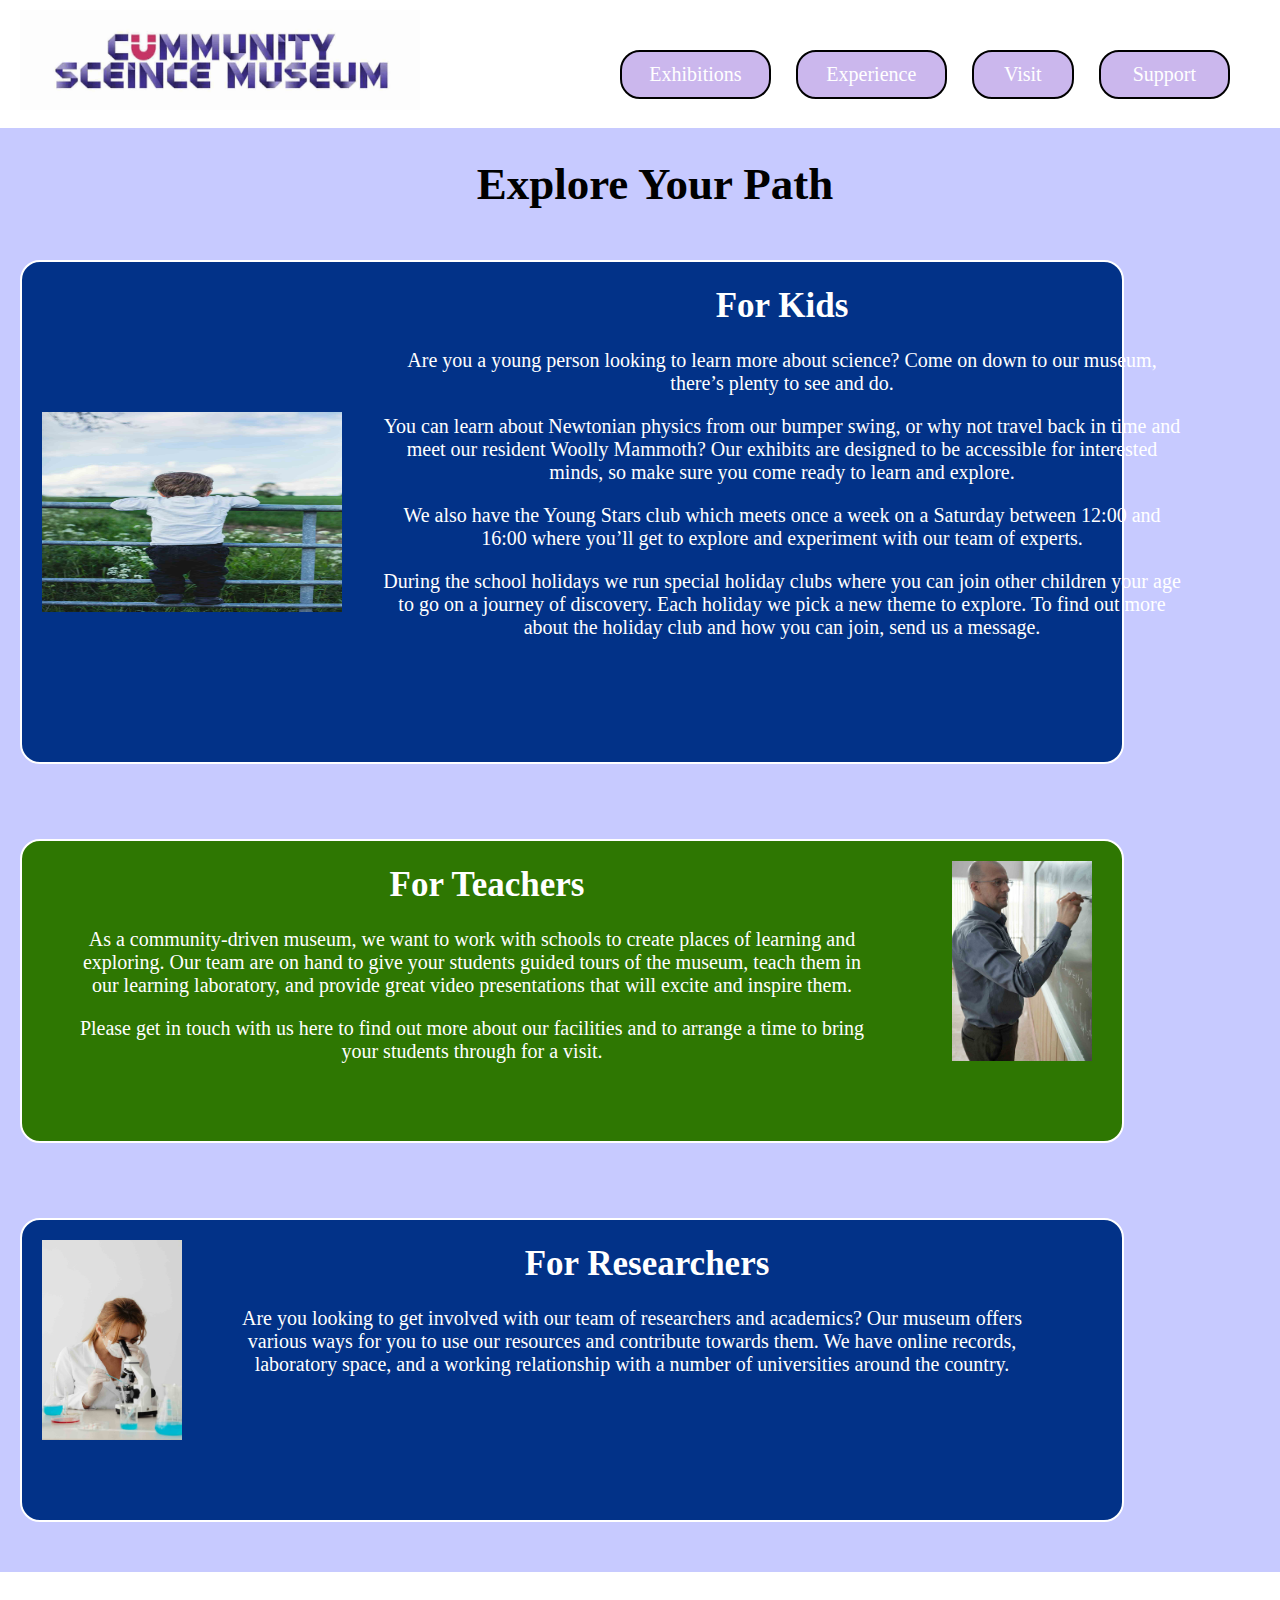
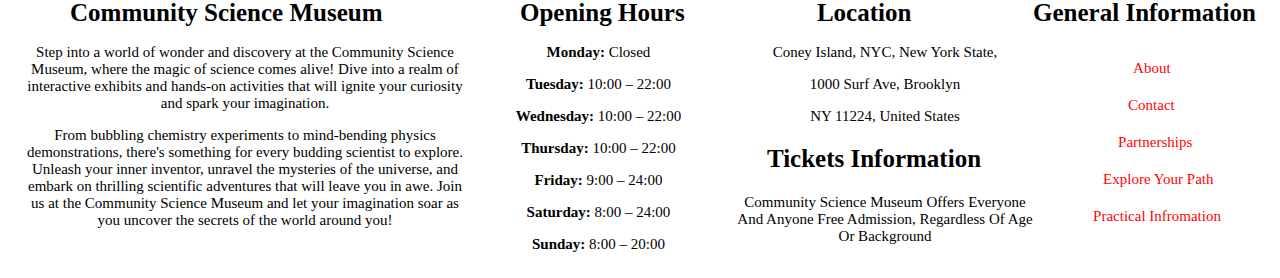
<file: html-files/explore.html>
<!DOCTYPE html>
<html lang="en">

<head>
    <link type="text/css" rel="stylesheet" href="../css-files/header-footer.css">
    <link type="text/css" rel="stylesheet" href="../css-files/explore.css">
    <link type="text/css" rel="stylesheet" href="../css-files/common-code.css">
    <meta charset="UTF-8">
    <meta name="Exlore Your Path Page Community Science Museum" content="width=device-width, initial-scale=1.0">
    <meta name="author" content="AKB">
    <title>Explore Your Path Page Community Sceince Museum</title>
</head>

<body>
<!-- HEADER CODE-->
<header class="page-header">
    <!-- MUSEUM LOGO HEADER-->
    <div class="header-museum-name">
        <a href="../index.html"><img src="../media/LOGO.jpg" alt="Community Science Museum Logo"></a>
    </div>
    <!-- EXHIBITIONS BUTTON HEADER-->
    <div class="button-header" id="exhibitions-button-header">
        <a href="./exhibitions-program.html">Exhibitions</a>
    </div>
    <!-- EVENTS BUTTON HEADER -->
    <div class="button-header" id="special-events-button-header">
         <a href="./expirience.html">Experience</a>
    </div>
    <!-- VISIT BUTTON HEADER -->
    <div class="button-header" id="visit-button-header">
        <a href="./visit-us.html">Visit</a>
    </div>
     <!-- SUPPORT US BUTTON HEADER-->
    <div class="button-header" id="support-button-header">
        <a href="./support.html">Support</a>
    </div>
    <div class="flex-menu">
        <!--Menu Code-->
        <div id="mymenu" class="menubar">
            <a href="javascript:void(0)" class="closebtn" onclick="closeNav()"><img src="../media/icons/exit-icon.png" alt="Exit Menu Icon"></a> <!--Menu Code-->
            <h2>Community Science Museun</h2>
            <a href="../index.html">Home Page</a>
            <a href="./exhibitions-program.html">Exhibitions</a>
            <a href="./expirience.html">Experience This Summer</a>
            <a href="./explore.html">Explore Your Path</a>
            <a href="./visit-us.html">Visit Us</a>
            <a href="./partnerships.html">Partnerships</a>
            <a href="./support.html">Support</a>
            <a href="./about.html">About Us</a>
            <a href="./practical-information.html">Practical Information</a>
            <a href="./contact.html">Contact</a>
        </div>
        <span style="font-size:30px;cursor:pointer" onclick="openNav()"><img src="../media/icons/menu-icon.png" alt="Hamburger Menu Icon"></span> <!--Menu Code-->
    </div>
</header>

<!-- BODY CODE  -->
<main class="page-body">
    <article id="header-explore-paht">
        <h1>Explore Your Path</h1>
    </article>

    <!-- FOR KIDS -->
    <article class="for-kids-section-explore-page">
        <div class="explore-box-container">
            <div class="explore-image">
                <img src="../media/explore-image-one.jpg" alt="Image Of A 5-Year-Old Boy Hanging On A Fence">
            </div>
            <div class="explore-text">
                <h1>For Kids</h1>
                <p>Are you a young person looking to learn more about science? Come on down to our museum, there’s plenty to see and do.</p>
                <p>You can learn about Newtonian physics from our bumper swing, or why not travel back in time and meet our resident Woolly Mammoth? Our exhibits are designed to be accessible for interested minds, so make sure you come ready to learn and explore.</p>
                <p>We also have the Young Stars club which meets once a week on a Saturday between 12:00 and 16:00 where you’ll get to explore and experiment with our team of experts.</p>
                <p>During the school holidays we run special holiday clubs where you can join other children your age to go on a journey of discovery. Each holiday we pick a new theme to explore. To find out more about the holiday club and how you can join, send us a message.</p>
            </div>
        </div>
    </article>

    <!-- FOR TEACHERS -->
     <article class="for-teachers-section-explore-page">
        <div class="explore-box-container">
            <div class="explore-text-one">
                <h1>For Teachers</h1>
                <p>As a community-driven museum, we want to work with schools to create places of learning and exploring. Our team are on hand to give your students guided tours of the museum, teach them in our learning laboratory, and provide great video presentations that will excite and inspire them.</p>
                <p>Please get in touch with us here to find out more about our facilities and to arrange a time to bring your students through for a visit.</p>
            </div>
            <div class="explore-image-one">
                <img src="../media/explore-image-two.jpg" alt="Image Of A Teacher Writting Something On A Board">
            </div>
        </div>
     </article>

     <!-- FOR RESEARCHERS -->
      <article class="for-researchers-section-explore-page">
        <div class="explore-box-container">
            <div class="explore-image-two">
                <img src="../media/explore-image-three.jpg" alt="Image Of A Researcher Doing Some Blood Tests">
            </div>
            <div class="explore-text-one">
                <h1>For Researchers</h1>
                <p>Are you looking to get involved with our team of researchers and academics? Our museum offers various ways for you to use our resources and contribute towards them. We have online records, laboratory space, and a working relationship with a number of universities around the country.</p>
            </div>
        </div>
      </article>

</main>

<!-- FOOTER CODE-->
<footer class="page-footer">
    <div id="footer-option-one">
        <h1>Community Science Museum</h1>
        <p>Step into a world of wonder and discovery at the Community Science Museum, where the magic of science comes alive! Dive into a realm of interactive exhibits and hands-on activities that will ignite your curiosity and spark your imagination.</p> 
        <p>From bubbling chemistry experiments to mind-bending physics demonstrations, there's something for every budding scientist to explore. Unleash your inner inventor, unravel the mysteries of the universe, and embark on thrilling scientific adventures that will leave you in awe. Join us at the Community Science Museum and let your imagination soar as you uncover the secrets of the world around you!</p>
    </div>
    <div id="footer-option-two">
        <h1>Opening Hours</h1>
        <p id="monday-footer-option"><b>Monday:</b> Closed</p>
        <p><b>Tuesday:</b> 10:00 – 22:00</p>
        <p><b>Wednesday:</b> 10:00 – 22:00</p>
        <p><b>Thursday:</b> 10:00 – 22:00</p>
        <p><b>Friday:</b> 9:00 – 24:00</p>
        <p><b>Saturday:</b> 8:00 – 24:00</p>
        <p><b>Sunday:</b> 8:00 – 20:00</p>
    </div>
    <div id="footer-option-three">
        <h1>Location</h1>
        <p>Coney Island, NYC, New York State,</p>
        <p>1000 Surf Ave, Brooklyn</p>
        <p>NY 11224, United States</p>
        <h2>Tickets Information</h2>
        <p>Community Science Museum Offers Everyone And Anyone Free Admission, Regardless Of Age Or Background</p>
    </div>
    <div id="footer-option-four">
        <h1>General Information</h1>
        <a href="./about.html" id="about-fotter">About</a>
        <br>
        <a href="./contact.html" id="contact-footer">Contact</a>
        <br>
        <a href="./partnerships.html" id="partnerships-footer">Partnerships</a>
        <br>
        <a href="./explore.html" id="explore-footer">Explore Your Path</a>
        <br>
        <a href="./practical-information.html" id="practical-information-fotter">Practical Infromation</a>
    </div>
</footer>
    
</body>

<script src="../js-files/menu.js"></script>
</html>
</file>
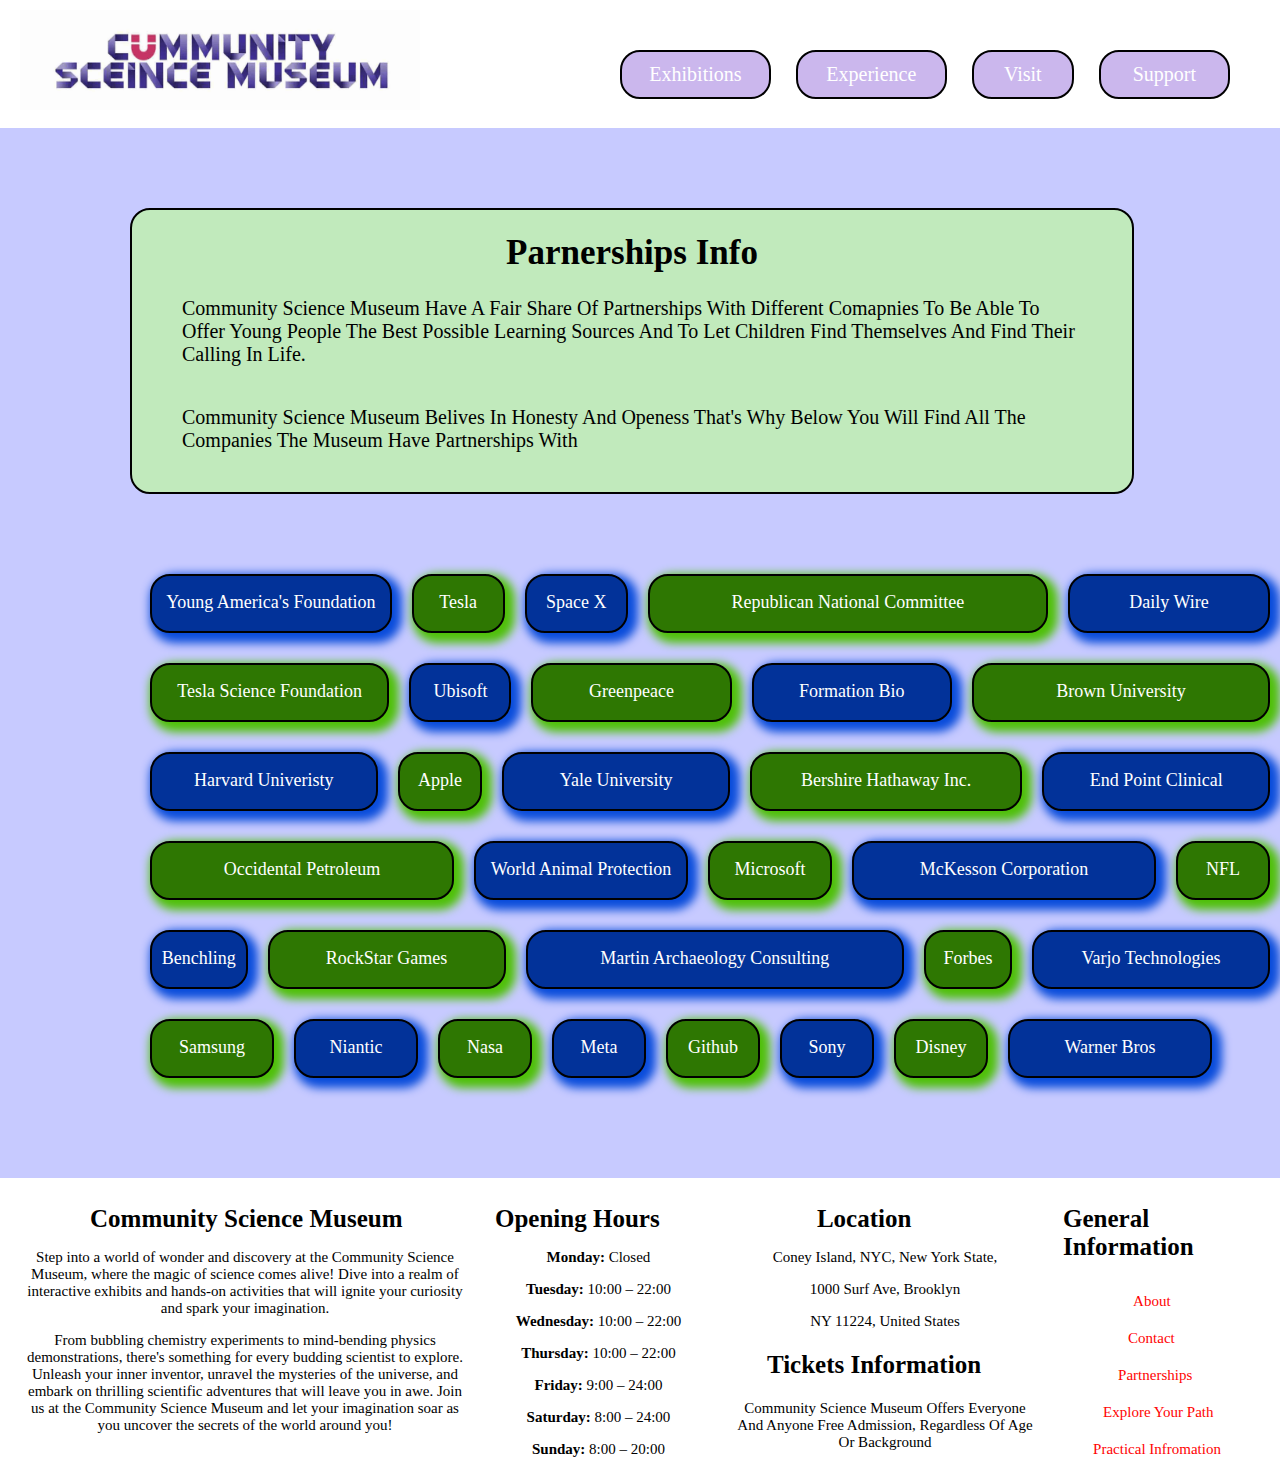
<file: html-files/partnerships.html>
<!DOCTYPE html>
<html lang="en">

<head>
    <link type="text/css" rel="stylesheet" href="../css-files/header-footer.css">
    <link type="text/css" rel="stylesheet" href="../css-files/partnerships.css">
    <link type="text/css" rel="stylesheet" href="../css-files/common-code.css">
    <meta charset="UTF-8">
    <meta name="Partnerships Page Community Science Museum" content="width=device-width, initial-scale=1.0">
    <meta name="author" content="AKB">
    <title>Partnerships Page Community Sceince Museum</title>
</head>

<body>
<!-- HEADER CODE-->
<header class="page-header">
    <!-- MUSEUM LOGO HEADER-->
    <div class="header-museum-name">
        <a href="../index.html"><img src="../media/LOGO.jpg" alt="Community Science Museum Logo"></a>
    </div>
    <!-- EXHIBITIONS BUTTON HEADER-->
    <div class="button-header" id="exhibitions-button-header">
        <a href="./exhibitions-program.html">Exhibitions</a>
    </div>
    <!-- EVENTS BUTTON HEADER -->
    <div class="button-header" id="special-events-button-header">
         <a href="./expirience.html">Experience</a>
    </div>
    <!-- VISIT BUTTON HEADER -->
    <div class="button-header" id="visit-button-header">
        <a href="./visit-us.html">Visit</a>
    </div>
     <!-- SUPPORT US BUTTON HEADER-->
    <div class="button-header" id="support-button-header">
        <a href="./support.html">Support</a>
    </div>
    <div class="flex-menu">
        <!--Menu Code-->
        <div id="mymenu" class="menubar">
            <a href="javascript:void(0)" class="closebtn" onclick="closeNav()"><img src="../media/icons/exit-icon.png" alt="Exit Menu Icon"></a> <!--Menu Code-->
            <h2>Community Science Museun</h2>
            <a href="../index.html">Home Page</a>
            <a href="./exhibitions-program.html">Exhibitions</a>
            <a href="./expirience.html">Experience This Summer</a>
            <a href="./explore.html">Explore Your Path</a>
            <a href="./visit-us.html">Visit Us</a>
            <a href="./partnerships.html">Partnerships</a>
            <a href="./support.html">Support</a>
            <a href="./about.html">About Us</a>
            <a href="./practical-information.html">Practical Information</a>
            <a href="./contact.html">Contact</a>
        </div>
        <span style="font-size:30px;cursor:pointer" onclick="openNav()"><img src="../media/icons/menu-icon.png" alt="Hamburger Menu Icon"></span> <!--Menu Code-->
    </div>
</header>

<!-- BODY CODE  -->
<main class="page-body">
    <article class="partnerships-info-page">
        <div class="text-partnerships">
            <h1>Parnerships Info</h1>
            <p>Community Science Museum Have A Fair Share Of Partnerships With Different Comapnies To Be Able To Offer Young People The Best Possible Learning Sources And To Let Children Find Themselves And Find Their Calling In Life. </p>
            <p>Community Science Museum Belives In Honesty And Openess That's Why Below You Will Find All The Companies The Museum Have Partnerships With</p>
        </div>
    </article>

    <section class="parnterships-overview">
        <div id="young-americas-foundation-option">
            <a href="https://yaf.org" target="_blank">Young America's Foundation</a>
        </div>
        <div id="tesla-option">
            <a href="https://www.tesla.com" target="_blank">Tesla</a>
        </div>
        <div id="space-x-option">
            <a href="https://www.spacex.com" target="_blank">Space X</a>
        </div>
        <div id="republicans-comiite-option">
            <a href="https://www.gop.com" target="_blank">Republican National Committee</a>
        </div>
        <div id="daily-wire-option">
            <a href="https://www.dailywire.com" target="_blank">Daily Wire</a>
        </div>
    </section>

    <section class="parnterships-overview">
        <div id="tesla-fundation-option">
            <a href="https://teslasciencefoundation.org/about-us/" target="_blank">Tesla Science Foundation</a>
        </div>
        <div id="ubisoft-option">
            <a href="https://www.ubisoft.com/en-us/" target="_blank">Ubisoft</a>
        </div>
        <div id="greenpeace-option">
            <a href="https://www.greenpeace.org/international/" target="_blank">Greenpeace</a>
        </div>
        <div id="formation-bio-option">
            <a href="https://www.formation.bio" target="_blank">Formation Bio</a>
        </div>
        <div id="brown-option">
            <a href="https://www.brown.edu" target="_blank">Brown University</a>
        </div>
    </section>

    <section class="parnterships-overview">
        <div id="harvard-universtiy-option">
            <a href="https://www.harvard.edu" target="_blank">Harvard Univeristy</a>
        </div>
        <div id="apple-option">
            <a href="https://www.apple.com/no/" target="_blank">Apple</a>
        </div>
        <div id="yale-option">
            <a href="https://www.yale.edu" target="_blank">Yale University</a>
        </div>
        <div id="berkshire-hathaway-option">
            <a href="https://www.berkshirehathaway.com" target="_blank">Bershire Hathaway Inc.</a>
        </div>
        <div id="end-point-option">
            <a href="https://www.endpointclinical.com" target="_blank">End Point Clinical</a>
        </div>
    </section>

    <section class="parnterships-overview">
        <div id="occidental-petroleum-option">
            <a href="https://www.oxy.com" target="_blank">Occidental Petroleum</a>
        </div>
        <div id="world-animal-protection-option">
            <a href="https://www.worldanimalprotection.org" target="_blank">World Animal Protection</a>
        </div>
        <div id="microsoft-option">
            <a href="https://www.microsoft.com/nb-no/" target="_blank">Microsoft</a>
        </div>
        <div id="mckenson-corporation-option">
            <a href="https://www.mckesson.com" target="_blank">McKesson Corporation</a>
        </div>
        <div id="nfl-option">
            <a href="https://www.nfl.com" target="_blank">NFL</a>
        </div>
    </section>

    <section class="parnterships-overview">
        <div id="benchling-option">
            <a href="https://www.benchling.com" target="_blank">Benchling</a>
        </div>
        <div id="rockstar-games-option">
            <a href="https://www.rockstargames.com" target="_blank">RockStar Games</a>
        </div>
        <div id="archelogy-option">
            <a href="https://www.martinarchaeology.com" target="_blank">Martin Archaeology Consulting</a>
        </div>
        <div id="forbes-option">
            <a href="https://www.forbes.com" target="_blank">Forbes</a>
        </div>
        <div id="varjo-option">
            <a href="https://varjo.com" target="_blank">Varjo Technologies</a>
        </div>
    </section>

    <section class="parnterships-overview-last">
        <div id="samsung-option">
            <a href="https://www.samsung.com/no/" target="_blank">Samsung</a>
        </div>
        <div id="niantic-option">
            <a href="https://nianticlabs.com/?hl=en" target="_blank">Niantic</a>
        </div>
        <div id="nasa-option">
            <a href="https://www.nasa.gov" target="_blank">Nasa</a>
        </div>
        <div id="meta-option">
            <a href="https://about.meta.com/metaverse/" target="_blank">Meta</a>
        </div>
        <div id="github-option">
            <a href="https://github.com/" target="_blank">Github</a>
        </div>
        <div id="sony-option">
            <a href="https://www.sony.com/en/" target="_blank">Sony</a>
        </div>
        <div id="disney-option">
            <a href="https://www.disney.com/" target="_blank">Disney</a>
        </div>
        <div id="warner-bros-option">
            <a href="https://www.warnerbros.com/" target="_blank">Warner Bros</a>
        </div>
    </section>

    <article class="phone-thing-only">
        <div class="text-phone-only">
            <p>To See Our Full Partnership Please Use A Larger Device</p>
        </div>
    </article>
</main>

<!-- FOOTER CODE-->
<footer class="page-footer">
    <div id="footer-option-one">
        <h1>Community Science Museum</h1>
        <p>Step into a world of wonder and discovery at the Community Science Museum, where the magic of science comes alive! Dive into a realm of interactive exhibits and hands-on activities that will ignite your curiosity and spark your imagination.</p> 
        <p>From bubbling chemistry experiments to mind-bending physics demonstrations, there's something for every budding scientist to explore. Unleash your inner inventor, unravel the mysteries of the universe, and embark on thrilling scientific adventures that will leave you in awe. Join us at the Community Science Museum and let your imagination soar as you uncover the secrets of the world around you!</p>
    </div>
    <div id="footer-option-two">
        <h1>Opening Hours</h1>
        <p id="monday-footer-option"><b>Monday:</b> Closed</p>
        <p><b>Tuesday:</b> 10:00 – 22:00</p>
        <p><b>Wednesday:</b> 10:00 – 22:00</p>
        <p><b>Thursday:</b> 10:00 – 22:00</p>
        <p><b>Friday:</b> 9:00 – 24:00</p>
        <p><b>Saturday:</b> 8:00 – 24:00</p>
        <p><b>Sunday:</b> 8:00 – 20:00</p>
    </div>
    <div id="footer-option-three">
        <h1>Location</h1>
        <p>Coney Island, NYC, New York State,</p>
        <p>1000 Surf Ave, Brooklyn</p>
        <p>NY 11224, United States</p>
        <h2>Tickets Information</h2>
        <p>Community Science Museum Offers Everyone And Anyone Free Admission, Regardless Of Age Or Background</p>
    </div>
    <div id="footer-option-four">
        <h1>General Information</h1>
        <a href="./about.html" id="about-fotter">About</a>
        <br>
        <a href="./contact.html" id="contact-footer">Contact</a>
        <br>
        <a href="./partnerships.html" id="partnerships-footer">Partnerships</a>
        <br>
        <a href="./explore.html" id="explore-footer">Explore Your Path</a>
        <br>
        <a href="./practical-information.html" id="practical-information-fotter">Practical Infromation</a>
    </div>
</footer>
    
</body>

<script src="../js-files/menu.js"></script>
</html>
</file>
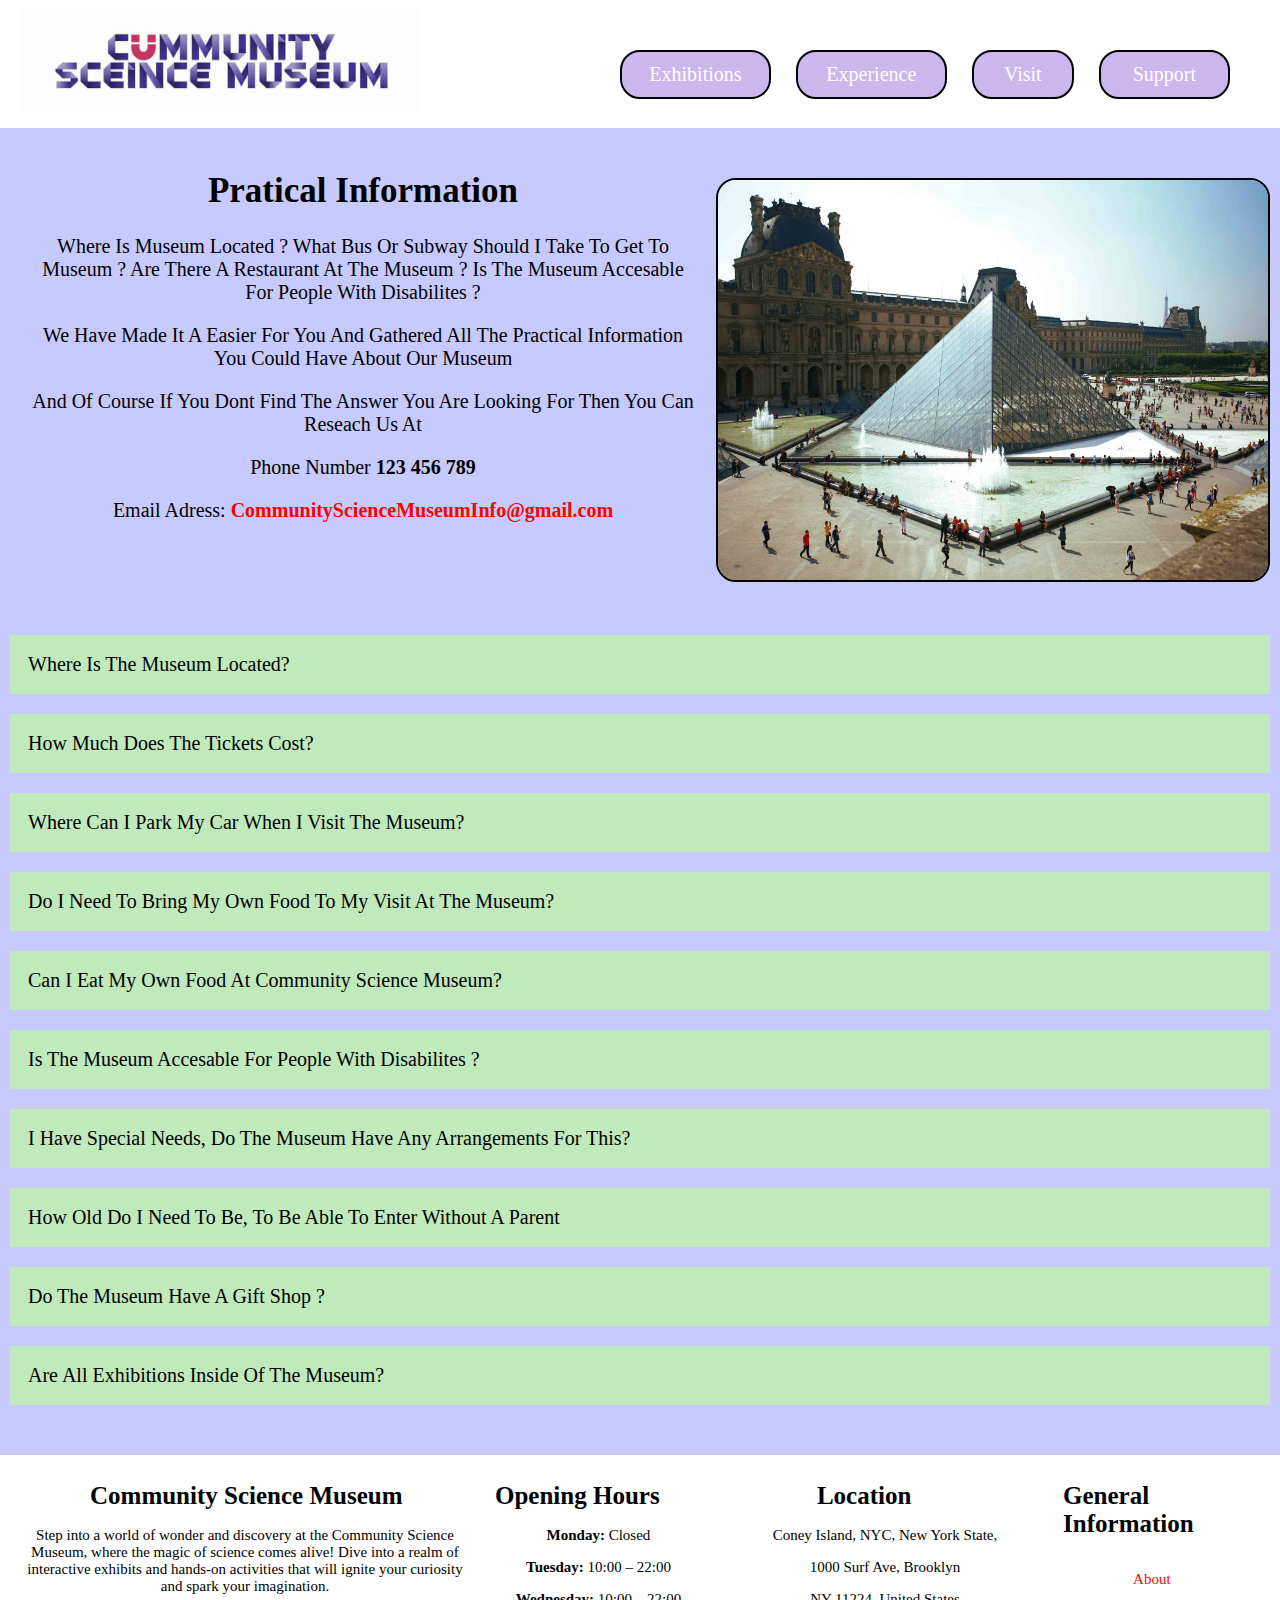
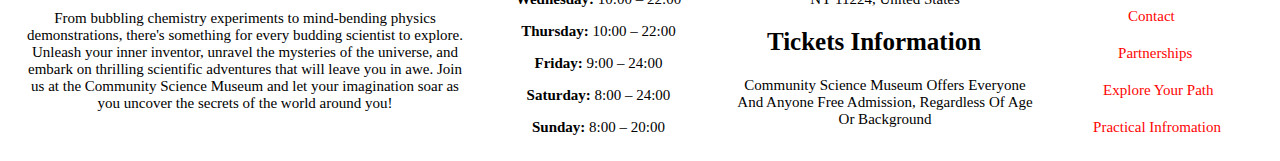
<file: html-files/practical-information.html>
<!DOCTYPE html>
<html lang="en">

<head>
    <link type="text/css" rel="stylesheet" href="../css-files/header-footer.css">
    <link type="text/css" rel="stylesheet" href="../css-files/praticial-information.css">
    <link type="text/css" rel="stylesheet" href="../css-files/common-code.css">
    <meta charset="UTF-8">
    <meta name="Praticial Information Page Community Science Museum" content="width=device-width, initial-scale=1.0">
    <meta name="author" content="AKB">
    <title>Praticial Information Page Community Sceince Museum</title>
</head>

<body>
<!-- HEADER CODE-->
<header class="page-header">
    <!-- MUSEUM LOGO HEADER-->
    <div class="header-museum-name">
        <a href="../index.html"><img src="../media/LOGO.jpg" alt="Community Science Museum Logo"></a>
    </div>
    <!-- EXHIBITIONS BUTTON HEADER-->
    <div class="button-header" id="exhibitions-button-header">
        <a href="./exhibitions-program.html">Exhibitions</a>
    </div>
    <!-- EVENTS BUTTON HEADER -->
    <div class="button-header" id="special-events-button-header">
         <a href="./expirience.html">Experience</a>
    </div>
    <!-- VISIT BUTTON HEADER -->
    <div class="button-header" id="visit-button-header">
        <a href="./visit-us.html">Visit</a>
    </div>
     <!-- SUPPORT US BUTTON HEADER-->
    <div class="button-header" id="support-button-header">
        <a href="./support.html">Support</a>
    </div>
    <div class="flex-menu">
        <!--Menu Code-->
        <div id="mymenu" class="menubar">
            <a href="javascript:void(0)" class="closebtn" onclick="closeNav()"><img src="../media/icons/exit-icon.png" alt="Exit Menu Icon"></a> <!--Menu Code-->
            <h2>Community Science Museun</h2>
            <a href="../index.html">Home Page</a>
            <a href="./exhibitions-program.html">Exhibitions</a>
            <a href="./expirience.html">Experience This Summer</a>
            <a href="./explore.html">Explore Your Path</a>
            <a href="./visit-us.html">Visit Us</a>
            <a href="./partnerships.html">Partnerships</a>
            <a href="./support.html">Support</a>
            <a href="./about.html">About Us</a>
            <a href="./practical-information.html">Practical Information</a>
            <a href="./contact.html">Contact</a>
        </div>
        <span style="font-size:30px;cursor:pointer" onclick="openNav()"><img src="../media/icons/menu-icon.png" alt="Hamburger Menu Icon"></span> <!--Menu Code-->
    </div>
</header>

<!-- BODY CODE  -->
<main class="page-body">
    <div class="pratical-information-info-box">
        <div class="text-info-box">
            <h1>Pratical Information</h1>
            <p>Where Is Museum Located ? What Bus Or Subway Should I Take To Get To Museum ? Are There A Restaurant At The Museum ? Is The Museum Accesable For People With Disabilites ?</p>
            <p>We Have Made It A Easier For You And Gathered All The Practical Information You Could Have About Our Museum</p>
            <p>And Of Course If You Dont Find The Answer You Are Looking For Then You Can Reseach Us At</p>
            <p>Phone Number <b id="phone-number">123 456 789</b></p>
            <p>Email Adress: <a href="mailto:communitysciencemuseumInfo@gmail.com" id="e-mail-address"><b>CommunityScienceMuseumInfo@gmail.com</b></a></p>
        </div>
        <div class="image-info-box">
            <img src="../media/practical-information-image.jpg" alt="Image Of Community Science Museum">
        </div>
    </div>

    <!-- LOCATION QUESTION-->
    <button type="button" class="unfold-question-thing" id="faq-questions-section">Where Is The Museum Located?</button>
    <div class="unfold-question-thing-content-text">
        <p>Coney Island, NYC, New York State,</p>
        <p>1000 Surf Ave, Brooklyn</p>
        <p>NY 11224, United States</p>
    </div>

    <!-- TICKETS QUESTIONS-->
    <button type="button" class="unfold-question-thing">How Much Does The Tickets Cost?</button>
    <div class="unfold-question-thing-content-text">
        <p>Community Science Museum Offers Everyone And Anyone Free Admission, Regardless Of Age Or Background</p>
    </div>

    <!-- PARKING QUESTIONS-->
    <button type="button" class="unfold-question-thing">Where Can I Park My Car When I Visit The Museum?</button>
    <div class="unfold-question-thing-content-text">
        <p>Community Science Museum Has It's Own Parking Lot For Staff And Visitors.</p>
        <p>The Parking Lot Is Right Outside The Main Entrance To The Museum, And It's Free Parking Lot As Well</p>
    </div>

    <!-- RESTAURANT QUESTIONS-->
    <button type="button" class="unfold-question-thing">Do I Need To Bring My Own Food To My Visit At The Museum?</button>
    <div class="unfold-question-thing-content-text">
        <p>Community Science Museum Has 2 Restaurants And A Coffee Shoop</p>
        <p>The First Restaurant Is <b>Burger King</b> And The Second Is <b>KFC</b></p>
        <p>Both Of The Restaurants Have Plant Of Sitting Places Where Anyone Can Sit At. And There Won't Be Any Issues With Finding Yourself A Table</p>
        <p>Both Of The Resturants Have Vegan, Vegetarian, Lactose Free, Peanut Free, Sesame Free, Egg Free, Soy Free, Fish Free, Wheat Free Options To Choice From If It Would Be An Issue For You</p>
        <p>When It Comes To The Coffee Shoop Then Of Course It Is Starbucks</p>
    </div>

    <!-- OWN FOOD QUESTIONS-->
    <button type="button" class="unfold-question-thing">Can I Eat My Own Food At Community Science Museum?</button>
    <div class="unfold-question-thing-content-text">
        <p>Yes you can. Whenever you want to eat your own food you can use the food area tables and chairs while eating your own food</p>
    </div>

    <!-- ACCESABILITY QUESTIONS-->
    <button type="button" class="unfold-question-thing">Is The Museum Accesable For People With Disabilites ?</button>
    <div class="unfold-question-thing-content-text">
        <p>Community Science Museum Is Very Well Adapted For Those Who Use Wheelchair Or Need Other Form Of Accessibility.</p>
        <p>Our Parking Lot Has 40 Handicap Parking Spaces</p>
        <p>We Also Have</p>
        <p>Handicap Toilet</p>
        <p>Elevator To Get To The 2nd, 3rd, 4th, 5th Floor And The Roof</p>
        <p>Wheelchair Accessibility Ramps</p>
    </div>

    <!-- SPECIAL NEEDS QUESTIONS-->
    <button type="button" class="unfold-question-thing">I Have Special Needs, Do The Museum Have Any Arrangements For This?</button>
    <div class="unfold-question-thing-content-text">
        <p>Community Science Museum want to make the experience with us the best possible for all guests, including those who need a little more facilitation. Contact reception on arrival, and we'll help you as best we can</p>
        <p><b>Sound Sensitivity</b></p>
        <p>Some areas can be busy and noisy, especially the entrance/foyer and areas. There are quieter areas at the Community Science Museum, speak with us at the reception when you arrive and we will help you find those quite areas the the museum. You can also choose to come on days and times that are convenient. On weekdays during the school year, it is usually quiet after 13. Tuesdays are the very quietest day. At weekends it is less busy after 17. Otherwise, days with sun are often quiet and calm days with us. Please call us in advance of your visit to see how many guests are here that day.</p>
        <p><b>Limited Vision</b></p>
        <p>Most of the objects in the museum are tactilely accessible. It is recommended to have a follower accompany the exhibitions. It is possible here if there are any available VilVite owners who can take you on a small tour Guide dogs are welcome at VilVite, and it is possible to order magnifying glasses at the reception.</p>
        <p><b>Mobility In The Museum</b></p>
        <p>Community Science Museum is equipped with many poufs, benches and stools, so if you need to rest your legs, there are seats in the exhibition. These are also easy to move around if you need to. We also have rollover loans for those who need it. VilVite is well suited for those who use a wheelchair or need improved accessibility.</p>
        <p><b>Special Needs Equipment For Loan</b></p>
        <p>Wheelchair</p>
        <p>Magnifying glass</p>
        <p>Earplugs and hearing protection</p>
    </div>

    <!-- AGE QUESTIONS-->
    <button type="button" class="unfold-question-thing">How Old Do I Need To Be, To Be Able To Enter Without A Parent</button>
    <div class="unfold-question-thing-content-text">
        <p>If You Are Over 10 Years Of Age, You Can Enter Without A Guardian If You Have A Cell Phone (To Be Able To Contact Your Guardian(s)) And Legtimation With You (To Show Us Your Age)</p>
        <p>If You Are Below 10 Years Of Age, You Need To Have A Guardian With You</p>
    </div>

    <!-- GIFT SHOP QUESTIONS-->
    <button type="button" class="unfold-question-thing">Do The Museum Have A Gift Shop ?</button>
    <div class="unfold-question-thing-content-text">
        <p>Community Science Museum Has A Gift Shop Right By The Main Entrance Where You Can Buy Gifts For Yourself, Your Friends Or Your Family</p>
    </div>

    <!-- EXHIBITIONS QUESTIONS-->
    <button type="button" class="unfold-question-thing" id="last-unfold-thing">Are All Exhibitions Inside Of The Museum?</button>
    <div class="unfold-question-thing-content-text">
        <p>Community Science Museum Has Exhibitions Inside The Building, On The Roof And In The Back Yard Of The Museum</p>
    </div>
</main>

<!-- FOOTER CODE-->
<footer class="page-footer">
    <div id="footer-option-one">
        <h1>Community Science Museum</h1>
        <p>Step into a world of wonder and discovery at the Community Science Museum, where the magic of science comes alive! Dive into a realm of interactive exhibits and hands-on activities that will ignite your curiosity and spark your imagination.</p> 
        <p>From bubbling chemistry experiments to mind-bending physics demonstrations, there's something for every budding scientist to explore. Unleash your inner inventor, unravel the mysteries of the universe, and embark on thrilling scientific adventures that will leave you in awe. Join us at the Community Science Museum and let your imagination soar as you uncover the secrets of the world around you!</p>
    </div>
    <div id="footer-option-two">
        <h1>Opening Hours</h1>
        <p id="monday-footer-option"><b>Monday:</b> Closed</p>
        <p><b>Tuesday:</b> 10:00 – 22:00</p>
        <p><b>Wednesday:</b> 10:00 – 22:00</p>
        <p><b>Thursday:</b> 10:00 – 22:00</p>
        <p><b>Friday:</b> 9:00 – 24:00</p>
        <p><b>Saturday:</b> 8:00 – 24:00</p>
        <p><b>Sunday:</b> 8:00 – 20:00</p>
    </div>
    <div id="footer-option-three">
        <h1>Location</h1>
        <p>Coney Island, NYC, New York State,</p>
        <p>1000 Surf Ave, Brooklyn</p>
        <p>NY 11224, United States</p>
        <h2>Tickets Information</h2>
        <p>Community Science Museum Offers Everyone And Anyone Free Admission, Regardless Of Age Or Background</p>
    </div>
    <div id="footer-option-four">
        <h1>General Information</h1>
        <a href="./about.html" id="about-fotter">About</a>
        <br>
        <a href="./contact.html" id="contact-footer">Contact</a>
        <br>
        <a href="./partnerships.html" id="partnerships-footer">Partnerships</a>
        <br>
        <a href="./explore.html" id="explore-footer">Explore Your Path</a>
        <br>
        <a href="./practical-information.html" id="practical-information-fotter">Practical Infromation</a>
    </div>
</footer>
    
</body>
<script src="../js-files/menu.js"></script>
<script src="../js-files/collaps.js"></script>
</html>
</file>
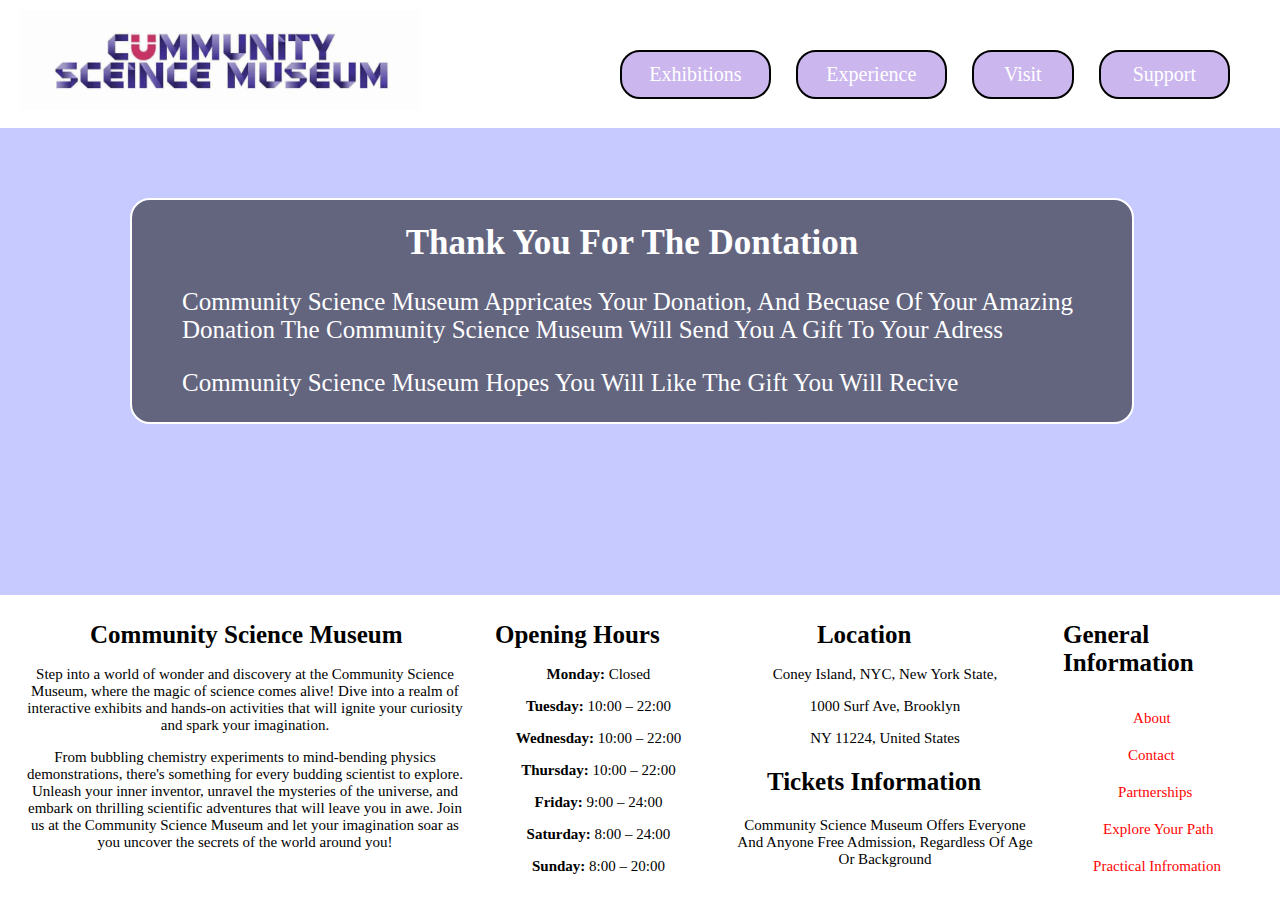
<file: html-files/succesful-donation.html>
<!DOCTYPE html>
<html lang="en">

<head>
    <link type="text/css" rel="stylesheet" href="../css-files/header-footer.css">
    <link type="text/css" rel="stylesheet" href="../css-files/succesful.css">
    <link type="text/css" rel="stylesheet" href="../css-files/common-code.css">
    <meta charset="UTF-8">
    <meta name="Succesful Donation Page Community Science Museum" content="width=device-width, initial-scale=1.0">
    <meta name="author" content="AKB">
    <title>Succesful Donation Page Community Sceince Museum</title>
</head>

<body>
<!-- HEADER CODE-->
<header class="page-header">
    <!-- MUSEUM LOGO HEADER-->
    <div class="header-museum-name">
        <a href="../index.html"><img src="../media/LOGO.jpg" alt="Community Science Museum Logo"></a>
    </div>
    <!-- EXHIBITIONS BUTTON HEADER-->
    <div class="button-header" id="exhibitions-button-header">
        <a href="./exhibitions-program.html">Exhibitions</a>
    </div>
    <!-- EVENTS BUTTON HEADER -->
    <div class="button-header" id="special-events-button-header">
         <a href="./expirience.html">Experience</a>
    </div>
    <!-- VISIT BUTTON HEADER -->
    <div class="button-header" id="visit-button-header">
        <a href="./visit-us.html">Visit</a>
    </div>
     <!-- SUPPORT US BUTTON HEADER-->
    <div class="button-header" id="support-button-header">
        <a href="./support.html">Support</a>
    </div>
    <div class="flex-menu">
        <!--Menu Code-->
        <div id="mymenu" class="menubar">
            <a href="javascript:void(0)" class="closebtn" onclick="closeNav()"><img src="../media/icons/exit-icon.png" alt="Exit Menu Icon"></a> <!--Menu Code-->
            <h2>Community Science Museun</h2>
            <a href="../index.html">Home Page</a>
            <a href="./exhibitions-program.html">Exhibitions</a>
            <a href="./expirience.html">Experience This Summer</a>
            <a href="./explore.html">Explore Your Path</a>
            <a href="./visit-us.html">Visit Us</a>
            <a href="./partnerships.html">Partnerships</a>
            <a href="./support.html">Support</a>
            <a href="./about.html">About Us</a>
            <a href="./practical-information.html">Practical Information</a>
            <a href="./contact.html">Contact</a>
        </div>
        <span style="font-size:30px;cursor:pointer" onclick="openNav()"><img src="../media/icons/menu-icon.png" alt="Hamburger Menu Icon"></span> <!--Menu Code-->
    </div>
</header>

<!-- BODY CODE  -->
<main class="page-body">

    <article class="hero-image-donation">
        <div id="hero-text">
            <h1>Thank You For The Dontation</h1>
            <p>Community Science Museum Appricates Your Donation, And Becuase Of Your Amazing Donation The Community Science Museum Will Send You A Gift To Your Adress</p>
            <p>Community Science Museum Hopes You Will Like The Gift You Will Recive</p>
        </div>
    </article>

</main>

<!-- FOOTER CODE-->
<footer class="page-footer">
    <div id="footer-option-one">
        <h1>Community Science Museum</h1>
        <p>Step into a world of wonder and discovery at the Community Science Museum, where the magic of science comes alive! Dive into a realm of interactive exhibits and hands-on activities that will ignite your curiosity and spark your imagination.</p> 
        <p>From bubbling chemistry experiments to mind-bending physics demonstrations, there's something for every budding scientist to explore. Unleash your inner inventor, unravel the mysteries of the universe, and embark on thrilling scientific adventures that will leave you in awe. Join us at the Community Science Museum and let your imagination soar as you uncover the secrets of the world around you!</p>
    </div>
    <div id="footer-option-two">
        <h1>Opening Hours</h1>
        <p id="monday-footer-option"><b>Monday:</b> Closed</p>
        <p><b>Tuesday:</b> 10:00 – 22:00</p>
        <p><b>Wednesday:</b> 10:00 – 22:00</p>
        <p><b>Thursday:</b> 10:00 – 22:00</p>
        <p><b>Friday:</b> 9:00 – 24:00</p>
        <p><b>Saturday:</b> 8:00 – 24:00</p>
        <p><b>Sunday:</b> 8:00 – 20:00</p>
    </div>
    <div id="footer-option-three">
        <h1>Location</h1>
        <p>Coney Island, NYC, New York State,</p>
        <p>1000 Surf Ave, Brooklyn</p>
        <p>NY 11224, United States</p>
        <h2>Tickets Information</h2>
        <p>Community Science Museum Offers Everyone And Anyone Free Admission, Regardless Of Age Or Background</p>
    </div>
    <div id="footer-option-four">
        <h1>General Information</h1>
        <a href="./about.html" id="about-fotter">About</a>
        <br>
        <a href="./contact.html" id="contact-footer">Contact</a>
        <br>
        <a href="./partnerships.html" id="partnerships-footer">Partnerships</a>
        <br>
        <a href="./explore.html" id="explore-footer">Explore Your Path</a>
        <br>
        <a href="./practical-information.html" id="practical-information-fotter">Practical Infromation</a>
    </div>
</footer>
    
</body>

<script src="../js-files/menu.js"></script>
</html>
</file>
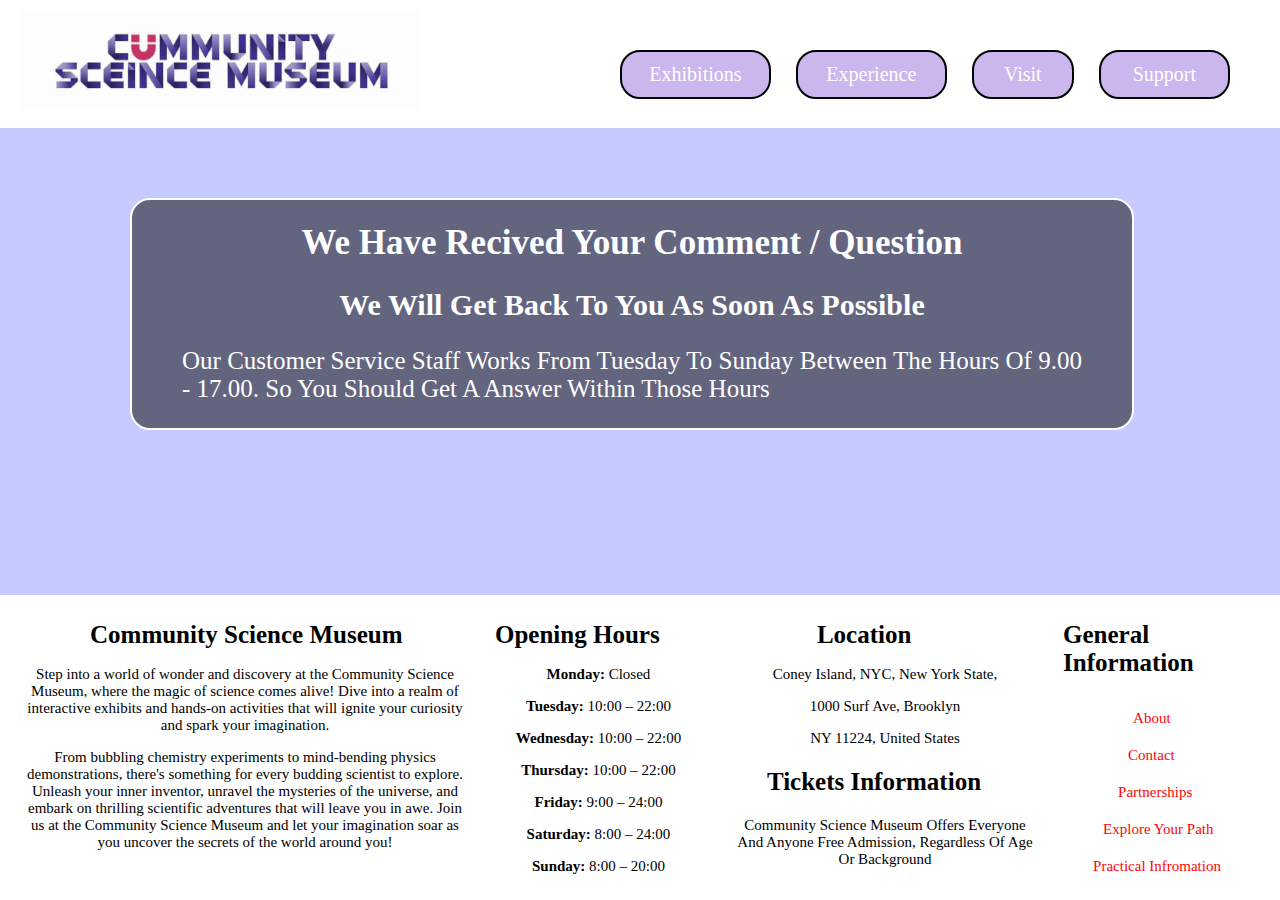
<file: html-files/succesful-form.html>
<!DOCTYPE html>
<html lang="en">
    
<head>
    <link type="text/css" rel="stylesheet" href="../css-files/header-footer.css">
    <link type="text/css" rel="stylesheet" href="../css-files/succesful.css">
    <link type="text/css" rel="stylesheet" href="../css-files/common-code.css">
    <meta charset="UTF-8">
    <meta name="Succesfull Form Submit Page Community Science Museum" content="width=device-width, initial-scale=1.0">
    <meta name="author" content="AKB">
    <title>Succesfull Form Submit Page Community Sceince Museum</title>
</head>

<body>

<!-- HEADER CODE-->
<header class="page-header">
    <!-- MUSEUM LOGO HEADER-->
    <div class="header-museum-name">
        <a href="../index.html"><img src="../media/LOGO.jpg" alt="Community Science Museum Logo"></a>
    </div>
    <!-- EXHIBITIONS BUTTON HEADER-->
    <div class="button-header" id="exhibitions-button-header">
        <a href="./exhibitions-program.html">Exhibitions</a>
    </div>
    <!-- EVENTS BUTTON HEADER -->
    <div class="button-header" id="special-events-button-header">
         <a href="./expirience.html">Experience</a>
    </div>
    <!-- VISIT BUTTON HEADER -->
    <div class="button-header" id="visit-button-header">
        <a href="./visit-us.html">Visit</a>
    </div>
     <!-- SUPPORT US BUTTON HEADER-->
    <div class="button-header" id="support-button-header">
        <a href="./support.html">Support</a>
    </div>
    <div class="flex-menu">
        <!--Menu Code-->
        <div id="mymenu" class="menubar">
            <a href="javascript:void(0)" class="closebtn" onclick="closeNav()"><img src="../media/icons/exit-icon.png" alt="Exit Menu Icon"></a> <!--Menu Code-->
            <h2>Community Science Museun</h2>
            <a href="../index.html">Home Page</a>
            <a href="./exhibitions-program.html">Exhibitions</a>
            <a href="./expirience.html">Experience This Summer</a>
            <a href="./explore.html">Explore Your Path</a>
            <a href="./visit-us.html">Visit Us</a>
            <a href="./partnerships.html">Partnerships</a>
            <a href="./support.html">Support</a>
            <a href="./about.html">About Us</a>
            <a href="./practical-information.html">Practical Information</a>
            <a href="./contact.html">Contact</a>
        </div>
        <span style="font-size:30px;cursor:pointer" onclick="openNav()"><img src="../media/icons/menu-icon.png" alt="Hamburger Menu Icon"></span> <!--Menu Code-->
    </div>
</header>

<!-- BODY CODE  -->
<main class="page-body">

    <section class="hero-image-form">
        <div id="hero-text">
            <h1>We Have Recived Your Comment / Question</h1>
            <h2>We Will Get Back To You As Soon As Possible</h2>
            <p>Our Customer Service Staff Works From Tuesday To Sunday Between The Hours Of 9.00 - 17.00. So You Should Get A Answer Within Those Hours</p>
        </div>
    </section>

</main>

<!-- FOOTER CODE-->
<footer class="page-footer">
    <div id="footer-option-one">
        <h1>Community Science Museum</h1>
        <p>Step into a world of wonder and discovery at the Community Science Museum, where the magic of science comes alive! Dive into a realm of interactive exhibits and hands-on activities that will ignite your curiosity and spark your imagination.</p> 
        <p>From bubbling chemistry experiments to mind-bending physics demonstrations, there's something for every budding scientist to explore. Unleash your inner inventor, unravel the mysteries of the universe, and embark on thrilling scientific adventures that will leave you in awe. Join us at the Community Science Museum and let your imagination soar as you uncover the secrets of the world around you!</p>
    </div>
    <div id="footer-option-two">
        <h1>Opening Hours</h1>
        <p id="monday-footer-option"><b>Monday:</b> Closed</p>
        <p><b>Tuesday:</b> 10:00 – 22:00</p>
        <p><b>Wednesday:</b> 10:00 – 22:00</p>
        <p><b>Thursday:</b> 10:00 – 22:00</p>
        <p><b>Friday:</b> 9:00 – 24:00</p>
        <p><b>Saturday:</b> 8:00 – 24:00</p>
        <p><b>Sunday:</b> 8:00 – 20:00</p>
    </div>
    <div id="footer-option-three">
        <h1>Location</h1>
        <p>Coney Island, NYC, New York State,</p>
        <p>1000 Surf Ave, Brooklyn</p>
        <p>NY 11224, United States</p>
        <h2>Tickets Information</h2>
        <p>Community Science Museum Offers Everyone And Anyone Free Admission, Regardless Of Age Or Background</p>
    </div>
    <div id="footer-option-four">
        <h1>General Information</h1>
        <a href="./about.html" id="about-fotter">About</a>
        <br>
        <a href="./contact.html" id="contact-footer">Contact</a>
        <br>
        <a href="./partnerships.html" id="partnerships-footer">Partnerships</a>
        <br>
        <a href="./explore.html" id="explore-footer">Explore Your Path</a>
        <br>
        <a href="./practical-information.html" id="practical-information-fotter">Practical Infromation</a>
    </div>
</footer>
    
</body>

<script src="../js-files/menu.js"></script>
</html>
</file>
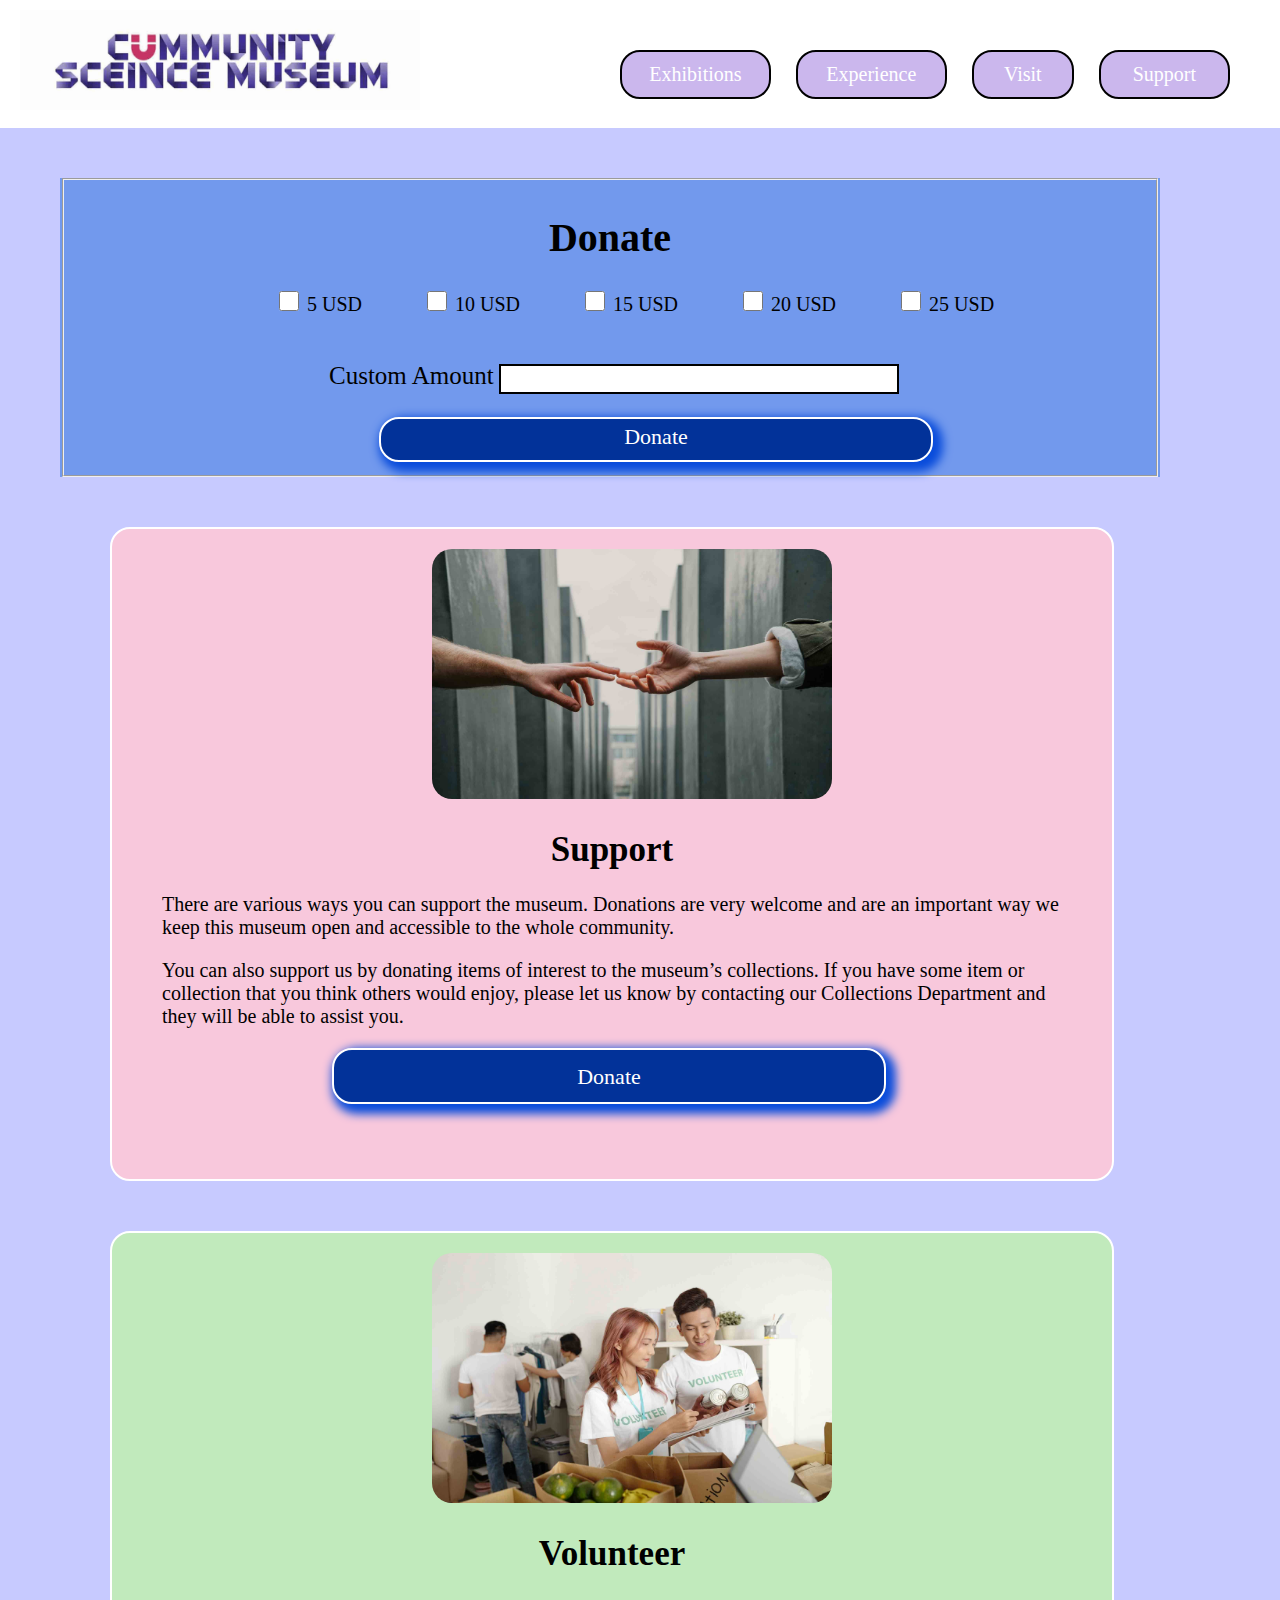
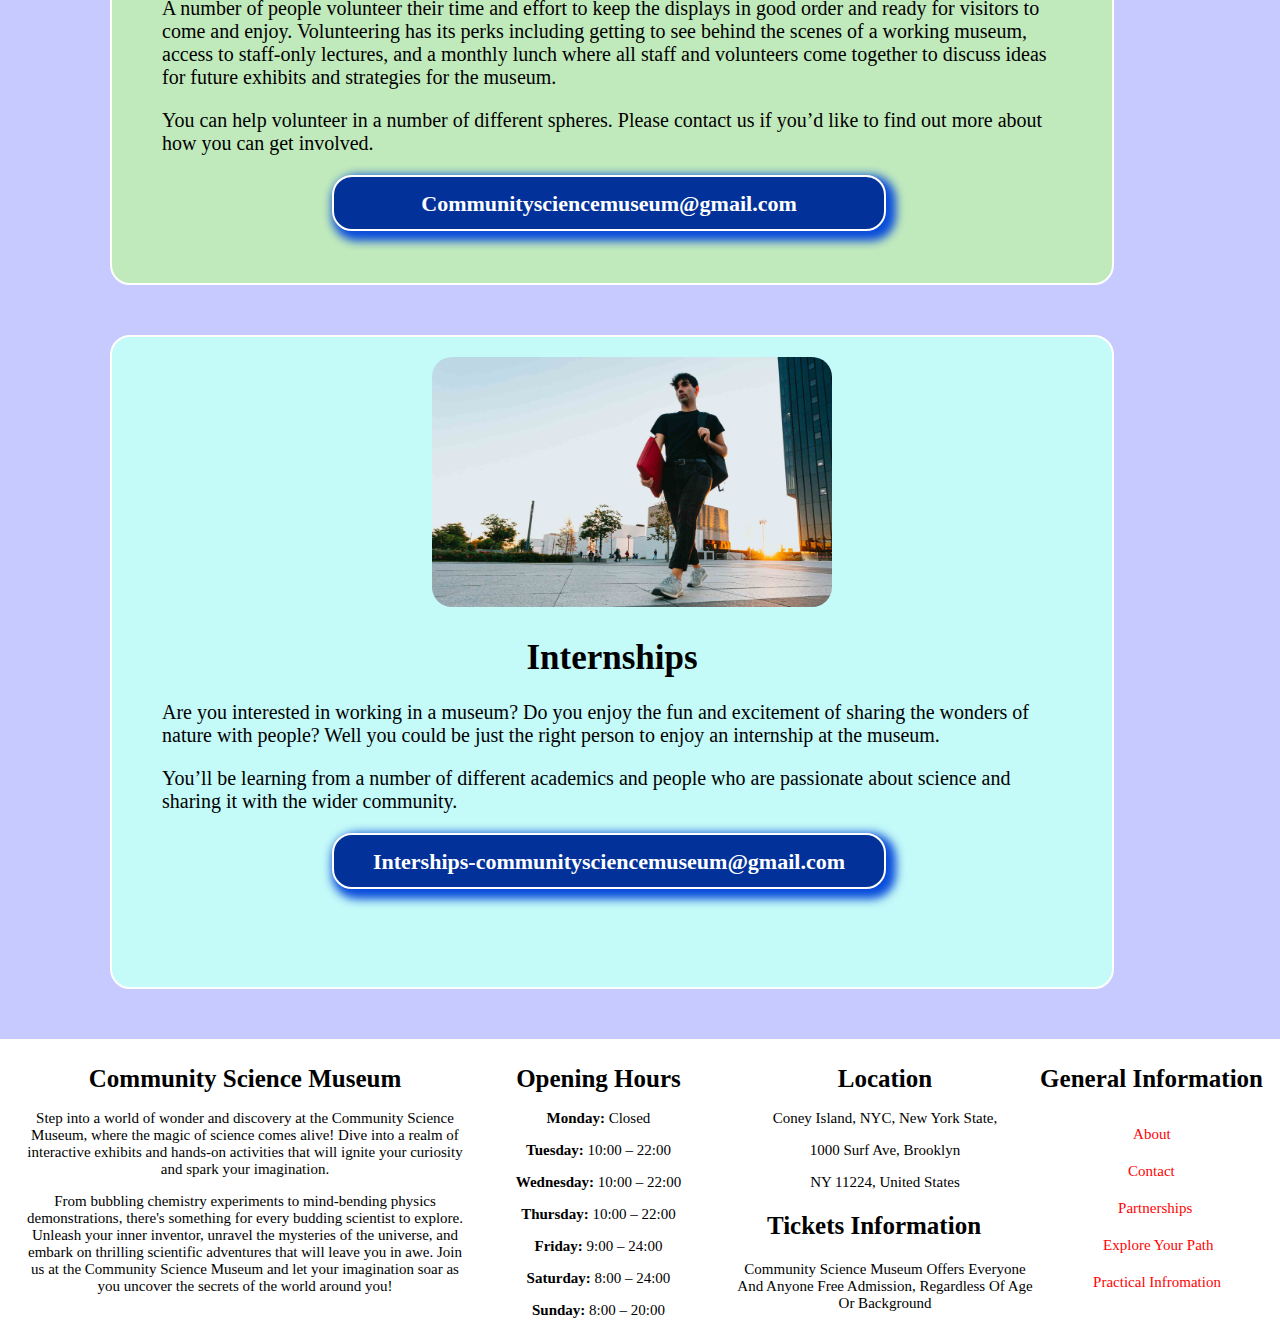
<file: html-files/support.html>
<!DOCTYPE html>
<html lang="en">

<head>
    <link type="text/css" rel="stylesheet" href="../css-files/header-footer.css">
    <link type="text/css" rel="stylesheet" href="../css-files/support.css">
    <link type="text/css" rel="stylesheet" href="../css-files/common-code.css">
    <meta charset="UTF-8">
    <meta name="Support Page Community Science Museum" content="width=device-width, initial-scale=1.0">
    <meta name="author" content="AKB">
    <title>Support Page Community Sceince Museum</title>
</head>

<body>
<!-- HEADER CODE-->
<header class="page-header">
    <!-- MUSEUM LOGO HEADER-->
    <div class="header-museum-name">
        <a href="../index.html"><img src="../media/LOGO.jpg" alt="Community Science Museum Logo"></a>
    </div>
    <!-- EXHIBITIONS BUTTON HEADER-->
    <div class="button-header" id="exhibitions-button-header">
        <a href="./exhibitions-program.html">Exhibitions</a>
    </div>
    <!-- EVENTS BUTTON HEADER -->
    <div class="button-header" id="special-events-button-header">
         <a href="./expirience.html">Experience</a>
    </div>
    <!-- VISIT BUTTON HEADER -->
    <div class="button-header" id="visit-button-header">
        <a href="./visit-us.html">Visit</a>
    </div>
     <!-- SUPPORT US BUTTON HEADER-->
    <div class="button-header" id="support-button-header">
        <a href="./support.html">Support</a>
    </div>
    <div class="flex-menu">
        <!--Menu Code-->
        <div id="mymenu" class="menubar">
            <a href="javascript:void(0)" class="closebtn" onclick="closeNav()"><img src="../media/icons/exit-icon.png" alt="Exit Menu Icon"></a> <!--Menu Code-->
            <h2>Community Science Museun</h2>
            <a href="../index.html">Home Page</a>
            <a href="./exhibitions-program.html">Exhibitions</a>
            <a href="./expirience.html">Experience This Summer</a>
            <a href="./explore.html">Explore Your Path</a>
            <a href="./visit-us.html">Visit Us</a>
            <a href="./partnerships.html">Partnerships</a>
            <a href="./support.html">Support</a>
            <a href="./about.html">About Us</a>
            <a href="./practical-information.html">Practical Information</a>
            <a href="./contact.html">Contact</a>
        </div>
        <span style="font-size:30px;cursor:pointer" onclick="openNav()"><img src="../media/icons/menu-icon.png" alt="Hamburger Menu Icon"></span> <!--Menu Code-->
    </div>
</header>

<!-- BODY CODE  -->
<main class="page-body">

    <form action="./succesful-donation.html" method="post" class="donation-form" id="donation-form-section">
        <fieldset>
            <h1>Donate</h1>
            <input type="checkbox" name="amount-one" id="amount-one" value="five-usd"/> 5 USD
            <input type="checkbox" name="amount-two" id="amount-two" value="teen-usd" /> 10 USD
            <input type="checkbox" name="amount-three" id="amount-three" value="fifteen-usd" /> 15 USD
            <input type="checkbox" name="amount-four" id="amount-four" value="twenty-usd" /> 20 USD
            <input type="checkbox" name="amount-five" id="amount-five" value="thirty-usd" /> 25 USD
            <br>
            <br>
            <br>
            <label for="custome-amount" id="whole-custome-amount">Custom Amount</label>
            <textarea id="custome-amount" name="user_amount"></textarea>
            <br>
            <br>
            <div class="support-button-form">
                <a href="./succesful-donation.html">Donate</a>
            </div>
        </fieldset> 
     </form>

    <!-- SUPPORT TEXT-->
    <article class="support-us-option">
        <div class="support-image">
            <img src="../media/support-image-one.jpg" alt="Image Of People Trying To Hold Hands">
        </div>
        <div class="support-text">
            <h1>Support</h1>
            <p>There are various ways you can support the museum. Donations are very welcome and are an important way we keep this museum open and accessible to the whole community.</p>
            <p>You can also support us by donating items of interest to the museum’s collections. If you have some item or collection that you think others would enjoy, please let us know by contacting our Collections Department and they will be able to assist you.</p>
        </div>
        <div class="support-button">
            <a href="./support.html#donation-form-section">Donate</a>
        </div>
    </article>

    <!-- VOLUNTEER TEXT-->
    <article class="volunteer-option">
        <div class="support-image">
            <img src="../media/support-image-two.jpg" alt="Image Of People Doing Volunteer Work">
        </div>
        <div class="support-text">
            <h1>Volunteer</h1>
            <p>A number of people volunteer their time and effort to keep the displays in good order and ready for visitors to come and enjoy. Volunteering has its perks including getting to see behind the scenes of a working museum, access to staff-only lectures, and a monthly lunch where all staff and volunteers come together to discuss ideas for future exhibits and strategies for the museum.</p>
            <p>You can help volunteer in a number of different spheres. Please contact us if you’d like to find out more about how you can get involved.</p>
        </div>
        <div class="support-button">
            <a href="mailto:communitysciencemuseum@gmail.com" id="e-mail-address"><b>Communitysciencemuseum@gmail.com</b></a>
        </div>
    </article>

    <!-- Internships TEXT-->
    <article class="interships-option">
        <div class="support-image">
            <img src="../media/support-image-three.jpg" alt="Image Of An Intern">
        </div>
        <div class="support-text">
            <h1>Internships</h1>
            <p>Are you interested in working in a museum? Do you enjoy the fun and excitement of sharing the wonders of nature with people? Well you could be just the right person to enjoy an internship at the museum.</p>
            <p>You’ll be learning from a number of different academics and people who are passionate about science and sharing it with the wider community.</p>
        </div>
        <div class="support-button">
            <a href="mailto:interships-communitysciencemuseum@gmail.com" id="e-mail-address"><b>Interships-communitysciencemuseum@gmail.com</b></a>
        </div>
    </article>

</main>

<!-- FOOTER CODE-->
<footer class="page-footer">
    <div id="footer-option-one">
        <h1>Community Science Museum</h1>
        <p>Step into a world of wonder and discovery at the Community Science Museum, where the magic of science comes alive! Dive into a realm of interactive exhibits and hands-on activities that will ignite your curiosity and spark your imagination.</p> 
        <p>From bubbling chemistry experiments to mind-bending physics demonstrations, there's something for every budding scientist to explore. Unleash your inner inventor, unravel the mysteries of the universe, and embark on thrilling scientific adventures that will leave you in awe. Join us at the Community Science Museum and let your imagination soar as you uncover the secrets of the world around you!</p>
    </div>
    <div id="footer-option-two">
        <h1>Opening Hours</h1>
        <p id="monday-footer-option"><b>Monday:</b> Closed</p>
        <p><b>Tuesday:</b> 10:00 – 22:00</p>
        <p><b>Wednesday:</b> 10:00 – 22:00</p>
        <p><b>Thursday:</b> 10:00 – 22:00</p>
        <p><b>Friday:</b> 9:00 – 24:00</p>
        <p><b>Saturday:</b> 8:00 – 24:00</p>
        <p><b>Sunday:</b> 8:00 – 20:00</p>
    </div>
    <div id="footer-option-three">
        <h1>Location</h1>
        <p>Coney Island, NYC, New York State,</p>
        <p>1000 Surf Ave, Brooklyn</p>
        <p>NY 11224, United States</p>
        <h2>Tickets Information</h2>
        <p>Community Science Museum Offers Everyone And Anyone Free Admission, Regardless Of Age Or Background</p>
    </div>
    <div id="footer-option-four">
        <h1>General Information</h1>
        <a href="./about.html" id="about-fotter">About</a>
        <br>
        <a href="./contact.html" id="contact-footer">Contact</a>
        <br>
        <a href="./partnerships.html" id="partnerships-footer">Partnerships</a>
        <br>
        <a href="./explore.html" id="explore-footer">Explore Your Path</a>
        <br>
        <a href="./practical-information.html" id="practical-information-fotter">Practical Infromation</a>
    </div>
</footer>
    
</body>

<script src="../js-files/menu.js"></script>
</html>
</file>
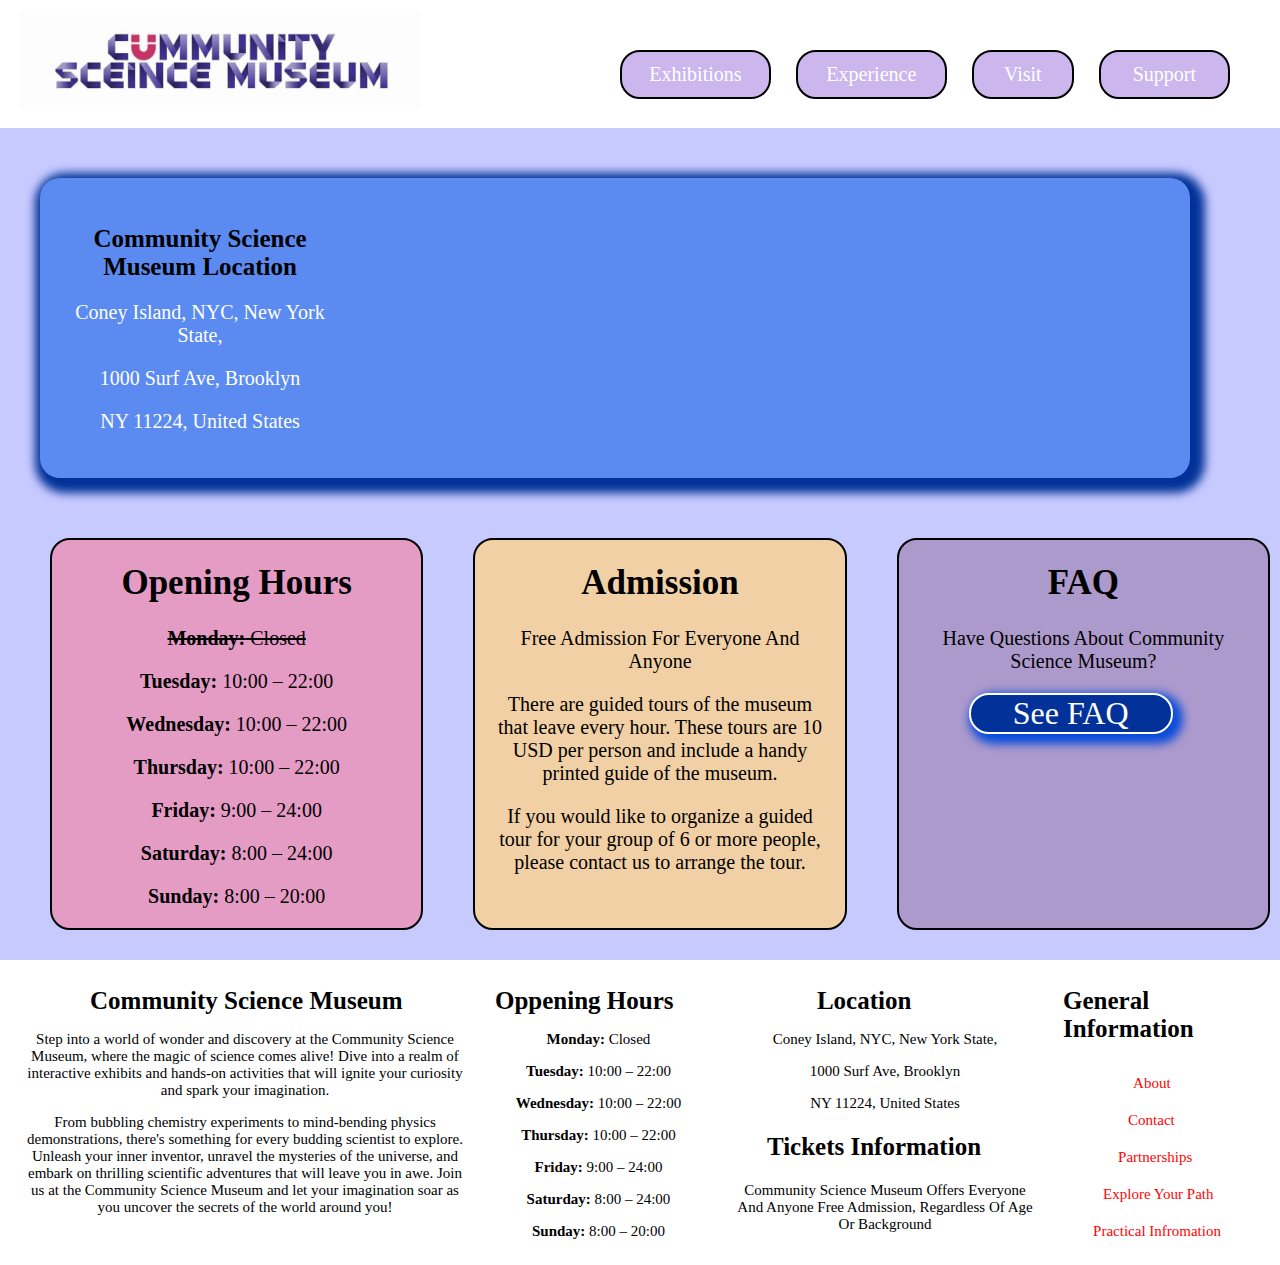
<file: html-files/visit-us.html>
<!DOCTYPE html>
<html lang="en">

<head>
    <link type="text/css" rel="stylesheet" href="../css-files/header-footer.css">
    <link type="text/css" rel="stylesheet" href="../css-files/visit.css">
    <link type="text/css" rel="stylesheet" href="../css-files/about.css">
    <link type="text/css" rel="stylesheet" href="../css-files/common-code.css">
    <meta charset="UTF-8">
    <meta name="Vist Us Page Community Science Museum" content="width=device-width, initial-scale=1.0">
    <meta name="author" content="AKB">
    <title>Visit Us Page Community Sceince Museum</title>
</head>

<body>
<!-- HEADER CODE-->
<header class="page-header">
    <!-- MUSEUM LOGO HEADER-->
    <div class="header-museum-name">
        <a href="../index.html"><img src="../media/LOGO.jpg" alt="Community Science Museum Logo"></a>
    </div>
    <!-- EXHIBITIONS BUTTON HEADER-->
    <div class="button-header" id="exhibitions-button-header">
        <a href="./exhibitions-program.html">Exhibitions</a>
    </div>
    <!-- EVENTS BUTTON HEADER -->
    <div class="button-header" id="special-events-button-header">
         <a href="./expirience.html">Experience</a>
    </div>
    <!-- VISIT BUTTON HEADER -->
    <div class="button-header" id="visit-button-header">
        <a href="./visit-us.html">Visit</a>
    </div>
     <!-- SUPPORT US BUTTON HEADER-->
    <div class="button-header" id="support-button-header">
        <a href="./support.html">Support</a>
    </div>
    <div class="flex-menu">
        <!--Menu Code-->
        <div id="mymenu" class="menubar">
            <a href="javascript:void(0)" class="closebtn" onclick="closeNav()"><img src="../media/icons/exit-icon.png" alt="Exit Menu Icon"></a> <!--Menu Code-->
            <h2>Community Science Museun</h2>
            <a href="../index.html">Home Page</a>
            <a href="./exhibitions-program.html">Exhibitions</a>
            <a href="./expirience.html">Experience This Summer</a>
            <a href="./explore.html">Explore Your Path</a>
            <a href="./visit-us.html">Visit Us</a>
            <a href="./partnerships.html">Partnerships</a>
            <a href="./support.html">Support</a>
            <a href="./about.html">About Us</a>
            <a href="./practical-information.html">Practical Information</a>
            <a href="./contact.html">Contact</a>
        </div>
        <span style="font-size:30px;cursor:pointer" onclick="openNav()"><img src="../media/icons/menu-icon.png" alt="Hamburger Menu Icon"></span> <!--Menu Code-->
    </div>
</header>

<!-- BODY CODE  -->
<main class="page-body">

<section class="visit-us-box-one">
    <div class="visit-us-box-info">
        <div id="visit-us-text">
            <h1>Community Science Museum Location</h1>
            <p>Coney Island, NYC, New York State,</p>
            <p>1000 Surf Ave, Brooklyn</p>
            <p>NY 11224, United States</p>
        </div>
        <div class="visit-us-map-image">
            <iframe src="https://www.google.com/maps/embed?pb=!1m18!1m12!1m3!1d12121.524870497635!2d-73.98221037599009!3d40.57733999997253!2m3!1f0!2f0!3f0!3m2!1i1024!2i768!4f13.1!3m3!1m2!1s0x89c244360f1e1371%3A0x45f54e3a5017dbdc!2sNew%20York%20Aquarium!5e0!3m2!1sen!2sno!4v1720528994389!5m2!1sen!2sno" width="800" height="250" style="border:0;" allowfullscreen="" loading="lazy" referrerpolicy="no-referrer-when-downgrade"></iframe>
        </div>
    </div>
</section>

<article class="visit-us-more-info-buttons">
    <div id="openning-hours-box">
        <div id="text-boxes-visit-us">
            <h1>Opening Hours</h1>
            <p id="monday-footer-option"><b>Monday:</b> Closed</p>
            <p><b>Tuesday:</b> 10:00 – 22:00</p>
            <p><b>Wednesday:</b> 10:00 – 22:00</p>
            <p><b>Thursday:</b> 10:00 – 22:00</p>
            <p><b>Friday:</b> 9:00 – 24:00</p>
            <p><b>Saturday:</b> 8:00 – 24:00</p>
            <p><b>Sunday:</b> 8:00 – 20:00</p>
        </div>
    </div>
    <div id="free-admision-box">
        <div id="text-boxes-visit-us">
            <h1>Admission</h1>
            <p>Free Admission For Everyone And Anyone</p>
            <p>There are guided tours of the museum that leave every hour. These tours are 10 USD per person and include a handy printed guide of the museum.</p>
            <p>If you would like to organize a guided tour for your group of 6 or more people, please contact us to arrange the tour.</p>
        </div>
    </div>
    <div id="faq-questions-visit-us">
        <div id="text-boxes-visit-us">
            <h1>FAQ</h1>
            <p>Have Questions About Community Science Museum?</p>
            <div id="visit-us-faq-button">
                <a href="./practical-information.html#faq-questions-section">See FAQ</a>
            </div>
        </div>
    </div>
</article>

</main>

<!-- FOOTER CODE-->
<footer class="page-footer">
    <div id="footer-option-one">
        <h1>Community Science Museum</h1>
        <p>Step into a world of wonder and discovery at the Community Science Museum, where the magic of science comes alive! Dive into a realm of interactive exhibits and hands-on activities that will ignite your curiosity and spark your imagination.</p> 
        <p>From bubbling chemistry experiments to mind-bending physics demonstrations, there's something for every budding scientist to explore. Unleash your inner inventor, unravel the mysteries of the universe, and embark on thrilling scientific adventures that will leave you in awe. Join us at the Community Science Museum and let your imagination soar as you uncover the secrets of the world around you!</p>
    </div>
    <div id="footer-option-two">
        <h1>Oppening Hours</h1>
        <p id="monday-footer-option"><b>Monday:</b> Closed</p>
        <p><b>Tuesday:</b> 10:00 – 22:00</p>
        <p><b>Wednesday:</b> 10:00 – 22:00</p>
        <p><b>Thursday:</b> 10:00 – 22:00</p>
        <p><b>Friday:</b> 9:00 – 24:00</p>
        <p><b>Saturday:</b> 8:00 – 24:00</p>
        <p><b>Sunday:</b> 8:00 – 20:00</p>
    </div>
    <div id="footer-option-three">
        <h1>Location</h1>
        <p>Coney Island, NYC, New York State,</p>
        <p>1000 Surf Ave, Brooklyn</p>
        <p>NY 11224, United States</p>
        <h2>Tickets Information</h2>
        <p>Community Science Museum Offers Everyone And Anyone Free Admission, Regardless Of Age Or Background</p>
    </div>
    <div id="footer-option-four">
        <h1>General Information</h1>
        <a href="./about.html" id="about-fotter">About</a>
        <br>
        <a href="./contact.html" id="contact-footer">Contact</a>
        <br>
        <a href="./partnerships.html" id="partnerships-footer">Partnerships</a>
        <br>
        <a href="./explore.html" id="explore-footer">Explore Your Path</a>
        <br>
        <a href="./practical-information.html" id="practical-information-fotter">Practical Infromation</a>
    </div>
</footer>
    
</body>
<script src="../js-files/menu.js"></script>
</html>
</file>
<file: css-files/header-footer.css>
/* STICKY HEADER + FOOTER*/
html, body {
    box-sizing: border-box;
    height: 100%;
    padding: 0;
    margin: 0;
  }
  
body {
    font-size: 2rem;
    display: flex;
    flex-direction: column;
  }
  
header.page-header, footer.page-footer {
    flex-grow: 0;
    flex-shrink: 0;
    color: #fafafa;
    background-color: #ffffff;
    padding: 10px;
  }
  
main.page-body {
    flex-grow: 1;
    padding: 0 10px;
    background-color: #c7caff;
    color: black;
  }

/* ENDSTICKY HEADER + FOOTER*/

/* MENU CODE */
#mymenu {
    width: 0;
  }
  
  .menubar {
    height: 100%;
    width: 100%;
    position: absolute;
    z-index: 1;
    top: 0;
    left: 0;
    background-color: #c7caff;
    overflow-x: hidden;
    transition: 0.5s;
    padding-top: 50px;
  }

  #mymenu img {
    width: 55px;
    height: 55px;
    margin-top: 30px;
    margin-top: 30px 30px 0px 0px;
  }
  
  .menubar a {
    padding: 8px 8px 8px 32px;
    display: block;
    transition: 0.3s;
  }

  .menubar h1 {
    margin: 50px 0px 30px 20px;
  }
  
  .menubar {
    line-height: 22px;
  }
  
  .closebtn {
    position: absolute;
    top: 0;
    right: 25px;
    font-size: 36px;
  }

  .flex-menu {
    display: none;
  }

/* END MENU CODE */

/* HEADER CODE */
.header-museum-name img {
    height: 120px;
}

.header-museum-name {
   margin-left: -20px;
   margin-right: 0px;
   width: 320px;
}

.flex-menu {
    margin-top: 30px;
}

.flex-menu img {
    width: 65px;
    height: 65px;
}

#exhibitions-button-header {
    margin-left: 550px;
}

.button-header {
    width: 160px;
    background-color: #CBB7ED;
    height: 45px;
    margin-top: 40px;
    margin-right: 40px;
}

/*  END HEADER CODE */

/* FOOTER CODE */
#footer-option-one h1 {
    margin-left: 70px;
}

#footer-option-one p {
    width: 450px;
}

#footer-option-four p {
    width: 270px;
    margin-left: -10px;
}

#footer-option-two p, #footer-option-three p, #footer-option-four a {
    font-size: 15px;
}

#footer-option-four a {
    color: #FF0303;
    width: 400px;
}

#partnerships-footer {
    margin-left: 85px;
}

#contact-footer {
    margin-left: 95px;
}

#about-fotter {
    margin-left: 100px;
}

#explore-footer {
    margin-left: 70px;
}

#practical-information-fotter {
    margin-left: 60px;
}

#footer-option-two h1 {
    margin-left: 60px;
}

#footer-option-three h1 {
    margin-left: 100px;
}

#footer-option-four h1 {
    margin-left: 20px;
}

#footer-option-two {
    margin-left: 70px;
}

#footer-option-three {
    margin-left: 20px;
}

#footer-option-four {
    margin-left: 50px;
}

#monday-footer-option {
    text-decoration: line-through;
}

#footer-option-three h1 {
    margin-left: 120px;
}

#footer-option-three h2 {
    margin-left: 70px;
}

#footer-option-one {
    margin-left: 10px;
}

/* END FOOTER CODE */

/* SEPCIAL EFFECTS */
#footer-option-four a:hover {
    color: #2E7702;
}

#about-fotter:hover {
    margin-left: 85px;
}

#contact-footer:hover {
    margin-left: 80px;
}

#partnerships-footer:hover {
    margin-left: 60px;
}

#explore-footer:hover {
    margin-left: 30px;
}

#practical-information-fotter:hover {
    margin-left: 20px;
}

#footer-option-one h1:hover, #footer-option-one p:hover, #footer-option-two h1:hover, #footer-option-two p:hover, #footer-option-three h1:hover, #footer-option-three p:hover, #footer-option-three h2:hover, #footer-option-four h1:hover {
    color: #023288;
}

.button-header:hover {
    background-color: #023299;
    box-shadow: 5px 5px 10px 5px #094CDB;
}

.menubar a:hover {
    color: #50CE03;
    font-size: 35px;
  }

  #mymenu img:hover {
    width: 65px;
    height: 65px;
  }

/*MAX WITH 1300PX*/
@media (max-width: 1300px) {
  .header-museum-name img {
    height: 100px;
    width: 250px;
    margin-left: 30px;
}
  #exhibitions-button-header {
    margin-left: 310px;
  }
  
  #support-button-header {
    width: 130px;
    margin-left: -15px;
  }
  
  #visit-button-header {
    width: 100px;
    margin-left: -15px;
  }
  
  #special-events-button-header, #exhibitions-button-header {
    width: 150px;
  }
  
  #special-events-button-header {
    margin-left: -15px;
  }

  #footer-option-two h1 {
    margin-left: 15px;
  }
  
  #footer-option-two {
    margin-left: 10px;
  }
  
  #footer-option-three h1 {
    margin-left: 80px;
  }
  
  #footer-option-three h2 {
    margin-left: 30px;
  }
  
  #footer-option-four {
    margin-left: 0px;
  }
  
  #footer-option-four h1 {
    font-size: 20px;
    margin-left: 30px;
  }
}

/*MAX WITH 1200PX*/
@media (max-width: 1200px) {
  #footer-option-four h1 {
    font-size: 18px;
    margin-left: 40px;
  }
  
  #footer-option-four {
    margin-left: -15px;
  }
}

/*MAX WITH 1100PX*/
@media (max-width: 1100px) {
  .header-museum-name img {
      height: 70px;
      width: 200px;
      margin-left: 30px;
    margin-top: 20px;
  }
  
  .button-header {
    margin-top: 30px;
  }

  #footer-option-one {
    margin-left: -5px;
  }
  
  #footer-option-one h1 {
    font-size: 20px;
    width: 290px;
    margin-left: 15px;
  }
  
  #footer-option-one p {
    font-size: 13px;
    width: 290px;
  }
  
  #footer-option-two h1 {
    font-size: 20px;
    margin-left: 45px;
  }
  
  #footer-option-three h1 {
    font-size: 20px;
    margin-left: 100px;
  }
  
  #footer-option-three h2 {
    font-size: 20px;
    margin-left: 60px;
  }
  
  #footer-option-three {
    margin-left: 10px;
  }
  
  #footer-option-three p, #footer-option-two p{
    font-size: 12px;
  }
  
  #footer-option-four a {
    font-size: 14px;
  }
}

/*MAX WITH 1050PX*/
@media (max-width: 1050px) {
.button-header {
  display:none;
}

.flex-menu {
  display: block;
  margin-left: 600px;
  margin-top: 10px;
}

.header-museum-name img, .header-museum-name a {
  width: 150px;
}

.header-museum-name {
    margin-top: -10px;
  }
}

/*MAX WITH 1000PX*/
@media (max-width: 1000px) {
  #footer-option-three {
    margin-left: 0px;
  }
  
  #footer-option-three h1 {
    margin-left: 89px;
  }
  
  #footer-option-three h2 {
    margin-left: 50px;
  }
  
  #footer-option-four a {
    font-size: 12px;
  }
  
  #footer-option-four h1 {
    margin-left: 30px;
  }
}

/*MAX WITH 930PX*/
@media (max-width: 930px) {
  #footer-option-two h1 {
    margin-left: 20px;
  }
  
  #footer-option-three h1 {
    margin-left: 75px;
  }
  
  #footer-option-three h2 {
    margin-left: 30px;
  }
  
  #footer-option-four h1 {
    width: 200px;
  }
}

/*MAX WITH 900PX*/
@media (max-width: 900px) {
  #footer-option-two h1 {
    margin-left: 0px;
  }
  
  #footer-option-three h1 {
    margin-left: 50px;
  }
  
  #footer-option-three h2 {
    margin-left: 10px;
  }
    
  #footer-option-three {
    margin-left: 30px;
  }
  
  #footer-option-four {
    float: right;
    margin-right: -20px;
  }
}

/*MAX WITH 880PX*/
@media (max-width: 880px) {
  #footer-option-two h1 {
   margin-left: -10px;
 }
 
 #footer-option-three h2 {
   margin-left: 0px;
 }
}

/*MAX WITH 850PX*/
@media (max-width: 850px) {
  .flex-menu {
    margin-left: 500px;
  }

  #footer-option-two h1 {
    margin-left: -15px;
  }
  
  #footer-option-three h2 {
    margin-left: 0px;
    font-size: 18px;
  }
  
  #footer-option-three h1 {
    margin-left: 35px;
  }
  
  #footer-option-four {
    margin-right: -40px;
  }
}

/*MAX WITH 800PX*/
@media (max-width: 800px) {
  #footer-option-one p {
    font-size: 10px;
    width: 230px;
  }

  #footer-option-one h1, #footer-option-two h1, #footer-option-three h1, #footer-option-three h2 {
    font-size: 15px;
  }
  
  #footer-option-two p, #footer-option-three p, #footer-option-four a {
    font-size: 10px;
  }
  
  #footer-option-two {
    margin-left: -70px;
  }
  
  #footer-option-two h1 {
    margin-left: 30px;
  }
  
  #footer-option-three {
    margin-left: -10px;
  }
  
  #footer-option-three h1 {
    margin-left: 70px;
  }
  
  #footer-option-three h2 {
    margin-left: 40px;
  }
  
  #footer-option-four a {
    font-size: 10px;
  }
  
  #contact-footer {
    margin-left: 99px;
  }
  
  #partnerships-footer {
    margin-left: 92px;
  }
  
  #explore-footer {
    margin-left: 80px;
  }
  
  #practical-information-fotter {
    margin-left: 75px;
  }
}

   /*MAX WITH 750PX*/
@media (max-width: 750px) {
  .flex-menu {
    margin-left: 400px;
  }
}

/*MAX WITH 700PX*/
@media (max-width: 700px) {
  #footer-option-one p {
    font-size: 9px;
    width: 150px;
  }
  
  #footer-option-one h1 {
    width: 150px;
    text-align: center;
    margin-left: -5px;
  }
}

   /*MAX WITH 650PX*/
@media (max-width: 650px) {
  .flex-menu {
    margin-left: 300px;
  }

  #footer-option-one {
    margin-left: -10px;
  }
  
  #footer-option-two {
    margin-left: -15px;
  }
  
  #footer-option-two h1 {
    margin-left: 10px;
  }
  
  #footer-option-three h1 {
    margin-left: 50px;
  }
  
  #footer-option-three h2 {
    margin-left: 20px;
  }
}

   /*MAX WITH 550PX*/
@media (max-width: 550px) {
  .menubar h1 {
    font-size: 25px;
  }
  
  .menubar a {
    font-size: 15px;
  }

  .flex-menu {
    margin-left: 200px;
  }

  #footer-option-one {
    display: none;
  }
  
  #footer-option-two h1 {
    margin-left: 25px;
  }
  
  #footer-option-three h1 {
    margin-left: 70px;
  }
  
  #footer-option-three h2 {
    margin-left: 40px;
  }
}

   /*MAX WITH 480PX*/
   @media (max-width: 490px) {
  
    #footer-option-two h1 {
     margin-left: 7px;
   }
 
   #monday-footer-option {
     margin-left: -5px;
   }
   
   #footer-option-three h1 {
     margin-left: 45px;
   }
   
   #footer-option-three h2 {
     margin-left: 20px;
   }
 }

   /*MAX WITH 450PX*/
@media (max-width: 450px) {
  .flex-menu {
    margin-left: 100px;
  }
}
</file>
<file: css-files/index.css>
.hero-image-image {
    background-image: linear-gradient(rgba(0, 0, 0, 0.5), rgba(0, 0, 0, 0.5)), url("https://images.unsplash.com/photo-1491156855053-9cdff72c7f85?q=80&w=3028&auto=format&fit=crop&ixlib=rb-4.0.3&ixid=M3wxMjA3fDB8MHxwaG90by1wYWdlfHx8fGVufDB8fHx8fA%3D%3D");
}

.hero-image-image {
    height: 300px;
    width: 1512px;
    margin-left: -10px;
    margin-top: -38px;
}

.hero-text h1 {
    font-size: 45px;
    padding-top: 30px;
    padding-left: 20px;
    padding-right: 20px;
}

.hero-image-button {
    background-color: #023299;
    width: 530px;
    margin-left: 500px;
    box-shadow: 5px 5px 10px 5px #094CDB;
    margin-top: 40px;
}

.specifc-file-option-one, .specifc-file-option-two, .specifc-file-option-three, .specifc-file-option-four, .specifc-file-option-five, .specifc-file-option-six, .specifc-file-option-seven, .specifc-file-option-eight, .specific-file-option-nine, .specific-file-option-teen, .specific-file-option-eleven, .specific-file-option-twelve {
    margin-top: 50px;
    margin-left: 50px;
}

#specifc-file-image img {
    height: 350px;
    width: 700px;
}

.specifc-file-option-eight {
    margin-bottom: 50px;
}

.specifc-file-text, .specifc-file-text-one {
    height: 350px;
    width: 700px;
}

.specifc-file-text {
    background-color: #c1eabc;
}

.specifc-file-text-one {
    background-color: #F8C8DC;
}

#specific-file-info {
    font-size: 17px;
}

#specific-file-info p {
    padding-left: 20px;
    padding-right: 20px;
}

.header-of-specific-page h1 {
    font-size: 40px;
    margin-left: 400px;
    margin-top: 100px;
}

.header-of-specific-page h1 {
    text-decoration: underline;
}

#specific-file-info a {
    color: #FF0303;
}

/* SPECIAL EFFECTS */

#specific-file-info a:hover {
    color: #094CDB;
}

.hero-image-button:hover {
    background-color: #2E7702;
    box-shadow: 5px 5px 10px 5px #50CE03;
}

.specifc-file-text:hover {
    background-color: #fafabe;
}

.specifc-file-text-one:hover {
    background-color: #fac898;
}

/*MAX WITH 1300PX*/
@media (max-width: 1300px) {
    .hero-image-image {
      width: 101%;
    }
      
    .hero-image-button {
      margin-left: 370px;
    }
    
    .header-of-specific-page {
      margin-left: -150px;
    }
    
    #specifc-file-image img, .specifc-file-text, .specifc-file-text-one {
      width: 550px;
      height: 300px;
    }
    
    .specifc-file-text, .specifc-file-text-one {
      padding: 0px 30px 0px 30px;
    }
    
    #specific-file-info p {
      font-size: 15px;
    }
  }

  /*MAX WITH 1150PX*/
@media (max-width: 1150px) {
    .hero-image-button {
        margin-left: 300px;
      }
    
    .header-of-specific-page {
        margin-left: -200px;
      }
    
    .specifc-file-option-one, .specific-file-option-nine, .specific-file-option-eleven, .specifc-file-option-two, .specific-file-option-twelve, .specifc-file-option-eight  {
        margin-left: 75px;
      }
    
     #specifc-file-image img, .specifc-file-text, .specifc-file-text-one {
        width: 450px;
        height: 250px;
      }
    
    #specific-file-info p {
        font-size: 13px;
      }
    
    #specifc-file-header h1 {
      font-size: 22px;
    }
  }

/*MAX WITH 1000PX*/
@media (max-width: 1000px) {
    
    .hero-image-image {
      margin-top: -25px;
    }
    .hero-text h1 {
      font-size: 30px;
    }
    
    .hero-image-button a {
      font-size: 25px;
    }
    
    .hero-image-button {
      width: 390px;
    }
    
    .header-of-specific-page {
      margin-left: -300px;
    }
    
    .specifc-file-option-one, .specific-file-option-nine, .specific-file-option-eleven, .specifc-file-option-two, .specific-file-option-twelve, .specifc-file-option-eight  {
        margin-left: 10px;
      }
  }

  /*MAX WITH 900PX*/
  @media (max-width: 900px) {
    .hero-image-button {
      margin-left: 250px;
    }
    
    .header-of-specific-page h1 {
      font-size: 30px;
      margin-left: 450px;
    }
    
    #specific-file-info p {
        font-size: 12px;
      }
    
    #specifc-file-header h1 {
      font-size: 20px;
    }
    
  }

/*MAX WITH 850PX*/
@media (max-width: 850px) {
    .specifc-file-text, .specifc-file-text-one {
        padding: 0px 10px 0px 10px;
    }
            
    #specifc-file-image img, .specifc-file-text, .specifc-file-text-one {
        width: 400px;
        height: 250px;
    }
            
    .header-of-specific-page {
        margin-left: -350px;
    }
}

/*MAX WITH 800PX*/
@media (max-width: 800px) {
    .hero-image-button {
      margin-left: 200px;
    }
}

/*MAX WITH 750PX*/
@media (max-width: 750px) {
    #specific-file-info p {
        font-size: 10px;
    }
}

 /*MAX WITH 700PX*/
 @media (max-width: 700px) {
    #specifc-file-image img, .specifc-file-text, .specifc-file-text-one {
        width: 300px;
        height: 200px;
    }
    
    .specifc-file-text, .specifc-file-text-one {
      padding: 0px 0px 0px 0px;
    }
    
     #specifc-file-header h1 {
      font-size: 15px;
    }
    
    #specific-file-info p {
        font-size: 9px;
      }
    
    .hero-image-button a {
      font-size: 18px;
    }
    
    .hero-image-button {
      width: 300px;
      padding-bottom: 10px;
    }
    
    .header-of-specific-page h1 {
      font-size: 25px;
      margin-left: 430px;
    }
  }

/*MAX WITH 650PX*/
@media (max-width: 650px) {
    .hero-text h1 {
      font-size: 25px;
    }
        
    .hero-image-button {
      margin-left: 170px;
    }
}

/*MAX WITH 600PX*/
@media (max-width: 600px) {
    .hero-image-button {
        margin-left: 150px;
    }
        
    .header-of-specific-page {
        margin-left: -390px;
    }
}

/*MAX WITH 550PX*/
@media (max-width: 550px) {
    #specifc-file-header h1 {
      font-size: 12px;
    }
    
      
    #specific-file-info p {
      font-size: 8px;
    }
    
    .header-of-specific-page h1 {
      font-size: 20px;
    }
    
    .header-of-specific-page {
      margin-left: -380px;
    }
    
    .hero-image-button a {
      font-size: 15px;
    }
    
    .hero-image-button {
      margin-left: 120px;
    }
  }
</file>
<file: css-files/common-code.css>
/* TEXT ALIGN: CENTER */
.text, .formbutton, label, .contactform h1, #option-one-contact, #phone-number-contact, #front-desk-contact, .last-option-contact, .faq-link-contact-page a, .hero-text, .for-kids-section-explore-page, .for-teachers-section-explore-page, .for-researchers-section-explore-page, .button-header, #footer-option-one p, #footer-option-four p, #footer-option-two p, #footer-option-three p, #footer-option-four a, .menubar, .hero-text, #specifc-file-header h1, #specific-file-info, .partnerships-info-page h1, .parnterships-overview, .parnterships-overview-last, .text-info-box, .unfold-question-thing-content-text, .support-text h1, .support-button, .support-button-form, #visit-us-text h1, #visit-us-text p, #text-boxes-visit-us h1, #text-boxes-visit-us p, #visit-us-faq-button, #hero-text h1, #hero-text h2, .info-box h1, .exhibition-header h1, .info-box-one h1, #header-explore-paht, .phone-thing-only {
    text-align: center;
  }

/* FONT-SIZE: 15PX */
#footer-option-four p, #footer-option-one p, .unfold-question-thing {
  font-size: 15px;
}

  /* FONT-SIZE: 20PX */
  #option-one-contact a, input, textarea, #phone-number-contact p, #front-desk-contact p, .last-option-contact p, .hero-text p, .menubar, .button-header a, .explore-text p, .explore-text-one p, .partnerships-info-page p, .text-info-box p, .unfold-question-thing-content-text, .support-text p, #visit-us-text p, #text-boxes-visit-us p, .unfold-question-thing {
    font-size: 20px;
  }

  /* FONT-SIZE: 25PX */
  .formbutton a, .faq-link-contact-page a, label, .menubar a, #footer-option-one h1, #footer-option-two h1, #footer-option-three h1, #footer-option-four h1, #footer-option-three h2, .parnterships-overview, .parnterships-overview-last, #visit-us-text h1, #option-one-contact a:hover, #hero-text p {
    font-size: 25px;
  }

  /* FONT-SIZE: 30PX */
  .contactform h1, #option-one-contact h1, #phone-number-contact h1, #front-desk-contact h1, .last-option-contact h1, .hero-text h2, .menubar h1, #specifc-file-header h1, #young-americas-foundation-option a:hover, #tesla-option a:hover, #space-x-option a:hover, #republicans-comiite-option a:hover, #daily-wire-option a:hover, #nasa-option a:hover, #greenpeace-option a:hover, #tesla-fundation-option a:hover, #apple-option a:hover, #harvard-universtiy-option a:hover, #meta-option a:hover, #archelogy-option a:hover, #nfl-option a:hover, #yale-option a:hover, #samsung-option a:hover, #brown-option a:hover, #world-animal-protection-option a:hover, #grail-option a:hover, #microsoft-option a:hover, #berkshire-hathaway-option a:hover, #forbes-option a:hover, #formation-bio-option a:hover, #occidental-petroleum-option a:hover, #mckenson-corporation-option a:hover, #benchling-option a:hover, #end-point-option a:hover, #varjo-option a:hover, #sony-option a:hover, #ubisoft-option a:hover, #niantic-option a:hover, #rockstar-games-option a:hover, #github-option a:hover, #disney-option a:hover, #warner-bros-option a:hover, .info-box h1, .info-box-one h1, #hero-text h2, .phone-thing-only {
    font-size: 30px;
  }

  /* FONT-SIZE: 35PX */
  #text-boxes-visit-us h1, .explore-text h1, .explore-text-one h1, .partnerships-info-page h1, .text-info-box h1, .support-text h1, #hero-text h1, .menubar h1 {
    font-size: 35px;
  }
  
  /* PADDING:10PX */
  .contactform, .checkoutform, ul {
    padding: 10px;
  }
  
  /* BORDER: 2PX SOLID BLACK */
  .contactform, .checkoutform, input, textarea, #option-one-contact, #phone-number-contact, #front-desk-contact, .last-option-contact, .button-header, .partnerships-info-page, #young-americas-foundation-option, #tesla-option, #space-x-option, #republicans-comiite-option, #daily-wire-option, #nasa-option, #greenpeace-option, #tesla-fundation-option, #archelogy-option, #brown-option, #harvard-universtiy-option, #apple-option, #meta-option, #nfl-option, #yale-option, #berkshire-hathaway-option, #formation-bio-option, #ubisoft-option, #occidental-petroleum-option, #end-point-option, #world-animal-protection-option, #microsoft-option, #mckenson-corporation-option, #nfl-option, #forbes-option, #rockstar-games-option, #varjo-option, #benchling-option, #samsung-option, #niantic-option, #nasa-option, #github-option, #sony-option, #warner-bros-option, #disney-option, .image-info-box img, .unfold-question-thing-content-text, .active, .unfold-question-thing:hover, #openning-hours-box, #free-admision-box, #faq-questions-visit-us, .hero-image-donation:hover, .hero-image-form:hover {
    border: 2px solid #000000;
  }
  
  /* COLOR: BLACK */
  .contactform, .checkoutform, label, #option-one-contact, #phone-number-contact, #front-desk-contact, .last-option-contact, #option-one-contact a, .info-box h1:hover, .info-box p:hover, .info-box-one h1:hover, .info-box-one p:hover, .for-kids-section-explore-page, .for-teachers-section-explore-page, .for-researchers-section-explore-page, .menubar h1, .menubar a, #footer-option-one h1, #footer-option-one p, #footer-option-two h1, #footer-option-two p, #footer-option-three h1, #footer-option-three p, #footer-option-four h1, #footer-option-four p, #footer-option-three h2, #specifc-file-header h1, #specific-file-info, .header-of-specific-page h1, .text-info-box, .unfold-question-thing, .support-text h1, .support-text p, #visit-us-text h1, #openning-hours-box, #free-admision-box, #faq-questions-visit-us {
    color: #000000;
  }
  
  /* COLOR: WHITE */
  .faq-link-contact-page a, .formbutton a, .hero-text, .info-box p, .info-box-one p, .info-box h1, .info-box-one h1, .explore-text h1, .explore-text-one h1, .explore-text p, .explore-text-one p, .button-header a, .button-header:hover, .hero-text, .hero-image-button a, #tesla-option a, #space-x-option a, #daily-wire-option a, #young-americas-foundation-option a, #republicans-comiite-option a, #nasa-option a, #greenpeace-option a, #apple-option a, #nfl-option a, #harvard-universtiy-option a, #yale-option a, #brown-option a, #tesla-fundation-option a, #archelogy-option a, #world-animal-protection-option a, #grail-option a, #formation-bio-option a, #end-point-option a, #forbes-option a, #microsoft-option a, #meta-option a, #samsung-option a, #sony-option a, #berkshire-hathaway-option a, #mckenson-corporation-option a, #occidental-petroleum-option a, #benchling-option a, #ubisoft-option a, #rockstar-games-option a, #varjo-option a, #niantic-option a, #github-option a, #warner-bros-option a, #disney-option a, .support-button a, .support-button-form a, #visit-us-text p, #visit-us-faq-button a, #hero-text, .phone-thing-only  {
    color: #ffffff;
  }
  
  /* TEXT-DECORATION: NONE */
  #option-one-contact a, .faq-link-contact-page a, .formbutton a, .menubar a, .button-header a, #footer-option-two p, #footer-option-three p, #footer-option-four a, .hero-image-button a, #specific-file-info a, #tesla-option a, #space-x-option a, #daily-wire-option a, #young-americas-foundation-option a, #republicans-comiite-option a, #nasa-option a, #greenpeace-option a, #apple-option a, #nfl-option a, #harvard-universtiy-option a, #yale-option a, #brown-option a, #tesla-fundation-option a, #archelogy-option a, #world-animal-protection-option a, #grail-option a, #formation-bio-option a, #end-point-option a, #forbes-option a, #microsoft-option a, #meta-option a, #samsung-option a, #sony-option a, #berkshire-hathaway-option a, #mckenson-corporation-option a, #occidental-petroleum-option a, #benchling-option a, #ubisoft-option a, #rockstar-games-option a, #varjo-option a, #niantic-option a, #github-option a, #warner-bros-option a, #disney-option a, .text-info-box a, .support-button a, .support-button-form a, #visit-us-faq-button a {
    text-decoration: none;
  }
  
  /* BORDER: 2PX SOLID WHITE */
  #option-one-contact:hover, #phone-number-contact:hover, #front-desk-contact:hover, .last-option-contact:hover, .faq-link-contact-page, .formbutton, .hero-image-container, .for-kids-section-explore-page, .for-teachers-section-explore-page, .for-researchers-section-explore-page, .button-header:hover, .hero-image-button, #specifc-file-image img, .specifc-file-text, .specifc-file-text-one, #young-americas-foundation-option:hover, #tesla-option:hover, #space-x-option:hover, #republicans-comiite-option:hover, #daily-wire-option:hover, #nasa-option:hover, #greenpeace-option:hover, #tesla-fundation-option:hover, #apple-option:hover, #harvard-universtiy-option:hover, #meta-option:hover, #archelogy-option:hover, #nfl-option:hover, #yale-option:hover, #samsung-option:hover, #brown-option:hover, #world-animal-protection-option:hover, #grail-option:hover, #microsoft-option:hover, #berkshire-hathaway-option:hover, #forbes-option:hover, #formation-bio-option:hover, #occidental-petroleum-option:hover, #mckenson-corporation-option:hover, #benchling-option:hover, #end-point-option:hover, #varjo-option:hover, #sony-option:hover, #ubisoft-option:hover, #niantic-option:hover, #rockstar-games-option:hover, #github-option:hover, #disney-option:hover, #warner-bros-option:hover, .support-us-option, .volunteer-option, .interships-option, .support-button, .support-button-form, #visit-us-faq-button, .hero-image-donation, .hero-image-form, .phone-thing-only {
    border: 2px solid #ffffff;
  }

  /* BORDER-RADIUS: 20PX */
  .hero-image-container, #option-one-contact, #phone-number-contact, #front-desk-contact, .last-option-contact, .for-kids-section-explore-page, .for-teachers-section-explore-page, .for-researchers-section-explore-page, .button-header, .hero-image-button, #specifc-file-image img, .specifc-file-text, .specifc-file-text-one, .partnerships-info-page, #young-americas-foundation-option, #tesla-option, #space-x-option, #republicans-comiite-option, #daily-wire-option, #nasa-option, #greenpeace-option, #tesla-fundation-option, #archelogy-option, #brown-option, #harvard-universtiy-option, #apple-option, #meta-option, #nfl-option, #yale-option, #berkshire-hathaway-option, #formation-bio-option, #ubisoft-option, #occidental-petroleum-option, #end-point-option, #world-animal-protection-option, #microsoft-option, #mckenson-corporation-option, #nfl-option, #forbes-option, #rockstar-games-option, #varjo-option, #benchling-option, #samsung-option, #niantic-option, #nasa-option, #github-option, #sony-option, #warner-bros-option, #disney-option, .image-info-box img, .support-image img, .support-us-option, .volunteer-option, .interships-option, .support-button, .support-button-form, .visit-us-box-one, #openning-hours-box, #free-admision-box, #faq-questions-visit-us, #visit-us-faq-button, .hero-image-donation, .hero-image-form, .phone-thing-only {
    border-radius: 20px;
  }

/* MARGIN-TOP: 50PX */
.exhibitions-one, .exhibitions-two, .exhibitions-three, .exhibition-four, .exhibitions-five, .exhibtions-six, .exhibtions-seven, .exhibtions-eight, .exhibitions-nine, .exhibitions-teen, .exhibition-eleven, .exhibition-twelve, .exhibition-thirten, .exhibition-fourteen, .exhibition-fifteen, .exhibition-sixteen, .exhibition-seventeen, .exhibition-eighteen, .exhibition-ninteen, .exhibition-twenty, .exhibition-sixteen:hover, .exhibitions-one:hover, .exhibitions-two:hover, .exhibition-fifteen:hover, .exhibitions-three:hover, .exhibition-four:hover, .exhibtions-six:hover, .exhibtions-seven:hover, .exhibtions-eight:hover, .exhibitions-nine:hover, .exhibitions-teen:hover, .exhibition-eleven:hover, .exhibition-twelve:hover, .exhibition-thirten:hover, .exhibition-fourteen:hover, .exhibition-seventeen:hover, .exhibition-eighteen:hover, .exhibition-ninteen:hover, .exhibition-twenty:hover, .exhibitions-five:hover {
    margin-top: 50px;
}

/* MARGIN-BOTTOM: 50PX*/
.exhibition-twenty, .exhibitions-five, #last-unfold-thing, .interships-option {
    margin-bottom: 50px;
}

/* DISPLAY: FLEX*/
.visit-us-box-info, .visit-us-more-info-buttons, .more-contact-option, .exhibitions-one, .exhibitions-two, .exhibitions-three, .exhibition-four, .exhibitions-five, .exhibtions-six, .exhibtions-seven, .exhibtions-eight, .exhibitions-nine, .exhibitions-teen, .exhibition-eleven, .exhibition-twelve, .exhibition-thirten, .exhibition-fourteen, .exhibition-fifteen, .exhibition-sixteen, .exhibition-seventeen, .exhibition-eighteen, .exhibition-ninteen, .exhibition-twenty, .explore-box-container, .page-header, .page-footer, .specifc-file-option-one, .specifc-file-option-two, .specifc-file-option-three, .specifc-file-option-four, .specifc-file-option-five, .specifc-file-option-six, .specifc-file-option-seven, .specifc-file-option-eight, .specific-file-option-nine, .specific-file-option-teen, .specific-file-option-eleven, .specific-file-option-twelve, .parnterships-overview, .parnterships-overview-last, .pratical-information-info-box {
  display: flex;
}

/* FLOAT: RIGHT */
.visit-us-map-image, .explore-image-one {
  float: right;
}

/* FLOAT: LEFT */
#visit-us-text, .explore-image, .explore-image-two {
  float: left;
}

/* WIDTH: 200PX */
#daily-wire-option, #greenpeace-option, #formation-bio-option, #warner-bros-option, #tesla-option:hover, #nasa-option:hover, #space-x-option:hover, #apple-option:hover, #meta-option:hover, #nfl-option:hover, #samsung-option:hover, #grail-option:hover, #forbes-option:hover, #sony-option:hover, #github-option:hover, #disney-option:hover, .faq-link-contact-page {
  width: 200px;
}

/* WIDTH: 250PX */
#daily-wire-option:hover, #greenpeace-option:hover, #microsoft-option:hover, #benchling-option:hover, #ubisoft-option:hover, #niantic-option:hover, #warner-bros-option:hover, #harvard-universtiy-option, #yale-option, #end-point-option, #rockstar-games-option, #varjo-option, .formbutton {
  width: 250px;
}

/* WIDTH: 300PX */
#brown-option, #berkshire-hathaway-option, #occidental-petroleum-option, #mckenson-corporation-option, #yale-option:hover, #brown-option:hover, #formation-bio-option:hover, #end-point-option:hover, #varjo-option:hover, #rockstar-games-option:hover, .explore-image img {
  width: 300px;
}

/* WIDTH: 400PX */
#option-one-contact, #phone-number-contact, #front-desk-contact, .last-option-contact, .header-museum-name img, #footer-option-two, #footer-option-four, #republicans-comiite-option, #archelogy-option, #tesla-fundation-option:hover, #harvard-universtiy-option:hover, #berkshire-hathaway-option:hover, #occidental-petroleum-option:hover, #mckenson-corporation-option:hover, .support-image img, #openning-hours-box, #free-admision-box, #faq-questions-visit-us {
  width: 400px;
}

/* WITDH: 500PX */
#option-one-contact:hover, #phone-number-contact:hover, #front-desk-contact:hover, #first-name:hover, #last-name:hover, #phone-number:hover, #email-filed:hover, #question-filed:hover, #republicans-comiite-option:hover, #archelogy-option:hover, #footer-option-one, #footer-option-three {
  width: 500px;
}

/* WIDTH: 550PX */
.info-box, .info-box-one, .info-box-two, .image-box img {
  width: 550px;
}

/* HEIGHT: 300PX */
.for-researchers-section-explore-page, .for-teachers-section-explore-page, .visit-us-box-one  {
  height: 300px;
}

/* HEIGHT: 350PX */  
.info-box, .info-box-one, .info-box-two, .image-box img, .exhibition-sixteen:hover, .exhibitions-one:hover, .exhibitions-two:hover, .exhibition-fifteen:hover, .exhibitions-three:hover, .exhibition-four:hover, .exhibtions-six:hover, .exhibtions-seven:hover, .exhibtions-eight:hover, .exhibitions-nine:hover, .exhibitions-teen:hover, .exhibition-eleven:hover, .exhibition-twelve:hover, .exhibition-thirten:hover, .exhibition-fourteen:hover, .exhibition-seventeen:hover, .exhibition-eighteen:hover, .exhibition-ninteen:hover, .exhibition-twenty:hover, .exhibitions-five:hover {
  height: 350px;
}

/* FONT-FAMILY: PLAYWRITE HR */
.header-of-specific-page h1, .exhibition-header h1, #donation-form-section h1, .support-text h1, .support-button a, .support-button-form a, .hero-image-button a, .button-header a, .menubar h1, #footer-option-four a, #specific-file-info a, #visit-us-faq-button a, .formbutton a, .faq-link-contact-page a, .parnterships-overview a, .parnterships-overview-last a, .text-partnerships h1, #header-explore-paht h1, .explore-text h1, .explore-text-one h1, .text-info-box h1, .text-info-box a, .unfold-question-thing {
  font-family: "Playwrite HR", cursive;
}

/* HOVER FONT COLOR*/
#hero-text h1:hover, #hero-text p:hover, #hero-text h2:hover, .explore-text h1:hover, .explore-text p:hover, .explore-text-one h1:hover, .explore-text-one p:hover, .text-info-box h1:hover, .text-info-box p:hover {
  color: #50CE03;
}

/* HERO IMAGE */
.hero-image-image, .hero-image-container, .hero-image-donation, .hero-image-form {
  background-position: center;
    background-repeat: no-repeat;
    background-size: cover;
    position: relative;
}
</file>
<file: css-files/about.css>
.hero-image-container {
    background-image: linear-gradient(rgba(0, 0, 0, 0.5), rgba(0, 0, 0, 0.5)), url("https://images.unsplash.com/photo-1541264161754-445bbdd7de52?q=80&w=3270&auto=format&fit=crop&ixlib=rb-4.0.3&ixid=M3wxMjA3fDB8MHxwaG90by1wYWdlfHx8fGVufDB8fHx8fA%3D%3D");
}

.hero-image-container {
    width: 1400px;
    margin: 50px 0px 30px 50px;
    box-shadow: 0px 0px 10px 10px #626592;
}

.hero-text {
    padding: 15px 40px 20px 40px;
}

.hero-text h1 {
    font-size: 35px;
}

/* SPECIAL EFFECTS */
.hero-image-container:hover {
    box-shadow: 0px 0px 10px 10px #ffffff;
}

/*MAX WITH 1300PX*/
@media (max-width: 1300px) {
    .hero-image-container {
      width: 90%;
      margin-left: 60px;
    }
    
    #openning-hours-box, #free-admision-box, #faq-questions-visit-us {
      width: 350px;
    }
    
    #faq-questions-visit-us p {
      padding: 0px 20px 0px 20px;
    }
    
    #openning-hours-box {
      margin-left: 40px;
    }
      
    #visit-us-faq-button {
      margin-left: 70px;
    }
  }

  /*MAX WITH 1100PX*/
@media (max-width: 1100px) {
  
    #openning-hours-box, #free-admision-box, #faq-questions-visit-us {
      width: 300px;
    }
    
     #visit-us-faq-button {
      margin-left: 50px;
    }
    
    #visit-us-faq-button a {
      font-size: 25px;
    }
  }

/*MAX WITH 1000PX*/
@media (max-width: 1000px) {
    #openning-hours-box {
      margin-left: 60px;
    }
      
      #openning-hours-box, #free-admision-box, #faq-questions-visit-us {
      width: 250px;
    }
    
    #text-boxes-visit-us p {
      font-size: 15px;
    }
    
    #text-boxes-visit-us h1 {
      font-size: 20px;
    }
    
    #visit-us-faq-button a {
      font-size: 15px;
    }
    
    #visit-us-faq-button {
      width: 150px;
      padding-bottom: 10px;
    }
    
    .hero-text h1 {
      font-size: 25px;
    }
    
    .hero-text h2 {
      font-size: 20px;
    }
    
    .hero-text p {
      font-size: 15px;
    }
  }

  /*MAX WITH 850PX*/
@media (max-width: 850px) {
    #openning-hours-box {
      margin-left: 80px;
    }
      
      #openning-hours-box, #free-admision-box, #faq-questions-visit-us {
      width: 200px;
    }
    
    #visit-us-faq-button a {
      font-size: 15px;
    }
    
    #visit-us-faq-button {
      width: 120px;
      padding-bottom: 10px;
      margin-left: 40px;
    }
  }

  /*MAX WITH 750PX*/
@media (max-width: 750px) {
    .hero-text h1 {
      font-size: 20px;
    }
    
    .hero-text h2 {
      font-size: 15px;
    }
    
    .hero-text p {
      font-size: 12px;
    }
    
    .hero-image-container {
      margin-left: 40px;
    }
    
    #openning-hours-box {
      margin-left: 60px;
    }
      
      #openning-hours-box, #free-admision-box, #faq-questions-visit-us {
      width: 160px;
    }
    
    #text-boxes-visit-us h1 {
      font-size: 15px;
    }
    
    #text-boxes-visit-us p, #visit-us-faq-button a {
      font-size: 10px;
    }
    
    #visit-us-faq-button {
      width: 100px;
      height: 20px;
      padding-top: -10px;
      padding-bottom: 25px;
      margin-left: 30px;
    }
  }

  /*MAX WITH 600PX*/
@media (max-width: 600px) {
    #openning-hours-box {
      margin-left: 30px;
    }
      
      #openning-hours-box, #free-admision-box, #faq-questions-visit-us {
      width: 140px;
    }
    
     #visit-us-faq-button {
      width: 70px;
      margin-left: 30px;
       margin-top: 20px;
    }
  }
</file>
<file: css-files/visit.css>
.visit-us-map-image {
    margin-left: 50px;
    margin-top: 30px;
}

#visit-us-text {
    padding-left: 20px;
    padding-top: 30px;
}

.visit-us-box-one {
    margin: 30px 0px 30px 100px;
    width: 1300px;
    background-color: #5B8BF1;
    box-shadow: 5px 5px 10px 10px #023299;
    margin-top: 50px;
}

#openning-hours-box, #free-admision-box, #faq-questions-visit-us {
    margin: 30px 0px 30px 0px;
}

#openning-hours-box {
    background-color: #E49BC4;
}

#free-admision-box {
    background-color: #F2D0A5;
}

#faq-questions-visit-us {
    background-color: #AD9ACC;
}

#free-admision-box, #faq-questions-visit-us {
    margin-left: 50px;
}

#free-admision-box p {
    padding: 0px 20px 0px 20px;
}

#visit-us-faq-button {
    box-shadow: 5px 5px 10px 5px #094CDB;
    background-color: #023299;
    width: 200px;
    margin-left: 100px;
}

#openning-hours-box {
    margin-left: 95px;
}

/* SPECIAL EFFECTS */

#openning-hours-box:hover, #free-admision-box:hover, #faq-questions-visit-us:hover {
    box-shadow: 0px 0px 10px 10px #626592;
}

#visit-us-faq-button:hover {
    background-color: #2E7702;
    box-shadow: 5px 5px 10px 5px #50CE03;
}

.visit-us-box-one:hover {
    background-color: #8ADF56;
    box-shadow: 5px 5px 10px 10px #2E7702;
}

#visit-us-text h1:hover, #visit-us-text p:hover {
    color: red;
}

/*MAX WITH 1300PX*/
@media (max-width: 1300px) {
    .visit-us-box-one {
      width: 1150px;
      margin-left: 30px;
    }
  }
  
  /*MAX WITH 1200PX*/
  @media (max-width: 1200px) {
    .visit-us-map-image {
      display: none;
    }
    
    .visit-us-box-one {
      width: 450px;
      margin-left: 400px;
    }
  }
  
  /*MAX WITH 900PX*/
  @media (max-width: 900px) {
    .visit-us-box-one {
      margin-left: 200px;
    }
  }
  
  /*MAX WITH 700PX*/
  @media (max-width: 700px) {
    .visit-us-box-one {
      margin-left: 130px;
    }
  }
  
  /*MAX WITH 610PX*/
  @media (max-width: 610px) {
    .visit-us-box-one {
      margin-left: 80px;
      width: 400px;
    }
    
    #visit-us-text h1 {
      font-size: 20px;
      margin-left: 15px;
    }
    
    #visit-us-text p {
      font-size: 15px;
    }
  }
  
  /*MAX WITH 550PX*/
  @media (max-width: 550px) {
    .visit-us-box-one {
      margin-left: 50px;
    }
  }
</file>
<file: css-files/contact.css>
.text {
    margin-left: -20px;
    padding-top: 10%;
  }

.contactform, .checkoutform {
    background-color: #c1eabc;
    width: 750px;
    border-radius: 1em;
    box-shadow: 0px 0px 10px 10px #626592;
  }

.contactform {
    margin: 50px auto;
  }

.checkoutform {
    margin: 20px;
  }

ul {
    list-style: none;
    margin: 10px;
  }
  
label {
    display: inline-block;
    width: 200px;
  }
  
label::after {
    content: ":";
  }

input, textarea {
  width: 400px;
  box-sizing: border-box;
  outline: none;
  background-color: #ffffff;
}

textarea {
  vertical-align: middle;
  height: 5em;
  resize: vertical;
  resize: none;
}

.formbutton {
  background-color: #2E7702;
  box-shadow: 5px 5px 10px 5px #50CE03;
  float: auto;
  cursor: pointer;
  border-radius: 15px;
  padding-bottom: 10px;
  margin: 30px 0px 0px 250px;
}

label {
    width: 300px;
}

#option-one-contact {
  background-color: #E49BC4;
}

#phone-number-contact {
  background-color: #F2D0A5;
}

#front-desk-contact {
  background-color: #A0D9F3;
}

.last-option-contact {
  background-color: #FBFAC8;
}

#phone-number-contact p, #front-desk-contact p, .last-option-contact p {
    padding: 0px 20px 0px 20px;
}

#option-one-contact, #phone-number-contact, #front-desk-contact {
    margin: 40px 0px 50px 70px;
}

.last-option-contact {
    height: 250px;
    margin-left: 550px;
    margin-bottom: 50px;
}

.faq-link-contact-page {
    box-shadow: 5px 5px 10px 5px #094CDB;
    background-color: #023299;
    border-radius: 20px;
    margin-left: 100px;
}

/* SPECIAL EFFECTS */
.faq-link-contact-page:hover, .faq-link-contact-page:hover {
  background-color: #2E7702;
  box-shadow: 5px 5px 10px 5px #50CE03;
}

.contactform:hover {
  background-color: #B1DEF1;
  box-shadow: 5px 5px 10px 10px #fafafa;
  width: 850px;
}

#option-one-contact:hover, #phone-number-contact:hover, #front-desk-contact:hover, .last-option-contact:hover {
  background-color: #CBB7ED;
  box-shadow: 5px 5px 10px 5px #826EB0;
}

#option-one-contact a:hover{
  color: red;
}

#option-one-contact:hover, #phone-number-contact:hover, #front-desk-contact:hover {
  margin-left: 30px;
}

#first-name:hover, #last-name:hover, #phone-number:hover, #email-filed:hover {
  height: 60px;
}

#question-filed:hover {
  height: 130px;
}

.formbutton:hover {
  background-color: #023299;
  box-shadow: 5px 5px 10px 5px #094CDB;
}

/*MAX WITH 1300PX*/
@media (max-width: 1300px) {
  #option-one-contact {
    margin-left: 20px;
  }
  
  .last-option-contact {
    margin-left: 430px;
  }
}

/*MAX WITH 1100PX*/
@media (max-width: 1100px) {
  .last-option-contact {
    margin-left: 380px;
  }
}

/*MAX WITH 1000PX*/
@media (max-width: 1000px) {
  .last-option-contact {
    margin-left: 300px;
  }
  
  #option-one-contact, #phone-number-contact, #front-desk-contact {
    width: 320px;
  }
  
  #option-one-contact a, #phone-number-contact p, #front-desk-contact p, #faq-link-contact p {
    font-size: 15px;
  }
  
  #option-one-contact h1, #phone-number-contact h1, #front-desk-contact h1, #faq-link-contact h1 {
    font-size: 20px;
  }
  
  #phone-number-contact, #front-desk-contact {
    margin-left: 20px;
  }
}

/*MAX WITH 950PX*/
@media (max-width: 950px) {
  .last-option-contact {
    margin-left: 250px;
  }
}

/*MAX WITH 850PX*/
@media (max-width: 850px) {
  .contactform {
    width: 600px;
  }
  
  .contactform:hover {
    width: 650px;
  }
  
  label {
    width: 200px;
    font-size: 20px;
  }
  
  #first-name:hover, #last-name:hover, #phone-number:hover, #email-filed:hover, #question-filed:hover {
    width: 350px;
  }
    
   input, textarea {
  width: 300px;
  box-sizing: border-box;
  outline: none;
  background-color: #ffffff;
}
  
  .formbutton {
    margin-left: 150px;
  }
  
  #option-one-contact a {
    font-size: 12px;
  }
}

/*MAX WITH 750PX*/
@media (max-width: 750px) {
  .last-option-contact {
    margin-left: 160px;
  }
  
  .faq-link-contact-page a {
    font-size: 15px;
  }
  
  .faq-link-contact-page {
    padding-bottom: 10px;
    width: 110px;
    margin-left: 130PX;
  }
  
  .contactform {
    margin-left: 55px;
    width: 500px;
  }
  
  .contactform:hover {
    width: 550px;
  }
  
  label {
    width: 150px;
    font-size: 15px;
  }
  
  #first-name:hover, #last-name:hover, #phone-number:hover, #email-filed:hover, #question-filed:hover {
    width: 350px;
  }
  
  .formbutton {
    margin-left: 100px;
  }
  
  .formbutton a {
    font-size: 20px;
  }
}

/*MAX WITH 600PX*/
@media (max-width: 600px) {
  #option-one-contact, #phone-number-contact {
      width: 250px;
    }
    
    #front-desk-contact {
      display: none;
    }
    
    #option-one-contact {
      margin-left: 25px;
    }
    
    .last-option-contact {
      width: 300px;
    }
    
    .faq-link-contact-page {
      margin-left: 90px;
    }
  
    .contactform {
      margin-left: 55px;
      width: 400px;
    }
    
    .contactform:hover {
      width: 450px;
    }
    
    label {
      width: 140px;
      font-size: 13px;
    }
    
    #first-name:hover, #last-name:hover, #phone-number:hover, #email-filed:hover, #question-filed:hover {
      width: 250px;
    }
    
    input, textarea {
    width: 200px;
    box-sizing: border-box;
    outline: none;
    background-color: #ffffff;
  }
  
    .formbutton {
      margin-left: 90px;
      width: 150px;
    }
    
    .formbutton a {
      font-size: 15px;
    }
    
  }
</file>
<file: css-files/exhibitions.css>
.exhibitions-one, .exhibitions-two, .exhibitions-three, .exhibition-four, .exhibitions-five, .exhibtions-six, .exhibtions-seven, .exhibtions-eight, .exhibitions-nine, .exhibitions-teen, .exhibition-eleven, .exhibition-twelve, .exhibition-thirten, .exhibition-fourteen, .exhibition-fifteen, .exhibition-sixteen, .exhibition-seventeen, .exhibition-eighteen, .exhibition-ninteen, .exhibition-twenty {
    margin-left: 200px;
}

.info-box {
    background-color: #023288;
}

.info-box-one {
    background-color: #2E7702;
}

.info-box p, .info-box-one p {
    font-size: 18px;
    padding: 0px 20px 0px 20px;
}

.info-box h1, .info-box-one h1 {
    text-decoration: underline;
}

.exhibition-header h1 {
    font-size: 45px;
}

/* FOOTER */
#footer-option-four h1 {
    margin-left: 0px;
}

#footer-option-one h1 {
    margin-left: 50px;
}

#footer-option-two h1 {
    margin-left: 40px;
}
/* END FOOTER */

/* SPECIAL EFFECTS */
.info-box:hover {
    background-color: #FFA854;
}

.info-box-one:hover {
    background-color: #F36DC2;
}

.exhibition-sixteen:hover, .exhibitions-one:hover, .exhibitions-two:hover, .exhibition-fifteen:hover, .exhibitions-three:hover, .exhibition-four:hover, .exhibtions-six:hover, .exhibtions-seven:hover, .exhibtions-eight:hover, .exhibitions-nine:hover, .exhibitions-teen:hover, .exhibition-eleven:hover, .exhibition-twelve:hover, .exhibition-thirten:hover, .exhibition-fourteen:hover, .exhibition-seventeen:hover, .exhibition-eighteen:hover, .exhibition-ninteen:hover, .exhibition-twenty:hover, .exhibitions-five:hover {
    box-shadow: 0px 0px 10px 12px #ffffff;
    width: 1100px;
}

 /*MAX WITH 1300PX*/
 @media (max-width: 1300px) {
    .image-box img {
      width: 500px;
    }
    
    .exhibition-sixteen, .exhibitions-one, .exhibitions-two, .exhibition-fifteen, .exhibitions-three, .exhibition-four, .exhibtions-six, .exhibtions-seven, .exhibtions-eight, .exhibitions-nine, .exhibitions-teen, .exhibition-eleven, .exhibition-twelve, .exhibition-thirten, .exhibition-fourteen, .exhibition-seventeen, .exhibition-eighteen, .exhibition-ninteen, .exhibition-twenty, .exhibitions-five  {
      margin-left: 80px;
    }
    
    .exhibition-sixteen:hover, .exhibitions-one:hover, .exhibitions-two:hover, .exhibition-fifteen:hover, .exhibitions-three:hover, .exhibition-four:hover, .exhibtions-six:hover, .exhibtions-seven:hover, .exhibtions-eight:hover, .exhibitions-nine:hover, .exhibitions-teen:hover, .exhibition-eleven:hover, .exhibition-twelve:hover, .exhibition-thirten:hover, .exhibition-fourteen:hover, .exhibition-seventeen:hover, .exhibition-eighteen:hover, .exhibition-ninteen:hover, .exhibition-twenty:hover, .exhibitions-five:hover {
       width: 1050px;
    }
  }

  /*MAX WITH 1100PX*/
@media (max-width: 1100px) {
    .info-box, .info-box-one {
      width: 450px;
      height: 300px;
    }
    
    .image-box img {
      width: 450px;
      height: 300px;
    }
    
    .exhibition-sixteen:hover, .exhibitions-one:hover, .exhibitions-two:hover, .exhibition-fifteen:hover, .exhibitions-three:hover, .exhibition-four:hover, .exhibtions-six:hover, .exhibtions-seven:hover, .exhibtions-eight:hover, .exhibitions-nine:hover, .exhibitions-teen:hover, .exhibition-eleven:hover, .exhibition-twelve:hover, .exhibition-thirten:hover, .exhibition-fourteen:hover, .exhibition-seventeen:hover, .exhibition-eighteen:hover, .exhibition-ninteen:hover, .exhibition-twenty:hover, .exhibitions-five:hover {
       width: 900px;
      height: 300px;
    }
    
    .info-box h1, .info-box-one h1 {
      font-size: 25px;
    }
    
    .info-box p, .info-box-one p {
      font-size: 15px;
    }
  }

  /*MAX WITH 1000PX*/
@media (max-width: 1000px) {
    .info-box, .info-box-one, .image-box img {
      width: 400px;
      height: 250px;
    }
    
    .exhibition-sixteen:hover, .exhibitions-one:hover, .exhibitions-two:hover, .exhibition-fifteen:hover, .exhibitions-three:hover, .exhibition-four:hover, .exhibtions-six:hover, .exhibtions-seven:hover, .exhibtions-eight:hover, .exhibitions-nine:hover, .exhibitions-teen:hover, .exhibition-eleven:hover, .exhibition-twelve:hover, .exhibition-thirten:hover, .exhibition-fourteen:hover, .exhibition-seventeen:hover, .exhibition-eighteen:hover, .exhibition-ninteen:hover, .exhibition-twenty:hover, .exhibitions-five:hover {
       width: 800px;
      height: 250px;
    }
    
    .info-box p, .info-box-one p {
      font-size: 12px;
    }
    
    .exhibition-sixteen, .exhibitions-one, .exhibitions-two, .exhibition-fifteen, .exhibitions-three, .exhibition-four, .exhibtions-six, .exhibtions-seven, .exhibtions-eight, .exhibitions-nine, .exhibitions-teen, .exhibition-eleven, .exhibition-twelve, .exhibition-thirten, .exhibition-fourteen, .exhibition-seventeen, .exhibition-eighteen, .exhibition-ninteen, .exhibition-twenty, .exhibitions-five  {
      margin-left: 110px;
    }
  }

  /*MAX WITH 950PX*/
@media (max-width: 950px) {
    .exhibition-sixteen, .exhibitions-one, .exhibitions-two, .exhibition-fifteen, .exhibitions-three, .exhibition-four, .exhibtions-six, .exhibtions-seven, .exhibtions-eight, .exhibitions-nine, .exhibitions-teen, .exhibition-eleven, .exhibition-twelve, .exhibition-thirten, .exhibition-fourteen, .exhibition-seventeen, .exhibition-eighteen, .exhibition-ninteen, .exhibition-twenty, .exhibitions-five  {
      margin-left: 80px;
    }
  }

  /*MAX WITH 900PX*/
@media (max-width: 900px) {
    .info-box, .info-box-one, .image-box img {
      width: 350px;
      height: 200px;
    }
    
    .exhibition-sixteen:hover, .exhibitions-one:hover, .exhibitions-two:hover, .exhibition-fifteen:hover, .exhibitions-three:hover, .exhibition-four:hover, .exhibtions-six:hover, .exhibtions-seven:hover, .exhibtions-eight:hover, .exhibitions-nine:hover, .exhibitions-teen:hover, .exhibition-eleven:hover, .exhibition-twelve:hover, .exhibition-thirten:hover, .exhibition-fourteen:hover, .exhibition-seventeen:hover, .exhibition-eighteen:hover, .exhibition-ninteen:hover, .exhibition-twenty:hover, .exhibitions-five:hover {
       width: 700px;
      height: 200px;
    }
    
    .info-box h1, .info-box-one h1 {
        font-size: 15px;
      }
    
    .info-box p, .info-box-one p {
      font-size: 10px;
    }
  }

  /*MAX WITH 800PX*/
@media (max-width: 800px) {
    .exhibition-header h1 {
      font-size: 25px;
    }
    
    .image-box img, .info-box, .info-box-one {
      width: 300px;
      height: 150px;
    }
    
    .info-box p, .info-box-one p {
      font-size: 8px;
    }
    
    .exhibition-sixteen:hover, .exhibitions-one:hover, .exhibitions-two:hover, .exhibition-fifteen:hover, .exhibitions-three:hover, .exhibition-four:hover, .exhibtions-six:hover, .exhibtions-seven:hover, .exhibtions-eight:hover, .exhibitions-nine:hover, .exhibitions-teen:hover, .exhibition-eleven:hover, .exhibition-twelve:hover, .exhibition-thirten:hover, .exhibition-fourteen:hover, .exhibition-seventeen:hover, .exhibition-eighteen:hover, .exhibition-ninteen:hover, .exhibition-twenty:hover, .exhibitions-five:hover {
       width: 600px;
      height: 150px;
    }
  }

  /*MAX WITH 700PX*/
@media (max-width: 700px) {
    .exhibition-sixteen, .exhibitions-one, .exhibitions-two, .exhibition-fifteen, .exhibitions-three, .exhibition-four, .exhibtions-six, .exhibtions-seven, .exhibtions-eight, .exhibitions-nine, .exhibitions-teen, .exhibition-eleven, .exhibition-twelve, .exhibition-thirten, .exhibition-fourteen, .exhibition-seventeen, .exhibition-eighteen, .exhibition-ninteen, .exhibition-twenty, .exhibitions-five  {
      margin-left: 40px;
    }
  }
  
  /*MAX WITH 600PX*/
  @media (max-width: 600px) {
    .image-box img {
      width: 200px;
      height: 150px;
    }
    
    .exhibition-sixteen:hover, .exhibitions-one:hover, .exhibitions-two:hover, .exhibition-fifteen:hover, .exhibitions-three:hover, .exhibition-four:hover, .exhibtions-six:hover, .exhibtions-seven:hover, .exhibtions-eight:hover, .exhibitions-nine:hover, .exhibitions-teen:hover, .exhibition-eleven:hover, .exhibition-twelve:hover, .exhibition-thirten:hover, .exhibition-fourteen:hover, .exhibition-seventeen:hover, .exhibition-eighteen:hover, .exhibition-ninteen:hover, .exhibition-twenty:hover, .exhibitions-five:hover {
       width: 500px;
      height: 150px;
    }
  }
</file>
<file: css-files/experience.css>
.specifc-file-option-one, .specifc-file-option-two, .specifc-file-option-three, .specifc-file-option-four, .specifc-file-option-five, .specifc-file-option-six, .specifc-file-option-seven, .specific-file-option-nine, .specific-file-option-teen, .specific-file-option-eleven, .specific-file-option-twelve, .specifc-file-option-eight {
    margin-top: 50px;
    margin-left: 50px;
}

#specifc-file-image img {
    height: 350px;
    width: 700px;
}

.specifc-file-option-eight {
    margin-bottom: 50px;
}

.specifc-file-text, .specifc-file-text-one {
    height: 350px;
    width: 700px;
}

.specifc-file-text {
    background-color: #c1eabc;
}

.specifc-file-text-one {
    background-color: #F8C8DC;
}

#specific-file-info {
    font-size: 17px;
}

#specific-file-info p {
    padding-left: 20px;
    padding-right: 20px;
}

.header-of-specific-page h1 {
    font-size: 40px;
    margin-left: 400px;
    margin-top: 100px;
}

.header-of-specific-page h1 {
    text-decoration: underline;
}

#specific-file-info a {
    color: #FF0303;
}

/* SPECIAL EFFECTS */

#specific-file-info a:hover {
    color: #094CDB;
}

.specifc-file-text:hover {
    background-color: #fafabe;
}

.specifc-file-text-one:hover {
    background-color: #fac898;
}

/*MAX WITH 1300PX*/
@media (max-width: 1300px) {
    .header-of-specific-page {
      margin-left: -150px;
    }
    
    #specifc-file-image img, .specifc-file-text, .specifc-file-text-one {
      width: 550px;
      height: 300px;
    }
    
    #specific-file-info p {
      font-size: 13px;
    }
  }

  /*MAX WITH 1150PX*/
@media (max-width: 1150px) {
    .header-of-specific-page {
        margin-left: -200px;
      }
    
      .specifc-file-option-one, .specifc-file-option-two, .specifc-file-option-three, .specifc-file-option-four, .specifc-file-option-five, .specifc-file-option-six, .specifc-file-option-seven, .specific-file-option-nine, .specific-file-option-teen, .specific-file-option-eleven, .specific-file-option-twelve, .specifc-file-option-eight  {
        margin-left: 75px;
      }
    
     #specifc-file-image img, .specifc-file-text, .specifc-file-text-one {
        width: 450px;
        height: 250px;
      }
    
    #specifc-file-header h1 {
      font-size: 20px;
    }
  
  #specific-file-info p {
      font-size: 12px;
    }
  }

/*MAX WITH 1000PX*/
@media (max-width: 1000px) {
.header-of-specific-page {
      margin-left: -300px;
    }
  
  .specifc-file-option-one, .specifc-file-option-two, .specifc-file-option-three, .specifc-file-option-four, .specifc-file-option-five, .specifc-file-option-six, .specifc-file-option-seven, .specific-file-option-nine, .specific-file-option-teen, .specific-file-option-eleven, .specific-file-option-twelve, .specifc-file-option-eight {
        margin-left: 10px;
      }
  }

/*MAX WITH 900PX*/
@media (max-width: 900px) {
    .header-of-specific-page h1 {
        font-size: 30px;
        margin-left: 450px;
      }
      
      #specific-file-info p {
          font-size: 12px;
        }
      
      #specifc-file-header h1 {
        font-size: 20px;
      }
      
    }
  
  /*MAX WITH 850PX*/
  @media (max-width: 850px) {
      .specifc-file-text, .specifc-file-text-one {
          padding: 0px 0px 0px 0px;
      }
              
      #specifc-file-image img, .specifc-file-text, .specifc-file-text-one {
          width: 400px;
          height: 250px;
      }
              
      .header-of-specific-page {
          margin-left: -350px;
      }
    
    #specifc-file-header h1 {
        font-size: 15px;
      }
    
    #specific-file-info p {
        font-size: 10px;
      }
  }
  
  /*MAX WITH 750PX*/
  @media (max-width: 750px) {
      #specific-file-info p {
          font-size: 10px;
      }
  }
  
  /*MAX WITH 700PX*/
   @media (max-width: 700px) {
      #specifc-file-image img, .specifc-file-text, .specifc-file-text-one {
          width: 300px;
          height: 200px;
      }
      
      .specifc-file-text, .specifc-file-text-one {
        padding: 0px 0px 0px 0px;
      }
      
       #specifc-file-header h1 {
        font-size: 15px;
      }
      
      #specific-file-info p {
          font-size: 9px;
        }
      
      .header-of-specific-page h1 {
        font-size: 25px;
        margin-left: 430px;
      }
    }
  
  /*MAX WITH 600PX*/
  @media (max-width: 600px) {
      .header-of-specific-page {
          margin-left: -390px;
      }
    
    #specific-file-info p {
          font-size: 8px;
        }
    
    #specifc-file-header h1 {
        font-size: 12px;
      }
  }
  
  /*MAX WITH 550PX*/
  @media (max-width: 550px) {
      .header-of-specific-page h1 {
        font-size: 20px;
      }
      
      .header-of-specific-page {
        margin-left: -380px;
      }
    }
</file>
<file: css-files/explore.css>
.for-kids-section-explore-page, .for-teachers-section-explore-page, .for-researchers-section-explore-page {
    width: 1200px;
    margin-top: 30px;
    margin-left: 160px;
}

.for-teachers-section-explore-page, .for-researchers-section-explore-page  {
    margin-top: 75px;
}

.for-kids-section-explore-page {
    background-color: #023288;
    height: 500px;
    margin-top: 50px;
}

.for-teachers-section-explore-page {
    background-color: #2E7702;
}

.for-researchers-section-explore-page {
    background-color: #023288;
    margin-bottom: 50px;
}

.explore-text p, .explore-text-one p {
    width: 800px;
}

.explore-text-one p {
    padding-left: 50px;
}

.explore-text-one h1{
    padding-left: 80px;
}

.explore-text {
    margin-left: 40px;
}

.explore-image img {
    height: 450px;
}

.explore-image-one img, .explore-image-two img {
    width: 190px;
    height: 250px;
}

.explore-image, .explore-image-two {
    margin-left: 20px;
    margin-top: 20px;
}

.explore-image-one {
    margin-right: 20px;
    margin-top: 20px;
    margin-left: 80px;
}

#header-explore-paht h1 {
    font-size: 45px;
    margin-left: 30px;
}

/* FOOTER */
#footer-option-four h1 {
    margin-left: 0px;
}

#footer-option-one h1 {
    margin-left: 50px;
}

#footer-option-two h1 {
    margin-left: 40px;
}

/* END FOOTER */

/* SPECIAL EFFECTS*/
.for-kids-section-explore-page:hover, .for-teachers-section-explore-page:hover, .for-researchers-section-explore-page:hover {
    background-color: #826EB0;
    box-shadow: 5px 5px 10px 15px #5D4B86;
}

/*MAX WITH 1300PX*/
@media (max-width: 1300px) {
    .for-kids-section-explore-page, .for-teachers-section-explore-page, .for-researchers-section-explore-page {
      width: 1100px;
      margin-left: 10px;
    }
    
    .explore-image img, .explore-image-one img, .explore-image-two img {
      width: 140px;
      height: 200px;
  }
    
    .explore-image {
      margin-top: 150px;
    }
  }

  /*MAX WITH 1150PX*/
@media (max-width: 1150px) {
    .for-kids-section-explore-page, .for-teachers-section-explore-page, .for-researchers-section-explore-page {
      width: 900px;
      margin-left: 10px;
    }
    
    .explore-text h1, .explore-text-one h1 {
      font-size: 30px;
    }
    
    .explore-text p, .explore-text-one p {
      font-size: 15px;
    }
    
    .explore-text-one p, .explore-text p {
      width: 600px;
    }
    
    .explore-image-one {
      margin-left: 50px;
    }
  }

  /*MAX WITH 950PX*/
@media (max-width: 950px) {
    #header-explore-paht h1 {
      font-size: 30px;
    }
    
    .for-kids-section-explore-page, .for-teachers-section-explore-page, .for-researchers-section-explore-page {
      width: 700px;
      margin-left: 10px;
    }
    
    .explore-image img, .explore-image-one img, .explore-image-two img {
      display: none;
    }
    .explore-text p, .explore-text-one p {
      margin-left: -30px;
    }
  }

  /*MAX WITH 750PX*/
@media (max-width: 750px) {
    .for-kids-section-explore-page, .for-teachers-section-explore-page, .for-researchers-section-explore-page {
      width: 500px;
      margin-left: 10px;
    }
    
    .explore-text-one p, .explore-text p {
      width: 400px;
    }
  }
</file>
<file: css-files/partnerships.css>
.partnerships-info-page {
    background-color: #c1eabc;
    width: 1000px;
    margin: 80px 0px 80px 270px;
}

.partnerships-info-page p {
    padding: 0px 30px 0px 30px;
}

.parnterships-overview, .parnterships-overview-last {
    margin-top: 30px;
    margin-left: -15px;
}

.text-partnerships p {
    padding: 0px 50px 20px 50px;
}

#space-x-option, #daily-wire-option, #young-americas-foundation-option, #republicans-comiite-option, #greenpeace-option, #apple-option, #nfl-option, #harvard-universtiy-option, #yale-option, #brown-option, #tesla-fundation-option, #archelogy-option, #world-animal-protection-option, #grail-option, #end-point-option, #forbes-option, #microsoft-option, #meta-option, #samsung-option, #berkshire-hathaway-option, #mckenson-corporation-option, #occidental-petroleum-option, #tesla-option, #formation-bio-option, #sony-option, #nasa-option, #benchling-option, #ubisoft-option, #rockstar-games-option, #varjo-option, #niantic-option, #github-option, #warner-bros-option, #disney-option {
    margin-left: 50px;
    padding-bottom: 5px;
}

#young-americas-foundation-option, #tesla-option, #space-x-option, #republicans-comiite-option, #daily-wire-option, #nasa-option, #greenpeace-option, #tesla-fundation-option, #archelogy-option, #brown-option, #harvard-universtiy-option, #apple-option, #meta-option, #nfl-option, #yale-option, #berkshire-hathaway-option, #formation-bio-option, #ubisoft-option, #occidental-petroleum-option, #end-point-option, #world-animal-protection-option, #microsoft-option, #mckenson-corporation-option, #nfl-option, #forbes-option, #rockstar-games-option, #varjo-option, #benchling-option, #samsung-option, #niantic-option, #nasa-option, #github-option, #sony-option, #warner-bros-option, #disney-option {
    height: 40px;
}

#young-americas-foundation-option, #space-x-option, #daily-wire-option, #archelogy-option, #harvard-universtiy-option, #meta-option, #yale-option, #formation-bio-option, #ubisoft-option, #end-point-option, #world-animal-protection-option, #mckenson-corporation-option, #nfl-option, #varjo-option, #benchling-option, #niantic-option, #sony-option, #warner-bros-option, .phone-thing-only:hover {
    background-color: #023299;
    box-shadow: 5px 5px 10px 5px #094CDB;
}

#tesla-option, #republicans-comiite-option, #tesla-fundation-option, #greenpeace-option, #brown-option, #apple-option, #nfl-option, #berkshire-hathaway-option, #occidental-petroleum-option, #microsoft-option, #forbes-option, #rockstar-games-option, #samsung-option, #nasa-option, #github-option, #disney-option {
    background-color: #2E7702;
    box-shadow: 5px 5px 10px 5px #4FC009;
}

#tesla-option, #space-x-option, #daily-wire-option,  #young-americas-foundation-option, #republicans-comiite-option, #nasa-option, #greenpeace-option, #apple-option, #nfl-option, #harvard-universtiy-option, #samsung-option, #yale-option, #brown-option, #tesla-fundation-option, #grail-option, #microsoft-option, #archelogy-option, #world-animal-protection-option, #berkshire-hathaway-option, #forbes-option, #formation-bio-option, #meta-option, #occidental-petroleum-option, #mckenson-corporation-option, #end-point-option, #sony-option, #benchling-option, #ubisoft-option, #rockstar-games-option, #varjo-option, #niantic-option, #github-option, #warner-bros-option, #disney-option {
    padding-top: 10px;
}

#tesla-option, #nasa-option, #nfl-option, #grail-option, #meta-option, #sony-option {
    width: 100px;
}

#github-option {
    width: 110px;
}

#disney-option {
    width: 130px;
}

#space-x-option, #apple-option, #samsung-option, #microsoft-option, #forbes-option, #benchling-option, #ubisoft-option, #niantic-option {
    width: 150px;
}

#young-americas-foundation-option, #tesla-fundation-option, #world-animal-protection-option {
    width: 350px;
}

.parnterships-overview-last {
    margin-bottom: 100px;
}

.phone-thing-only {
    width: 800px;
    margin-left: 400px;
    margin-bottom: 70px;
    display: none;
}

/* SPECIAL EFFECTS */

#young-americas-foundation-option:hover, #tesla-option:hover, #space-x-option:hover, #republicans-comiite-option:hover, #daily-wire-option:hover, #nasa-option:hover, #greenpeace-option:hover, #tesla-fundation-option:hover, #apple-option:hover, #harvard-universtiy-option:hover, #meta-option:hover, #archelogy-option:hover, #nfl-option:hover, #yale-option:hover, #samsung-option:hover, #brown-option:hover, #world-animal-protection-option:hover, #grail-option:hover, #microsoft-option:hover, #berkshire-hathaway-option:hover, #forbes-option:hover, #formation-bio-option:hover, #occidental-petroleum-option:hover, #mckenson-corporation-option:hover, #benchling-option:hover, #end-point-option:hover, #varjo-option:hover, #sony-option:hover, #ubisoft-option:hover, #niantic-option:hover, #rockstar-games-option:hover, #github-option:hover, #disney-option:hover, #warner-bros-option:hover {
    background-color: #826EB0;
    box-shadow: 5px 5px 10px 5px #5D4B86;
    margin-top: -10px;
    padding-bottom: 15px;
}

#young-americas-foundation-option:hover, #world-animal-protection-option:hover {
    width: 450px;
}

#tesla-option:hover, #republicans-comiite-option:hover, #daily-wire-option:hover, #young-americas-foundation-option:hover, #nasa-option:hover, #greenpeace-option:hover, #tesla-fundation-option:hover, #apple-option:hover, #harvard-universtiy-option:hover, #meta-option:hover, #archelogy-option:hover, #nfl-option:hover, #yale-option:hover, #samsung-option:hover, #brown-option:hover, #world-animal-protection-option:hover, #grail-option:hover, #microsoft-option:hover, #berkshire-hathaway-option:hover, #forbes-option:hover, #formation-bio-option:hover, #occidental-petroleum-option:hover, #mckenson-corporation-option:hover, #benchling-option:hover, #end-point-option:hover, #varjo-option:hover, #sony-option:hover, #ubisoft-option:hover, #niantic-option:hover, #rockstar-games-option:hover, #github-option:hover, #disney-option:hover, #warner-bros-option:hover {
    margin-left: 20px;
}

.partnerships-info-page:hover, .phone-thing-only {
    background-color: #AD9ACC;
    box-shadow: 0px 0px 10px 10px #626592;
}

/*MAX WITH 1300PX*/
@media (max-width: 1300px) {
  
  .partnerships-info-page {
    width: 1000px;
    margin-left: 120px;
  }
  
  .parnterships-overview a, .parnterships-overview-last a {
    font-size: 18px;
  }
  
  .parnterships-overview, .parnterships-overview-last {
    margin-left: 90px;
  }
  
  #republicans-comiite-option {
    width: 260px;
  }
  
  #archelogy-option {
    width: 270px;
  }
  
  #young-americas-foundation-option, #tesla-fundation-option {
    width: 240px;
  }
  
  #berkshire-hathaway-option {
    width: 220px;
  }
  
  #brown-option, #harvard-universtiy-option {
    width: 200px;
  }
  
  #tesla-option, #apple-option, #nfl-option, #forbes-option, #nasa-option, #meta-option, #github-option, #sony-option, #disney-option {
    width: 90px;
  }
  
  #space-x-option, #ubisoft-option, #benchling-option {
    width: 100px;
  }
  
  #daily-wire-option, #greenpeace-option, #microsoft-option, #samsung-option, #niantic-option, #warner-bros-option {
    width: 120px;
  }
  
  #formation-bio-option {
    width: 140px;
  }
  
  #yale-option {
    width: 150px;
  }
  
  #end-point-option {
    width: 180px;
  }
  
  #occidental-petroleum-option, #world-animal-protection-option, #mckenson-corporation-option {
    width: 210px;
  }
  
  #rockstar-games-option, #varjo-option {
    width: 170px;
  }
  
  #tesla-option, #space-x-option, #republicans-comiite-option, #daily-wire-option, #ubisoft-option, #greenpeace-option, #formation-bio-option, #brown-option, #apple-option, #yale-option, #berkshire-hathaway-option, #end-point-option, #world-animal-protection-option, #microsoft-option, #mckenson-corporation-option, #nfl-option, #rockstar-games-option, #archelogy-option, #forbes-option, #varjo-option, #niantic-option, #nasa-option, #meta-option, #github-option, #sony-option, #disney-option, #warner-bros-option {
    margin-left: 20px;
  }
}

/*MAX WITH 1140PX*/
@media (max-width: 1140px) {
    .partnerships-info-page {
      width: 1000px;
      margin-left: 80px;
    }
    
    .parnterships-overview, .parnterships-overview-last {
      margin-left: 60px;
    }
  }
  
  /*MAX WITH 1100PX*/
  @media (max-width: 1100px) {
    .partnerships-info-page {
      width: 800px;
      margin-left: 120px;
    }
    
    .parnterships-overview, .parnterships-overview-last {
      margin-left: 10px;
    }
  }

  /*MAX WITH 1000PX*/
@media (max-width: 1000px) {
    #young-americas-foundation-option:hover, #tesla-option:hover, #space-x-option:hover, #republicans-comiite-option:hover, #daily-wire-option:hover, #nasa-option:hover, #greenpeace-option:hover, #tesla-fundation-option:hover, #apple-option:hover, #harvard-universtiy-option:hover, #meta-option:hover, #archelogy-option:hover, #nfl-option:hover, #yale-option:hover, #samsung-option:hover, #brown-option:hover, #world-animal-protection-option:hover, #grail-option:hover, #microsoft-option:hover, #berkshire-hathaway-option:hover, #forbes-option:hover, #formation-bio-option:hover, #occidental-petroleum-option:hover, #mckenson-corporation-option:hover, #benchling-option:hover, #end-point-option:hover, #varjo-option:hover, #sony-option:hover, #ubisoft-option:hover, #niantic-option:hover, #rockstar-games-option:hover, #github-option:hover, #disney-option:hover, #warner-bros-option:hover {
      width: 230px;
      padding-bottom: 25px;
      height: 20px;
    }
    
    #young-americas-foundation-option a:hover, #tesla-option a:hover, #space-x-option a:hover, #republicans-comiite-option a:hover, #daily-wire-option a:hover, #nasa-option a:hover, #greenpeace-option a:hover, #tesla-fundation-option a:hover, #apple-option a:hover, #harvard-universtiy-option a:hover, #meta-option a:hover, #archelogy-option a:hover, #nfl-option a:hover, #yale-option a:hover, #samsung-option a:hover, #brown-option a:hover, #world-animal-protection-option a:hover, #grail-option a:hover, #microsoft-option a:hover, #berkshire-hathaway-option a:hover, #forbes-option a:hover, #formation-bio-option a:hover, #occidental-petroleum-option a:hover, #mckenson-corporation-option a:hover, #benchling-option a:hover, #end-point-option a:hover, #varjo-option a:hover, #sony-option a:hover, #ubisoft-option a:hover, #niantic-option a:hover, #rockstar-games-option a:hover, #github-option a:hover, #disney-option a:hover, #warner-bros-option a:hover {
      font-size: 15px;
    }
    
  #young-americas-foundation-option a, #tesla-option a, #space-x-option a, #republicans-comiite-option a, #daily-wire-option a, #nasa-option a, #greenpeace-option a, #tesla-fundation-option a, #archelogy-option a, #brown-option a, #harvard-universtiy-option a, #apple-option a, #meta-option a, #nfl-option a, #yale-option a, #berkshire-hathaway-option a, #formation-bio-option a, #ubisoft-option a, #occidental-petroleum-option a, #end-point-option a, #world-animal-protection-option a, #microsoft-option a, #mckenson-corporation-option a, #nfl-option a, #forbes-option a, #rockstar-games-option a, #varjo-option a, #benchling-option a, #samsung-option a, #niantic-option a, #nasa-option a, #github-option a, #sony-option a, #warner-bros-option a, #disney-option a {
      font-size: 15px;
    }
  }

  /*MAX WITH 950PX*/
@media (max-width: 950px) {
    .parnterships-overview, .parnterships-overview-last {
      display: none;
    }
    
    .phone-thing-only {
      display: block;
      margin-left: 250px;
      width: 450px;
    }
    
    .phone-thing-only p {
      font-size: 20px;
    }
    
    .partnerships-info-page {
      width: 700px;
    }
    
    .text-partnerships h1 {
      font-size: 25px;
    }
    
    .text-partnerships p {
      font-size: 15px;
    }
  }

    /*MAX WITH 850PX*/
@media (max-width: 850px) {
    .partnerships-info-page {
      margin-left: 70px;
    }
    
    .phone-thing-only {
      margin-left: 200px;
    }
  }

/*MAX WITH 800PX*/
@media (max-width: 800px) {
    .partnerships-info-page {
      width: 600px;
      margin-left: 100px;
    }
    
    .phone-thing-only {
      margin-left: 160px;
    }
  }

   /*MAX WITH 720PX*/
@media (max-width: 720px) {
    .partnerships-info-page {
      width: 500px;
      margin-left: 100px;
    }
    
    .text-partnerships h1 {
        font-size: 20px;
      }
      
    .text-partnerships p {
        font-size: 10px;
      }
    
    .phone-thing-only p {
      font-size: 15px;
    }
    
    .phone-thing-only {
      margin-left: 150px;
      width: 400px;
    }
  }

   /*MAX WITH 630PX*/
@media (max-width: 630px) {
    .partnerships-info-page {
      width: 400px;
      margin-left: 100px;
    }
    
    .phone-thing-only {
      margin-left: 150px;
      width: 300px;
    }
    
    .phone-thing-only h1, .phone-thing-only p {
      padding-left: 20px;
      padding-right: 20px;
    }
  }

/*MAX WITH 550PX*/
@media (max-width: 550px) {
    .partnerships-info-page {
      margin-left: 60px;
    }
    
    .phone-thing-only {
      margin-left: 110px;
    }
  }
</file>
<file: css-files/praticial-information.css>
.image-info-box img {
    width: 800px;
    height: 480px;
}

.text-info-box {
    width: 700px;
    padding-left: 20px;
    padding-right: 20px;
}

.text-info-box a {
    color: Red;
}

.pratical-information-info-box {
    margin-top: 20px;
    margin-bottom: 25px;
}

.unfold-question-thing {
    background-color: #c1eabc;
    cursor: pointer;
    padding: 18px;
    width: 100%;
    border: none;
    text-align: left;
    outline: none;
    margin-top: 20px;
}
  
.unfold-question-thing-content-text {
    padding: 25px 75px 25px 75px;
    display: none;
    overflow: hidden;
    background-color: #fafafa;
}

/* SPECIAL EFFECTS */
.text-info-box a:hover {
    color: #2E7702;
}

.active, .unfold-question-thing:hover {
    background-color: #F8C8DC;
    box-shadow: 5px -5px 25px 10px #FFF2B2;
}

.unfold-question-thing-content-text:hover {
    box-shadow: 5px 5px 10px 10px #FFF2B2;
}

/*MAX WITH 1300PX*/
@media (max-width: 1300px) {
    .image-info-box img {
      width: 550px;
      height: 400px;
    }
    
    .image-info-box {
      margin-top: 30px;
    }
  }

  /*MAX WITH 1000PX*/
@media (max-width: 1000px) {
    .image-info-box img {
      width: 450px;
      height: 300px;
    }
    
    .text-info-box {
      margin-top: 20px;
    }
   
    .text-info-box h1 {
      font-size: 25px;
    }
    
    .text-info-box p {
      font-size: 15px;
    }
    
  .unfold-question-thing, .unfold-question-thing-content-text {
      font-size: 15px;
    }
  }

  /*MAX WITH 800PX*/
@media (max-width: 800px) {
    .image-info-box img {
      width: 350px;
      height: 200px;
    }
    
    .image-info-box {
      margin-top: 80px;
    }
    
    .text-info-box h1 {
      font-size: 20px;
    }
    
    .text-info-box p {
      font-size: 15px;
    }
  }

  /*MAX WITH 700PX*/
@media (max-width: 700px) {
    .image-info-box img {
      width: 300px;
      height: 150px;
    }
    
    .text-info-box {
      width: 300px;
    }
    
      .text-info-box p, .unfold-question-thing, .unfold-question-thing-content-text {
      font-size: 10px;
    }
    
    .text-info-box h1 {
      font-size: 15px;
    }
  }

  /*MAX WITH 570PX*/
@media (max-width: 570px) {
    .text-info-box {
      margin-left: -20px;
    }
  }
  
  /*MAX WITH 550PX*/
  @media (max-width: 550px) {
    .image-info-box img {
      width: 250px;
      height: 100px;
    }
  }
</file>
<file: css-files/succesful.css>
.hero-image-donation {
    background-image: linear-gradient(rgba(0, 0, 0, 0.5), rgba(0, 0, 0, 0.5)), url('https://images.unsplash.com/photo-1509512658157-a8f3e5536669?q=80&w=3132&auto=format&fit=crop&ixlib=rb-4.0.3&ixid=M3wxMjA3fDB8MHxwaG90by1wYWdlfHx8fGVufDB8fHx8fA%3D%3D')
}

.hero-image-form {
    background-image: linear-gradient(rgba(0, 0, 0, 0.5), rgba(0, 0, 0, 0.5)), url('https://images.unsplash.com/photo-1484788984921-03950022c9ef?q=80&w=3032&auto=format&fit=crop&ixlib=rb-4.0.3&ixid=M3wxMjA3fDB8MHxwaG90by1wYWdlfHx8fGVufDB8fHx8fA%3D%3D')
}

.hero-image-donation, .hero-image-form {
    margin-top: 70px;
    width: 1000px;
    margin-left: 250px;
}

#hero-text p {
    padding: 0px 50px 0px 50px;
}

.hero-image-donation:hover, .hero-image-form:hover {
    box-shadow: 5px 5px 10px 10px #818181;
}

/*MAX WITH 1300PX*/
@media (max-width: 1300px) {
    .hero-image-donation, .hero-image-form {
      width: 1000px;
      margin-left: 120px;
      margin-bottom: 70px;
    }
  }

/*MAX WITH 1150PX*/
  @media (max-width: 1150px) {
    .hero-image-donation, .hero-image-form {
      width: 900px;
      margin-left: 120px;
      margin-bottom: 70px;
    }
    
    #hero-text h1 {
      font-size: 30px;
    }
    
    #hero-text h2 {
      font-size: 25px;
    }
    
    #hero-text p {
      font-size: 20px;
    }
  }

/*MAX WITH 1050PX*/
  @media (max-width: 1050px) {
    .hero-image-donation, .hero-image-form {
      margin-left: 50px;
    }
  }

/*MAX WITH 970PX*/
  @media (max-width: 970px) {
    .hero-image-donation, .hero-image-form {
      width: 700px;
      margin-left: 130px;
    }
  }

/*MAX WITH 850PX*/
  @media (max-width: 850px) {
    .hero-image-donation, .hero-image-form {
      width: 600px;
      margin-left: 130px;
    }
    
    #hero-text h1 {
      font-size: 25px;
    }
    
    #hero-text h2 {
      font-size: 20px;
    }
    
    #hero-text p {
      font-size: 15px;
    }
  }

/*MAX WITH 750PX*/
@media (max-width: 750px) {
    .hero-image-donation, .hero-image-form {
        margin-left: 80px;
      }
  }

/*MAX WITH 700PX*/
@media (max-width: 700px) {
    .hero-image-donation, .hero-image-form {
        width: 500px;
        margin-left: 100px;
      }
    
     #hero-text h1 {
        font-size: 20px;
      }
  
  #hero-text h2 {
    font-size: 15px;
  }
      
      #hero-text p {
        font-size: 12px;
      }
  }

/*MAX WITH 630PX*/
@media (max-width: 630px) {
    .hero-image-donation, .hero-image-form {
        width: 450px;
        margin-left: 70px;
      }
  }
  
  /*MAX WITH 550PX*/
  @media (max-width: 550px) {
    .hero-image-donation, .hero-image-form {
        margin-left: 40px;
      }
  }
</file>
<file: css-files/support.css>
.support-image img {
    height: 250px;
}

.support-image {
    margin-left: 320px;
    margin-top: 20px;
}

.support-us-option, .volunteer-option, .interships-option {
    width: 1000px;
    margin-left: 300px;
    margin-top: 50px;
    height: 650px;
}

.support-us-option {
    background-color: #F8C8DC;
}

.interships-option {
    background-color: #C4FAF8;
}

.volunteer-option {
    background-color: #c1eabc;
}

.support-text p {
    padding: 0px 50px 0px 50px;
}

.support-button, .support-button-form {
    background-color: #023299;
    box-shadow: 5px 5px 10px 5px #094CDB;
    width: 550px;
    padding: 5px 0px 10px 0px;
}

.support-button-form {
    margin-left: 300px;
}

.support-button {
    margin-left: 220px;
}

.support-button a, .support-button-form a {
    font-size: 22px;
}

.donation-form {
    width: 1200px;
    font-size: 20px;
    outline: none;
    margin: 50px 0px 0px 200px;
    background-color: #7299ED;
}

#amount-one {
    margin-left: 200px;
}

#whole-custome-amount {
    margin-left: 250px;
}

#amount-two, #amount-three, #amount-four, #amount-five {
    margin-left: 60px;
}

input {
    outline: none;
    height: 20px;
    width: 20px;
}

textarea {
    font-size: 20px;
    width: 400px;
    box-sizing: border-box;
    outline: none;
    vertical-align: middle;
    height: 30px;
    resize: vertical;
    resize: none;
  }

h1 {
    text-align: center;
  }

/* FOOTER */
#footer-option-one h1, #footer-option-two h1, #footer-option-three h1, #footer-option-four h1 {
    margin-left: 0px;
}

/* END FOOTER */

/* SPECIAL EFFECTS*/
.donation-form:hover {
    background-color: #AB95DF;
    box-shadow: 5px 5px 10px 15px #5D4B86;
}

.volunteer-option:hover, .support-us-option:hover, .interships-option:hover {
    box-shadow: 5px 5px 10px 15px #ffffff;
}

input:hover {
    width: 40px;
    height: 40px;
}

textarea:hover {
    width: 500px;
    height: 80px;
}

.support-button-form:hover, .support-button:hover {
    background-color: #2E7702;
    box-shadow: 5px 5px 10px 5px #50CE03;
}

/*MAX WITH 1300PX*/
@media (max-width: 1300px) {
    .donation-form {
      width: 1100px;
      margin-left: 50px;
    }
    
    .support-us-option, .volunteer-option, .interships-option {
      width: 1000px;
      margin-left: 100px;
    }
  }
  
  /*MAX WITH 1265PX*/
  @media (max-width: 1265px) {
    .donation-form {
      width: 1000px;
      margin-left: 80px;
    }
    
    #amount-one {
      margin-left: 120px;
    }
    
    #whole-custome-amount {
      margin-left: 150px;
    }
    
    .support-button-form {
      margin-left: 220px;
    }
    
    .support-us-option, .volunteer-option, .interships-option {
      width: 900px;
      margin-left: 150px;
    }
  }

  /*MAX WITH 1100PX*/
@media (max-width: 1100px) {
    .donation-form {
        margin-left: 50px;
      }
    
    .support-us-option, .volunteer-option, .interships-option {
      width: 900px;
      margin-left: 100px;
    }
  }

  /*MAX WITH 1069PX*/
@media (max-width: 1069px) {
    .donation-form {
        width: 800px;
      margin-left: 130px;
      }
    
    #amount-one {
        margin-left: 20px;
      }
    
    #whole-custome-amount {
        margin-left: 50px;
      }
    
    .support-button-form {
        margin-left: 100px;
      }
    
    .support-us-option, .volunteer-option, .interships-option {
        width: 700px;
        margin-left: 200px;
      height: 700px;
    }
      
    .support-image {
      margin-left: 170px;
    }
    
    .support-button {
      width: 400px;
      height: 40px;
      margin-left: 150px;
    }
    
    .support-button a {
      font-size: 15px;
    }
  }

  /*MAX WITH 950PX*/
@media (max-width: 950px) {
    .donation-form {
      margin-left: 50px;
    }
    
    .support-us-option, .volunteer-option, .interships-option {
      margin-left: 100px;
    }
  }

  /*MAX WITH 900PX*/
@media (max-width: 900px) {
    .donation-form {
          width: 700px;
          margin-left: 70px;
        }
    
    #amount-two, #amount-three, #amount-four, #amount-five {
      margin-left: 30px;
    }
      
    textarea {
      width: 300px;
    }
    
    textarea:hover {
      width: 300px;
    }
    
    .support-button-form {
      width: 200px;
      margin-left: 250px;
    }
    
    .support-us-option, .volunteer-option, .interships-option {
        width: 600px;
      height: 450px;
        margin-left: 130px;
      }
    
    .support-image img {
      width: 200px;
      height: 100px;
    }
    
    .support-image {
      margin-left: 200px;
    }
    
    .support-text h1 {
      font-size: 30px;
    }
    
    .support-text p {
      font-size: 15px;
    }
    
    .support-button {
      margin-left: 130px;
      width: 350px;
    }
  }

  /*MAX WITH 800PX*/
@media (max-width: 800px) {
    .donation-form {
            width: 550px;
            margin-left: 70px;
          }
    
    #amount-five {
      margin-left: 20px;
      margin-top: 10px;
    }
    
     textarea {
        width: 200px;
       margin-left: 10px;
      }
    
    .support-button-form {
      margin-left: 180px;
    }
    
    .support-us-option, .volunteer-option, .interships-option {
        width: 450px;
      height: 380px;
        margin-left: 130px;
      }
    
    .support-image {
      display: none;
    }
    
    .support-button a {
        font-size: 10px;
      }
    
    .support-button {
      width: 280px;
      margin-left: 100px;
    }
  }

  /*MAX WITH 800PX*/
@media (max-width: 800px) {
    .donation-form {
            width: 550px;
            margin-left: 70px;
          }
    
    #amount-five {
      margin-left: 20px;
      margin-top: 10px;
    }
    
     textarea {
        width: 200px;
       margin-left: 10px;
      }
    
    .support-button-form {
      margin-left: 180px;
    }
    
    .support-us-option, .volunteer-option, .interships-option {
        width: 450px;
      height: 380px;
        margin-left: 130px;
      }
    
    .support-image {
      display: none;
    }
    
    .support-button a {
        font-size: 10px;
      }
    
    .support-button {
      width: 280px;
      margin-left: 100px;
    }
  }
  
  /*MAX WITH 640PX*/
    @media (max-width: 640px) {
      .donation-form {
          width: 450px;
          margin-left: 80px;
       }
      
      #amount-four {
        margin-left: 29px;
      }
      
      textarea {
          width: 150px;
         margin-left: 10px;
      }
        
        .support-button-form {
        margin-left: 100px;
      }
      
      .support-us-option, .volunteer-option, .interships-option {
          width: 400px;
          margin-left: 110px;
        }
      
      .support-button {
        margin-left: 50px;
      }
  }
</file>
